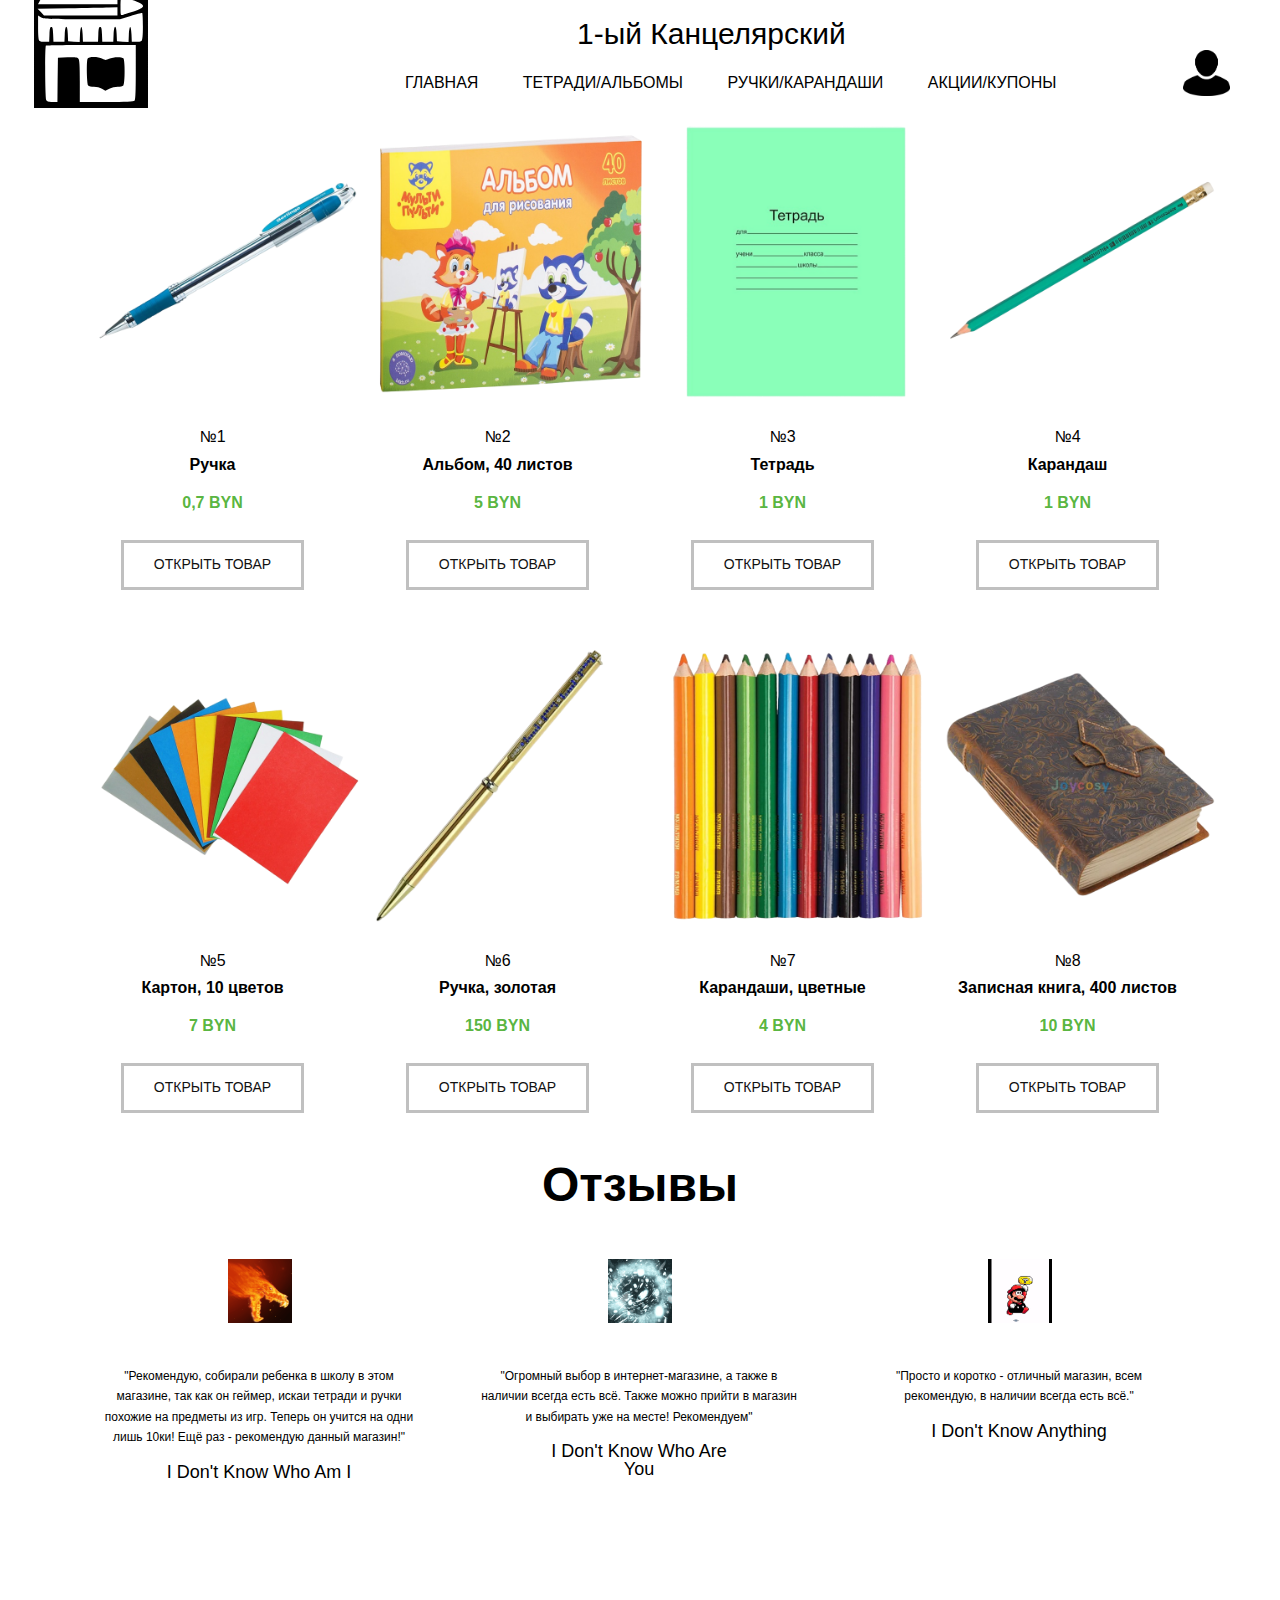
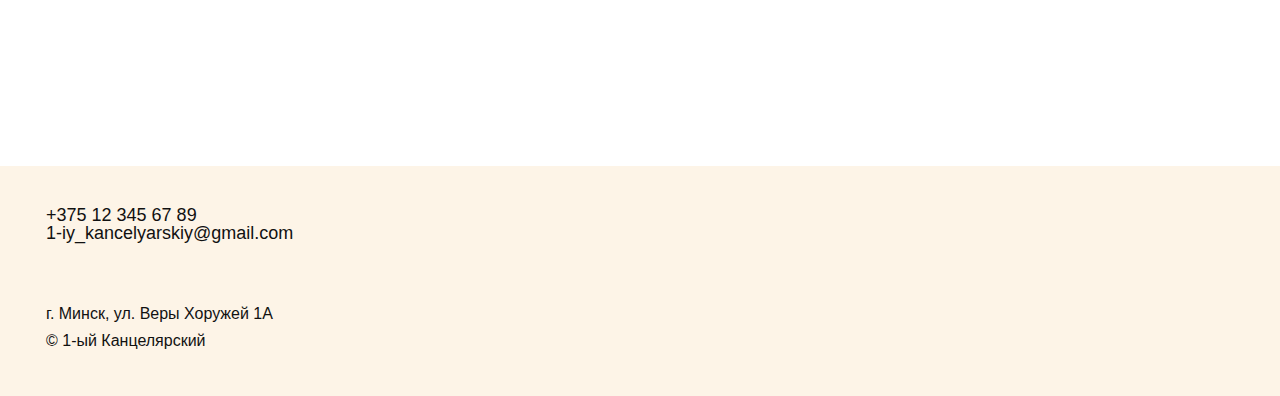
<file: index.html>
<!DOCTYPE html>
<html>
   <head>
      <title>Main</title>
      <link rel="stylesheet" href="CSS+SCSS/general.css">
      <link rel="stylesheet" href="CSS+SCSS/main.css">
   </head>
   <body>
      <header class="header">
         <div class="sheet sheet-1">
            <img class="image-contain image-default image-1" src="PICTURES/Logo.svg">
            <p class="log text-block text-1"><a href="about_us.html" style="text-decoration: none; color: black !important;">1-ый Канцелярский</a></p>
            <nav class="menu men1">
               <div>
                  <ul class="nav">
                     <li class="nav-item"><a class="nav-link" href="index.html" style="padding: 10px 20px;">ГЛАВНАЯ</a></li>
                     <li class="nav-item"><a class="nav-link" href="catalog.html" style="padding: 10px 20px;">ТЕТРАДИ/АЛЬБОМЫ</a></li>
                     <li class="nav-item"><a class="nav-link" href="mistake.html" style="padding: 10px 20px;">РУЧКИ/КАРАНДАШИ</a></li>
                     <li class="nav-item"><a class="nav-link" href="promotions_and_coupons.html" style="padding: 10px 20px;">АКЦИИ/КУПОНЫ</a></li>
                  </ul>
               </div>
            </nav>
         </div>
         <span class="reg-icon icon icon-1">
            <a href="sign_in.html"><img src="PICTURES/sign_in_profile.png"></a>
         </span>
      </header>
      <section class="align-center section-2">
         <div class="sheet">
            <div>
               <div class="repeater repeater-1">
                  <div class="align-center">
                     <div class="container-layout-1">
                        <img class="image-1" src="PICTURES/Pen.png" >
                        <p class="text-1">№1</p>
                        <p class="text-2">Ручка</p>
                        <p class="color-2 text-3">0,7 BYN</p>
                        <a href="mistake.html" class="btn button-style btn-1">ОТКРЫТЬ ТОВАР</a>
                     </div>
                  </div>
                  <div class="align-center">
                     <div class="container-layout-2">
                        <img class="image-2" src="PICTURES/Album.png">
                        <p class="text-4">№2</p>
                        <p class="text-5">Альбом, 40 листов</p>
                        <p class="color-2 text-6">5 BYN</p>
                        <a href="mistake.html" class="btn button-style btn-2"> ОТКРЫТЬ ТОВАР</a>
                     </div>
                  </div>
                  <div class="align-center">
                     <div class="container-layout-3">
                        <img class="image-3" src="PICTURES/Notebook.png">
                        <p class="text-7">№3</p>
                        <p class="text-8">Тетрадь</p>
                        <p class="color-2 text-9">1 BYN</p>
                        <a href="mistake.html" class="btn button-style btn-3">ОТКРЫТЬ ТОВАР</a>
                     </div>
                  </div>
                  <div class="align-center">
                     <div class="container-layout-4">
                        <img class="image-4" src="PICTURES/Pencil.png">
                        <p class="text-10">№4</p>
                        <p class="text-11">Карандаш</p>
                        <p class="color-2 text-12">1 BYN</p>
                        <a href="mistake.html" class="btn button-style btn-4">ОТКРЫТЬ ТОВАР</a>
                     </div>
                  </div>
               </div>
            </div>
         </div>
      </section>
      <section class="align-center section-3">
         <div class=" sheet ">
            <div>
               <div class="repeater repeater-1">
                  <div class="align-center ">
                     <div class="container-layout-1">
                        <img class="image-1" src="PICTURES/Cardboard.png">
                        <p class="text-1">№5</p>
                        <p class="text-2">Картон, 10 цветов</p>
                        <p class="color-2 text-3">7 BYN</p>
                        <a href="mistake.html" class="btn button-style btn-1">ОТКРЫТЬ ТОВАР</a>
                     </div>
                  </div>
                  <div class="align-center">
                     <div class="container-layout-2">
                        <img class="image-2" src="PICTURES/Gold_Pen.png">
                        <p class="text-4">№6</p>
                        <p class="text-5">Ручка, золотая</p>
                        <p class="color-2 text-6">150 BYN</p>
                        <a href="mistake.html" class="btn button-style btn-2">ОТКРЫТЬ ТОВАР</a>
                     </div>
                  </div>
                  <div class="align-center">
                     <div class="container-layout-3">
                        <img class="image-3" src="PICTURES/12_Pencils.png">
                        <p class="text-7">№7</p>
                        <p class="text-8">Карандаши, цветные</p>
                        <p class="color-2 text-9">4 BYN</p>
                        <a href="mistake.html" class="btn button-style btn-3">ОТКРЫТЬ ТОВАР</a>
                     </div>
                  </div>
                  <div class="align-center">
                     <div class="container-layout-4">
                        <img class="image-4" src="PICTURES/Diary.png">
                        <p class="text-10">№8</p>
                        <p class="text-11">Записная книга, 400 листов</p>
                        <p class="color-2 text-12">10 BYN</p>
                        <a href="mistake.html" class="btn button-style btn-4">ОТКРЫТЬ ТОВАР</a>
                     </div>
                  </div>
               </div>
            </div>
         </div>
      </section>
      <section class="align-center  section-5" id="sec-cf32">
         <div class=" sheet sheet-1">
            <h2 class="text-1 aa">Отзывы</h2>
            <div class="list-1">
               <div class="repeater repeater-1">
                  <div class="align-center">
                     <div class=" container-layout-1">
                        <div> <img src = "PICTURES/avatar_1.gif" width="64px" height="64px"></div>
                        <p class=" text-2">"​Рекомендую, собирали ребенка в школу в этом магазине, так как он геймер, искаи тетради и ручки похожие на предметы из игр. Теперь он учится на одни лишь 10ки! Ещё раз - рекомендую данный магазин!"</p>
                        <h5 class="ss text-3">I Don't Know Who Am I</h5>
                     </div>
                  </div>
                  <div class="align-center">
                     <div class="container-layout-2">
                        <div><img src = "PICTURES/avatar_2.gif" width="64px" height="64px"></div>
                        <p class="text-4">"Огромный выбор в интернет-магазине, а также в наличии всегда есть всё. Также можно прийти в магазин и выбирать уже на месте! Рекомендуем"</p>
                        <h5 class="ss text-5">I Don't Know Who Are You</h5>
                     </div>
                  </div>
                  <div class="align-center">
                     <div class="container-layout-3">
                        <div><img src = "PICTURES/avatar_3.gif" width="64px" height="64px"></div>
                        <p class="text-6">"Просто и коротко - отличный магазин, всем рекомендую, в наличии всегда есть всё."</p>
                        <h5 class="ss text text-7">I Don't Know Anything</h5>
                     </div>
                  </div>
               </div>
            </div>
         </div>
      </section>
   <footer class="footer">       
         <div class="sheet layout-cell ">          
            <div>                
               <div class="position-1">
                 <h5>+375 12 345 67 89<br>
                     1-iy_kancelyarskiy@gmail.com
                  </h5>
                  <div>
                     <br>г. Минск, ул. Веры Хоружей 1А<br>&#169; 1-ый Канцелярский<br>
                  </div>
               </div>
            </div>
         </div> 
      </footer>
   </body>
</html>
</file>
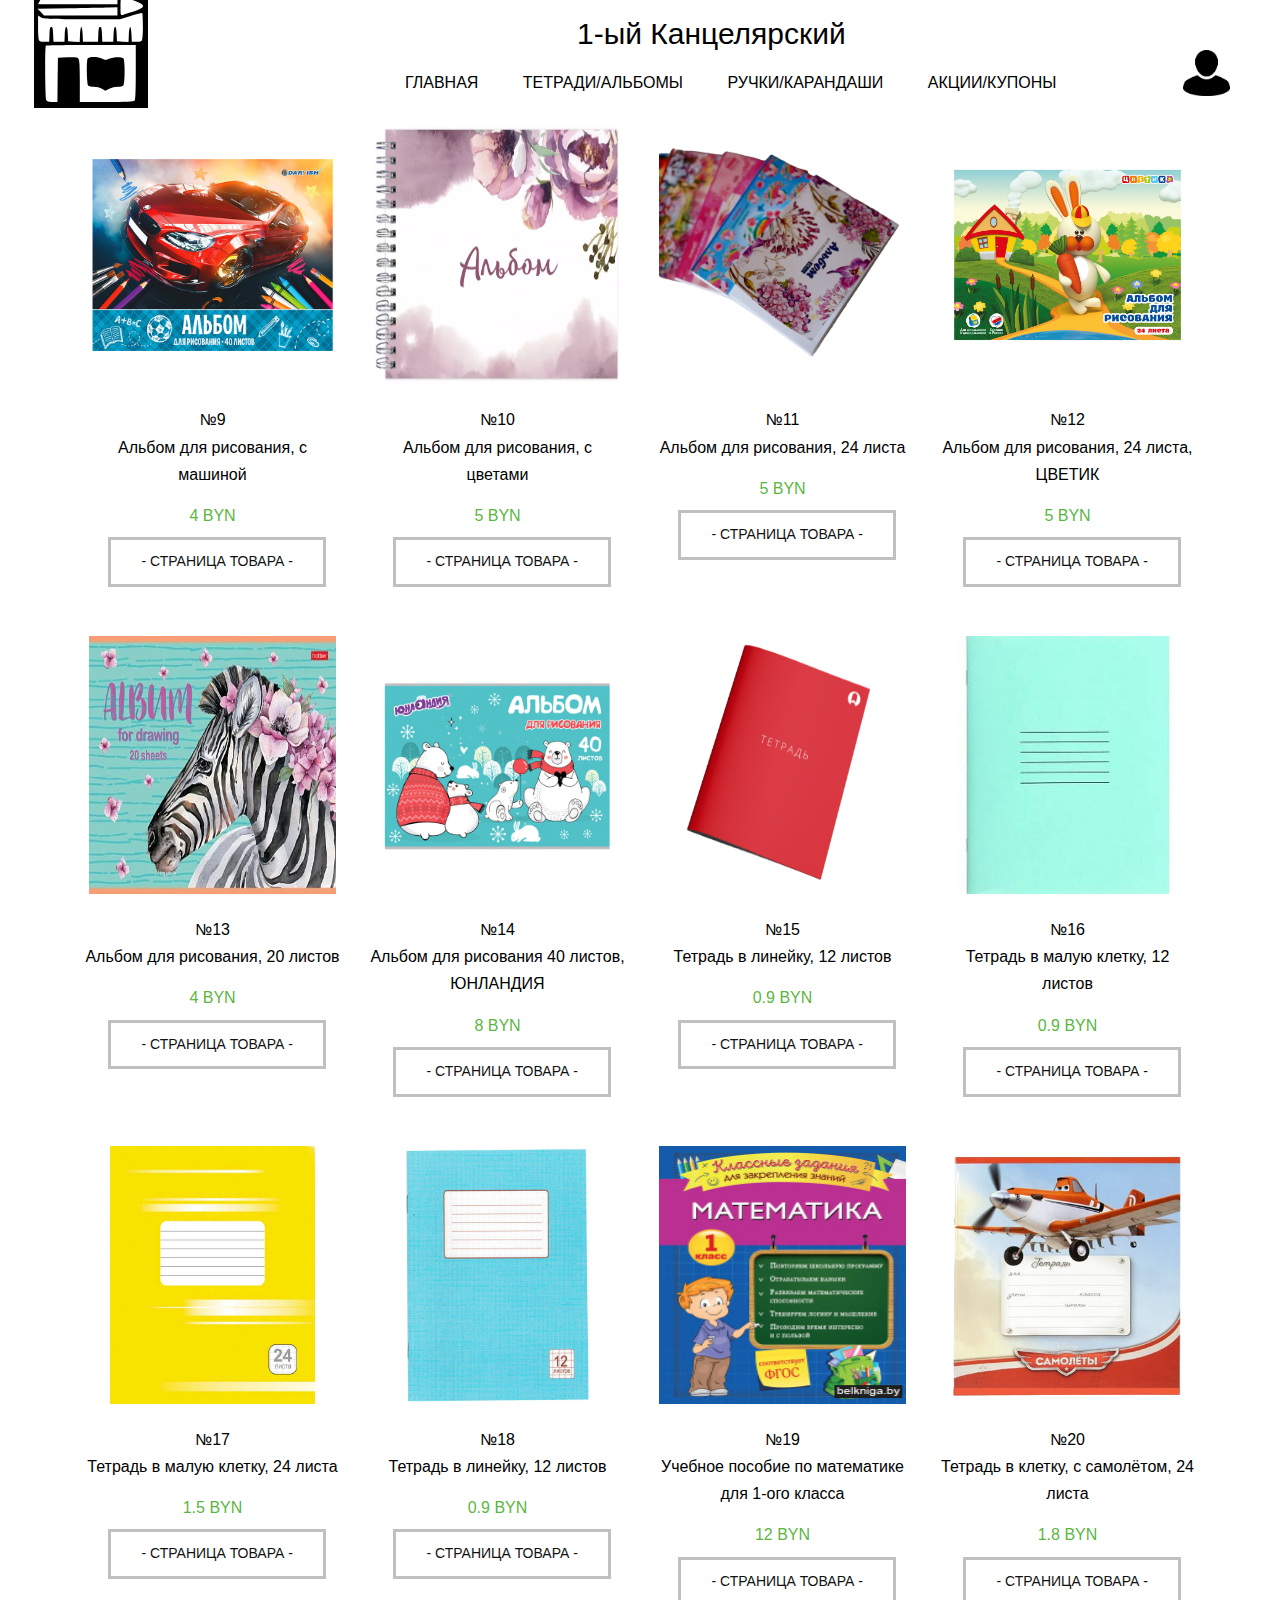
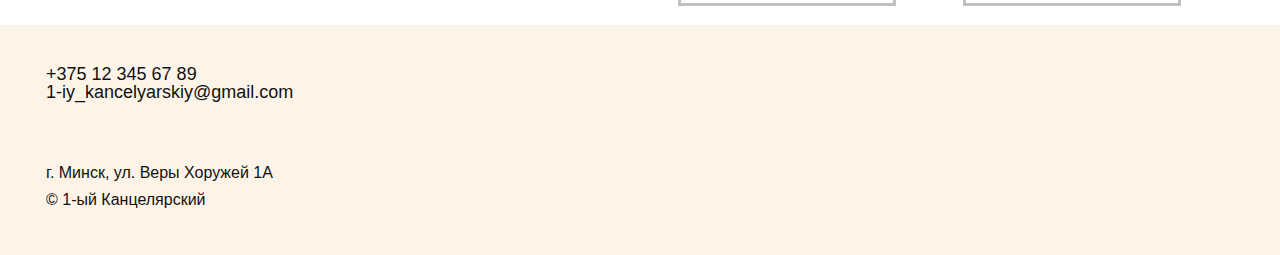
<file: catalog.html>
<!DOCTYPE html>
<html>
   <head>
      <title>Тетради/Альбомы</title>
      <link rel="stylesheet" href="CSS+SCSS/general.css" media="screen">
      <link rel="stylesheet" href="CSS+SCSS/catalog.css" media="screen">
   </head>
   <body>
      <header class=" header">
         <div class="sheet sheet-1">
            <img class="image-contain image-default image-1" src="PICTURES/Logo.svg">
            <p class="log text-block text-1"><a href="about_us.html" style="text-decoration: none; color: black !important;">1-ый Канцелярский</a></p>
            <nav class="menu men1">
               <div>
                  <ul class="nav">
                     <li class="nav-item"><a class="nav-link" href="index.html" style="padding: 10px 20px;">ГЛАВНАЯ</a></li>
                     <li class="nav-item"><a class="nav-link" href="catalog.html" style="padding: 10px 20px;">ТЕТРАДИ/АЛЬБОМЫ</a></li>
                     <li class="nav-item"><a class="nav-link" href="mistake.html" style="padding: 10px 20px;">РУЧКИ/КАРАНДАШИ</a></li>
                     <li class="nav-item"><a class="nav-link" href="mistake.html" style="padding: 10px 20px;">АКЦИИ/КУПОНЫ</a></li>
                  </ul>
               </div>
            </nav>
         </div>
         <span class="reg-icon icon icon-1">
            <a href="sign_in.html"><img src="PICTURES/sign_in_profile.png"></a>
         </span>
      </header>
      <section class="align-center section-1">
         <div class="sheet sheet-1">
            <div class="products products-1">
               <div class="repeater repeater-1">
                  <div class="align-center products-item">
                     <div class="container-layout-1">
                        <img class=" image-1" src="PICTURES/Album_9.jpg" >
                        <p class="text-1"> №9</p>
                        <p class="text-2">Альбом для рисования, с машиной</p>
                        <p class="color-2 text-3">4 BYN</p>
                        <a href="mistake.html" class="border-grey-25 btn button-style color btn-1">
                        - СТРАНИЦА ТОВАРА -
                        </a>
                     </div>
                  </div>
                  <div class="align-center products-item">
                     <div class="container-layout-2">
                        <img class="image-2" src="PICTURES/Album_10.webp">
                        <p class="text-4"> №10</p>
                        <p class="text-5">Альбом для рисования, с цветами</p>
                        <p class="color-2 text-6">5 BYN</p>
                        <a href="mistake.html" class="border-grey-25 btn button-style color btn-2">
                           - СТРАНИЦА ТОВАРА -
                        </a>
                     </div>
                  </div>
                  <div class="align-center products-item">
                     <div class="container-layout-3">
                        <img class="image-3" src="PICTURES/Album_11.png">
                        <p class="text-7"> №11</p>
                        <p class="text-8">Альбом для рисования, 24 листа</p>
                        <p class="color-2 text-9">5 BYN</p>
                        <a href="mistake.html" class="border-grey-25 btn button-style color btn-3">
                           - СТРАНИЦА ТОВАРА -
                        </a>
                     </div>
                  </div>
                  <div class="align-center products-item">
                     <div class="container-layout-4">
                        <img class="image-4" src="PICTURES/Album_12.png">
                        <p class="text-10"> №12</p>
                        <p class="text-11">Альбом для рисования, 24 листа, ЦВЕТИК</p>
                        <p class="color-2 text-12">5 BYN</p>
                        <a href="mistake.html" class="border-grey-25 btn button-style color btn-4">
                           - СТРАНИЦА ТОВАРА -
                        </a>
                     </div>
                  </div>
               </div>
            </div>
         </div>
      </section>
      <section class="align-center section-1">
         <div class="sheet sheet-1">
            <div class="products products-1">
               <div class="repeater repeater-1">
                  <div class="align-center products-item">
                     <div class="container-layout-1">
                        <img class="image-1" src="PICTURES/Album_13.webp">
                        <p class="text-1"> №13</p>
                        <p class="text-2">Альбом для рисования, 20 листов</p>
                        <p class="color-2 text-3">4 BYN</p>
                        <a href="product.html" class="border-grey-25 btn button-style color btn-1">
                        - СТРАНИЦА ТОВАРА -
                        </a>
                     </div>
                  </div>
                  <div class="align-center products-item">
                     <div class="container-layout-2">
                        <img class="image-2" src="PICTURES/Album_14.png">
                        <p class="text-4"> №​14</p>
                        <p class="text-5">Альбом для рисования 40 листов, ЮНЛАНДИЯ</p>
                        <p class="color-2 text-6">8 BYN</p>
                        <a href="mistake.html" class="border-grey-25 btn button-style color btn-2">
                        - СТРАНИЦА ТОВАРА -
                        </a>
                     </div>
                  </div>
                  <div class="align-center products-item">
                     <div class="container-layout-3">
                        <img class="image-3" src="PICTURES/Notebook_15.png">
                        <p class="text-7"> №​15</p>
                        <p class="text-8">Тетрадь в линейку, 12 листов</p>
                        <p class="color-2 text-9">0.9 BYN</p>
                        <a href="mistake.html" class="border-grey-25 btn button-style color btn-3">
                        - СТРАНИЦА ТОВАРА -
                        </a>
                     </div>
                  </div>
                  <div class="align-center products-item">
                     <div class="container-layout-4">
                        <img class="image-4" src="PICTURES/Notebook_16.png">
                        <p class="text-10"> №16</p>
                        <p class="text-11">Тетрадь в малую клетку, 12 листов</p>
                        <p class="color-2 text-12">0.9 BYN</p>
                        <a href="mistake.html" class="border-grey-25 btn button-style color btn-4">
                        - СТРАНИЦА ТОВАРА -
                        </a>
                     </div>
                  </div>
               </div>
            </div>
         </div>
      </section>
      <section class="align-center section-1">
         <div class="sheet sheet-1">
            <div class="products products-1">
               <div class="repeater repeater-1">
                  <div class="align-center products-item ">
                     <div class="container-layout-1">
                        <img class="image-1" src="PICTURES/Notebook_17.png">
                        <p class="text-1"> №​17</p>
                        <p class="text-2">Тетрадь в малую клетку, 24 листа</p>
                        <p class="color-2 text-3">1.5 BYN</p>
                        <a href="mistake.html" class="border-grey-25 btn button-style color btn-1">
                        - СТРАНИЦА ТОВАРА -
                        </a>
                     </div>
                  </div>
                  <div class="align-center products-item">
                     <div class="container-layout-2">
                        <img class="image-2" src="PICTURES/Notebook_18.png">
                        <p class="text-4"> №18</p>
                        <p class="text-5">Тетрадь в линейку, 12 листов</p>
                        <p class="color-2 text-6">0.9 BYN</p>
                        <a href="mistake.html" class="border-grey-25 btn button-style color btn-2">
                        - СТРАНИЦА ТОВАРА -
                        </a>
                     </div>
                  </div>
                  <div class="align-center products-item ">
                     <div class="container-layout-3">
                        <img class="image-3" src="PICTURES/Notebook_19.jpg">
                        <p class="text-7">№19</p>
                        <p class="text-8">Учебное пособие по математике для 1-ого класса</p>
                        <p class="color-2 text-9">12 BYN</p>
                        <a href="mistake.html" class="border-grey-25 btn button-style color btn-3">
                        - СТРАНИЦА ТОВАРА -
                        </a>
                     </div>
                  </div>
                  <div class="align-center products-item">
                     <div class="container-layout-4">
                        <img class="image-4" src="PICTURES/Notebook_20.png">
                        <p class="text-10">№20</p>
                        <p class="text-11">Тетрадь в клетку, с самолётом, 24 листа </p>
                        <p class="color-2 text-12"> 1.8 BYN</p>
                        <a href="mistake.html" class="border-grey-25 btn button-style color btn-4">
                        - СТРАНИЦА ТОВАРА -
                        </a>
                     </div>
                  </div>
               </div>
            </div>
         </div>

      </section>
      <footer class="footer">       
         <div class="sheet layout-cell ">          
            <div>                
               <div class="position-1">
                 <h5>+375 12 345 67 89<br>
                     1-iy_kancelyarskiy@gmail.com
                  </h5>
                  <div>
                     <br>г. Минск, ул. Веры Хоружей 1А<br>&#169; 1-ый Канцелярский<br>
                  </div>
               </div>
            </div>
         </div> 
      </footer>
   </body>
</html>
</file>
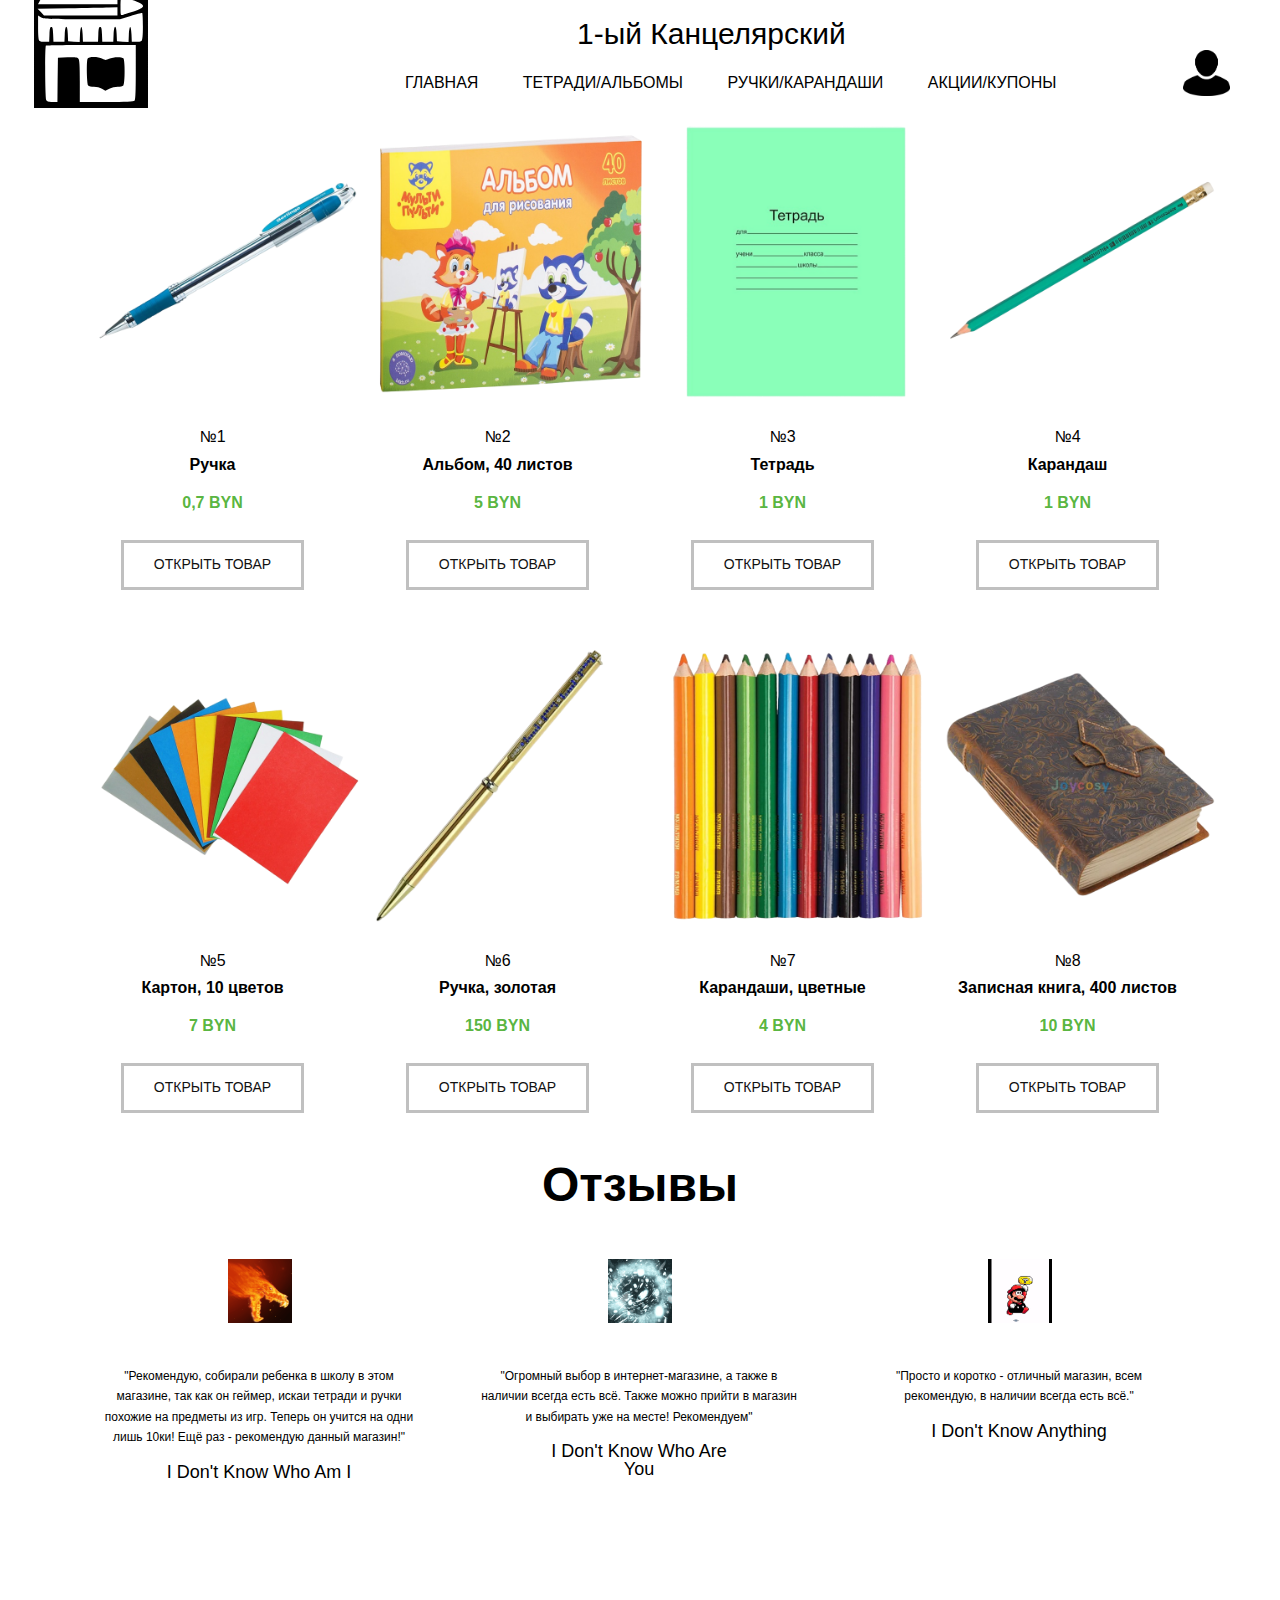
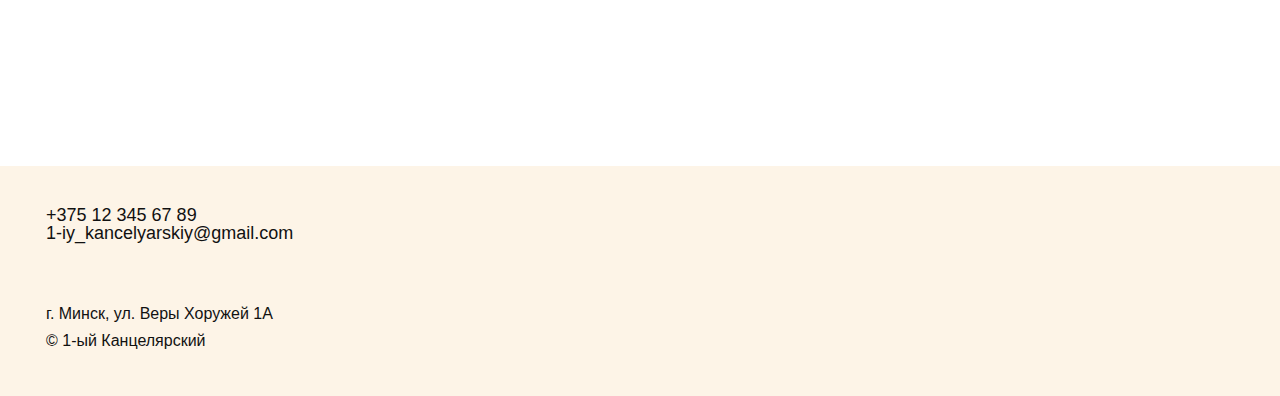
<file: main.html>
<!DOCTYPE html>
<html>
   <head>
      <title>Main</title>
      <link rel="stylesheet" href="CSS+SCSS/general.css">
      <link rel="stylesheet" href="CSS+SCSS/main.css">
   </head>
   <body>
      <header class="header">
         <div class="sheet sheet-1">
            <img class="image-contain image-default image-1" src="PICTURES/Logo.svg">
            <p class="log text-block text-1"><a href="about_us.html" style="text-decoration: none; color: black !important;">1-ый Канцелярский</a></p>
            <nav class="menu men1">
               <div>
                  <ul class="nav">
                     <li class="nav-item"><a class="nav-link" href="main.html" style="padding: 10px 20px;">ГЛАВНАЯ</a></li>
                     <li class="nav-item"><a class="nav-link" href="catalog.html" style="padding: 10px 20px;">ТЕТРАДИ/АЛЬБОМЫ</a></li>
                     <li class="nav-item"><a class="nav-link" href="mistake.html" style="padding: 10px 20px;">РУЧКИ/КАРАНДАШИ</a></li>
                     <li class="nav-item"><a class="nav-link" href="promotions_and_coupons.html" style="padding: 10px 20px;">АКЦИИ/КУПОНЫ</a></li>
                  </ul>
               </div>
            </nav>
         </div>
         <span class="reg-icon icon icon-1">
            <a href="sign_in.html"><img src="PICTURES/sign_in_profile.png"></a>
         </span>
      </header>
      <section class="align-center section-2">
         <div class="sheet">
            <div>
               <div class="repeater repeater-1">
                  <div class="align-center">
                     <div class="container-layout-1">
                        <img class="image-1" src="PICTURES/Pen.png" >
                        <p class="text-1">№1</p>
                        <p class="text-2">Ручка</p>
                        <p class="color-2 text-3">0,7 BYN</p>
                        <a href="mistake.html" class="btn button-style btn-1">ОТКРЫТЬ ТОВАР</a>
                     </div>
                  </div>
                  <div class="align-center">
                     <div class="container-layout-2">
                        <img class="image-2" src="PICTURES/Album.png">
                        <p class="text-4">№2</p>
                        <p class="text-5">Альбом, 40 листов</p>
                        <p class="color-2 text-6">5 BYN</p>
                        <a href="mistake.html" class="btn button-style btn-2"> ОТКРЫТЬ ТОВАР</a>
                     </div>
                  </div>
                  <div class="align-center">
                     <div class="container-layout-3">
                        <img class="image-3" src="PICTURES/Notebook.png">
                        <p class="text-7">№3</p>
                        <p class="text-8">Тетрадь</p>
                        <p class="color-2 text-9">1 BYN</p>
                        <a href="mistake.html" class="btn button-style btn-3">ОТКРЫТЬ ТОВАР</a>
                     </div>
                  </div>
                  <div class="align-center">
                     <div class="container-layout-4">
                        <img class="image-4" src="PICTURES/Pencil.png">
                        <p class="text-10">№4</p>
                        <p class="text-11">Карандаш</p>
                        <p class="color-2 text-12">1 BYN</p>
                        <a href="mistake.html" class="btn button-style btn-4">ОТКРЫТЬ ТОВАР</a>
                     </div>
                  </div>
               </div>
            </div>
         </div>
      </section>
      <section class="align-center section-3">
         <div class=" sheet ">
            <div>
               <div class="repeater repeater-1">
                  <div class="align-center ">
                     <div class="container-layout-1">
                        <img class="image-1" src="PICTURES/Cardboard.png">
                        <p class="text-1">№5</p>
                        <p class="text-2">Картон, 10 цветов</p>
                        <p class="color-2 text-3">7 BYN</p>
                        <a href="mistake.html" class="btn button-style btn-1">ОТКРЫТЬ ТОВАР</a>
                     </div>
                  </div>
                  <div class="align-center">
                     <div class="container-layout-2">
                        <img class="image-2" src="PICTURES/Gold_Pen.png">
                        <p class="text-4">№6</p>
                        <p class="text-5">Ручка, золотая</p>
                        <p class="color-2 text-6">150 BYN</p>
                        <a href="mistake.html" class="btn button-style btn-2">ОТКРЫТЬ ТОВАР</a>
                     </div>
                  </div>
                  <div class="align-center">
                     <div class="container-layout-3">
                        <img class="image-3" src="PICTURES/12_Pencils.png">
                        <p class="text-7">№7</p>
                        <p class="text-8">Карандаши, цветные</p>
                        <p class="color-2 text-9">4 BYN</p>
                        <a href="mistake.html" class="btn button-style btn-3">ОТКРЫТЬ ТОВАР</a>
                     </div>
                  </div>
                  <div class="align-center">
                     <div class="container-layout-4">
                        <img class="image-4" src="PICTURES/Diary.png">
                        <p class="text-10">№8</p>
                        <p class="text-11">Записная книга, 400 листов</p>
                        <p class="color-2 text-12">10 BYN</p>
                        <a href="mistake.html" class="btn button-style btn-4">ОТКРЫТЬ ТОВАР</a>
                     </div>
                  </div>
               </div>
            </div>
         </div>
      </section>
      <section class="align-center  section-5" id="sec-cf32">
         <div class=" sheet sheet-1">
            <h2 class="text-1 aa">Отзывы</h2>
            <div class="list-1">
               <div class="repeater repeater-1">
                  <div class="align-center">
                     <div class=" container-layout-1">
                        <div> <img src = "PICTURES/avatar_1.gif" width="64px" height="64px"></div>
                        <p class=" text-2">"​Рекомендую, собирали ребенка в школу в этом магазине, так как он геймер, искаи тетради и ручки похожие на предметы из игр. Теперь он учится на одни лишь 10ки! Ещё раз - рекомендую данный магазин!"</p>
                        <h5 class="ss text-3">I Don't Know Who Am I</h5>
                     </div>
                  </div>
                  <div class="align-center">
                     <div class="container-layout-2">
                        <div><img src = "PICTURES/avatar_2.gif" width="64px" height="64px"></div>
                        <p class="text-4">"Огромный выбор в интернет-магазине, а также в наличии всегда есть всё. Также можно прийти в магазин и выбирать уже на месте! Рекомендуем"</p>
                        <h5 class="ss text-5">I Don't Know Who Are You</h5>
                     </div>
                  </div>
                  <div class="align-center">
                     <div class="container-layout-3">
                        <div><img src = "PICTURES/avatar_3.gif" width="64px" height="64px"></div>
                        <p class="text-6">"Просто и коротко - отличный магазин, всем рекомендую, в наличии всегда есть всё."</p>
                        <h5 class="ss text text-7">I Don't Know Anything</h5>
                     </div>
                  </div>
               </div>
            </div>
         </div>
      </section>
   <footer class="footer">       
         <div class="sheet layout-cell ">          
            <div>                
               <div class="position-1">
                 <h5>+375 12 345 67 89<br>
                     1-iy_kancelyarskiy@gmail.com
                  </h5>
                  <div>
                     <br>г. Минск, ул. Веры Хоружей 1А<br>&#169; 1-ый Канцелярский<br>
                  </div>
               </div>
            </div>
         </div> 
      </footer>
   </body>
</html>
</file>
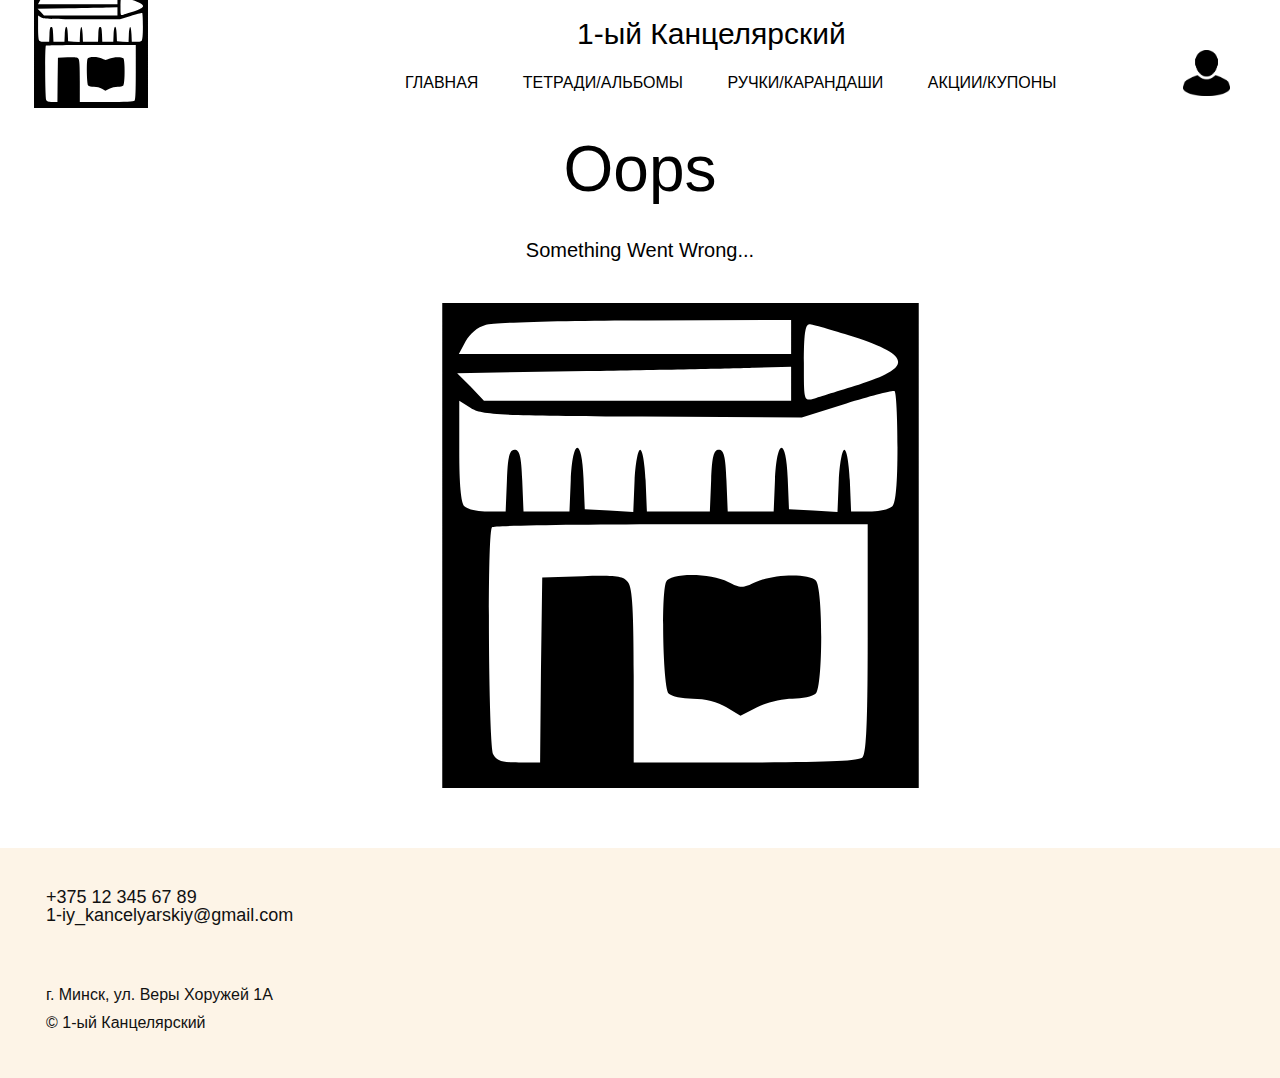
<file: mistake.html>
<!DOCTYPE html>
<html>
   <head>
      <title>Mistake</title>
      <link rel="stylesheet" href="CSS+SCSS/general.css" media="screen">
      <link rel="stylesheet" href="CSS+SCSS/mistake.css" media="screen">
   </head>
   <body>
      <header class=" header">
         <div class="sheet sheet-1">
            <img class="image-contain image-default image-1" src="PICTURES/Logo.svg">
            <p class="log text-block text-1"><a href="about_us.html" style="text-decoration: none; color: black !important;">1-ый Канцелярский</a></p>
            <nav class="menu men1">
               <div>
                  <ul class="nav">
                     <li class="nav-item"><a class="nav-link" href="index.html" style="padding: 10px 20px;">ГЛАВНАЯ</a></li>
                     <li class="nav-item"><a class="nav-link" href="catalog.html" style="padding: 10px 20px;">ТЕТРАДИ/АЛЬБОМЫ</a></li>
                     <li class="nav-item"><a class="nav-link" href="mistake.html" style="padding: 10px 20px;">РУЧКИ/КАРАНДАШИ</a></li>
                     <li class="nav-item"><a class="nav-link" href="promotions_and_coupons.html" style="padding: 10px 20px;">АКЦИИ/КУПОНЫ</a></li>
                  </ul>
               </div>
            </nav>
         </div>
         <span class="reg-icon icon icon-1">
            <a href="sign_in.html"><img src="PICTURES/sign_in_profile.png"></a>
         </span>
      </header>
      <section class="section-1">
         <div class="sheet sheet-1">
            <h1 class="align-center text-1">Oops</h1>
            <h3 class="align-center text-2"> Something Went Wrong...</h3>
         </div>
      </section>
      <section class="section-2">
         <div class="sheet sheet-1">
            <a href="index.html"><img class="image image-1" src="PICTURES/Logo.svg"></a>
         </div>
      </section>
      <footer class="footer">       
         <div class="sheet layout-cell ">          
            <div>                
               <div class="position-1">
                 <h5>+375 12 345 67 89<br>
                     1-iy_kancelyarskiy@gmail.com
                  </h5>
                  <div>
                     <br>г. Минск, ул. Веры Хоружей 1А<br>&#169; 1-ый Канцелярский<br>
                  </div>
               </div>
            </div>
         </div> 
      </footer>
   </body>
</html>
</file>
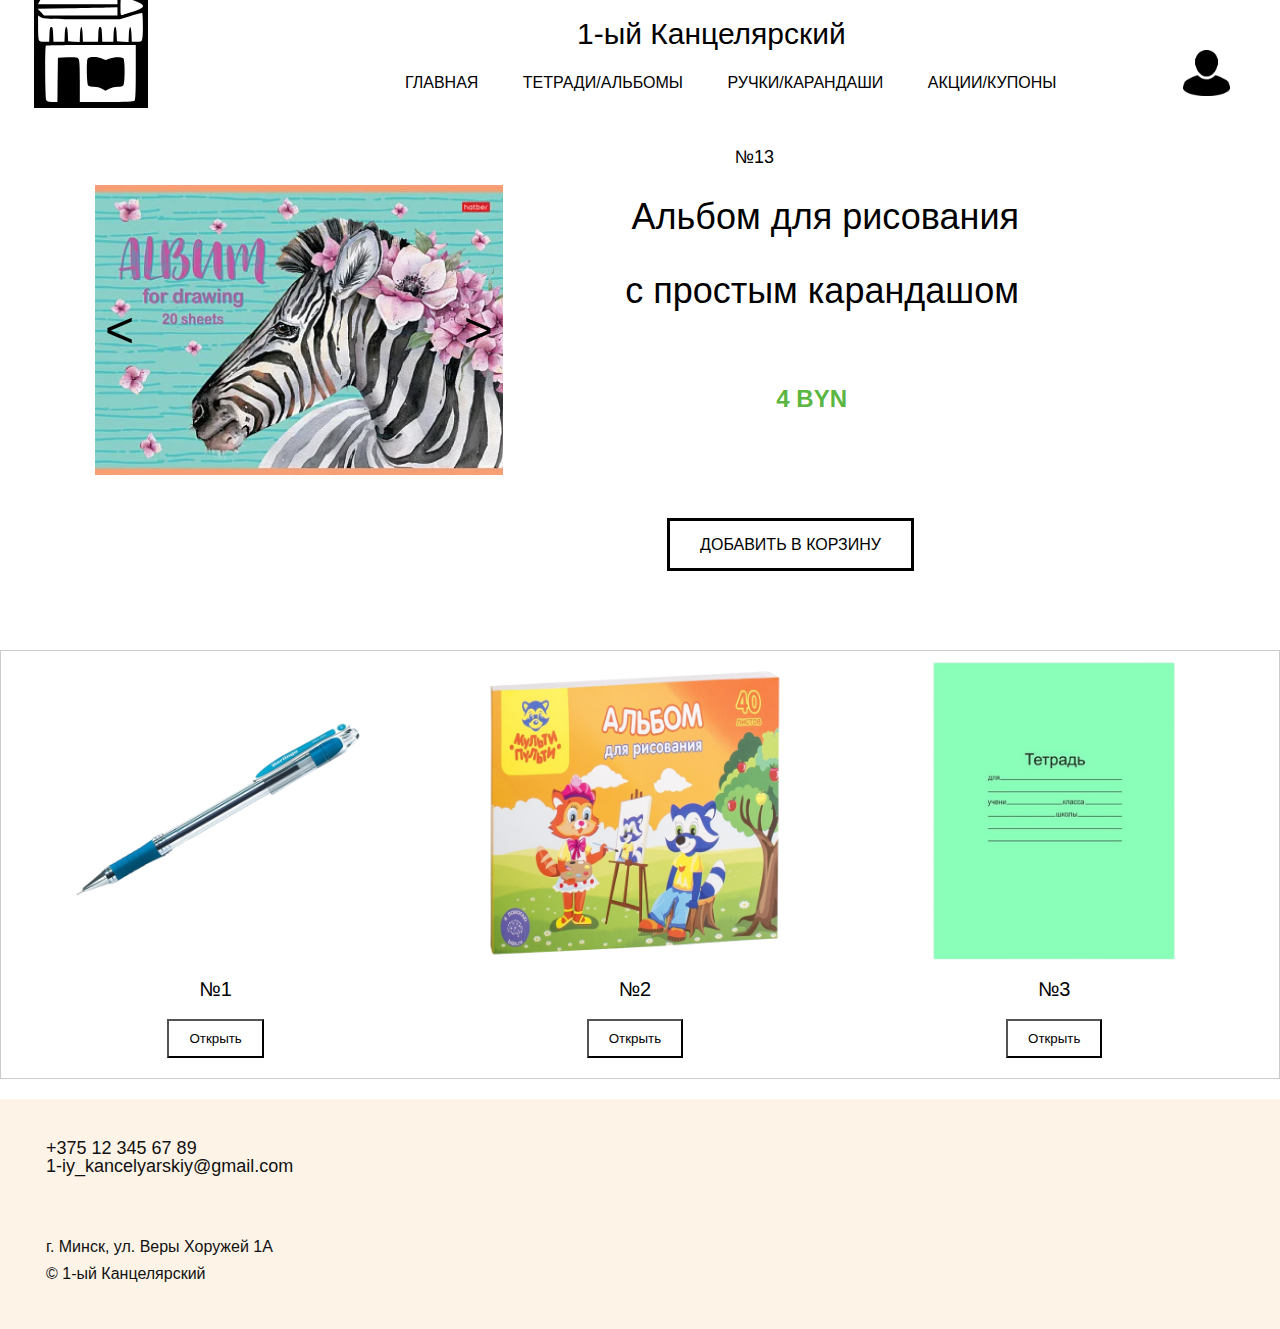
<file: product.html>
<!DOCTYPE html>
<html>
   <head>
      <title>Product</title>
      <link rel="stylesheet" href="CSS+SCSS/general.css" media="screen">
      <link rel="stylesheet" href="CSS+SCSS/product.css" media="screen">
      <script class="script" type="text/javascript" src="JS/js.js" defer=""></script>
   </head>
   <body class="body xl-mode" data-lang="ru">
      <header class="header">
         <div class="sheet sheet-1">
            <img class="image-contain image-default image-1" src="PICTURES/Logo.svg">
            <p class="log text-block text-1"><a href="about_us.html" style="text-decoration: none; color: black !important;">1-ый Канцелярский</a></p>
            <nav class="menu men1">
               <div>
                  <ul class="nav">
                     <li class="nav-item"><a class="nav-link" href="index.html" style="padding: 10px 20px;">ГЛАВНАЯ</a></li>
                     <li class="nav-item"><a class="nav-link" href="catalog.html" style="padding: 10px 20px;">ТЕТРАДИ/АЛЬБОМЫ</a></li>
                     <li class="nav-item"><a class="nav-link" href="mistake.html" style="padding: 10px 20px;">РУЧКИ/КАРАНДАШИ</a></li>
                     <li class="nav-item"><a class="nav-link" href="promotions_and_coupons.html" style="padding: 10px 20px;">АКЦИИ/КУПОНЫ</a></li>
                  </ul>
               </div>
            </nav>
         </div>
         <span class="reg-icon icon icon-1">
            <a href="sign_in.html"><img src="PICTURES/sign_in_profile.png"></a>
         </span>
      </header>
      <section class="align-center clearfix section-1" id="sec-8e72">
         <div class="clearfix sheet sheet-1">
            <div class="carousel gallery layout-carousel lightbox no-transition show-text-none gallery-1" data-interval="5000" data-ride="carousel" id="carousel-9387">
               <div class="slider-container">
                  <div class="slider-images">
                    <img src="PICTURES/Album_13.webp" alt="Image 1">
                    <img src="PICTURES/Pencil.png" alt="Image 2">
                  </div>
                  <div class="slider-arrows">
                    <div class="arrow-left">&lt;</div>
                    <div class="arrow-right">&gt;</div>
                  </div>
                </div>
                
            </div>
            <p class="text-default text-1"> №​13</p>
            <h2 class="text-default text-2">Альбом для рисования</h2>
            <h2 class="text-default text-2">с простым карандашом</h2>
            <p class="text-custom-color-2 text-default text-4">4 BYN</p>
            <a class="border-js btn button-style hover-black btn-1">ДОБАВИТЬ В КОРЗИНУ</a>
         </div>
      </section>
      <section class="similar-products">
  <div class="product-list">
   
    <div class="product">
      <img src="PICTURES/Pen.png" alt="Product 1">
      <h3>№1</h3>
      <button id="btd">Открыть</button>
      <script>document.getElementById("btd").addEventListener("click", function() {
         window.location.href = "mistake.html";
       });
       </script>
    </div>
    <div class="product">
      <img src="PICTURES/Album.png" alt="Product 2">
      <h3>№2</h3>
      <button id="btd1">Открыть</button>
      <script>document.getElementById("btd1").addEventListener("click", function() {
         window.location.href = "mistake.html";
       });
       </script>
    </div>
    
    <div class="product">
      <img src="PICTURES/Notebook.png" alt="Product 3">
      <h3>№3</h3>
      <button id="btd2">Открыть</button>
      <script>document.getElementById("btd2").addEventListener("click", function() {
         window.location.href = "mistake.html";
       });
       </script>
    </div>
    <div class="product">
      <img src="PICTURES/Pencil.png" alt="Product 3">
      <h3>№4</h3>
      <button id="btd3">Открыть</button>
      <script>document.getElementById("btd3").addEventListener("click", function() {
         window.location.href = "mistake.html";
       });
       </script>
    </div>
    
  </div>
</section>


<footer class="footer">       
   <div class="sheet layout-cell">          
      <div>                
         <div class="position-1">
           <h5>+375 12 345 67 89<br>
               1-iy_kancelyarskiy@gmail.com
            </h5>
            <div>
               <br>г. Минск, ул. Веры Хоружей 1А<br>&#169; 1-ый Канцелярский<br>
            </div>
         </div>
      </div>
   </div> 
</footer>
   </body>
</html>
</file>
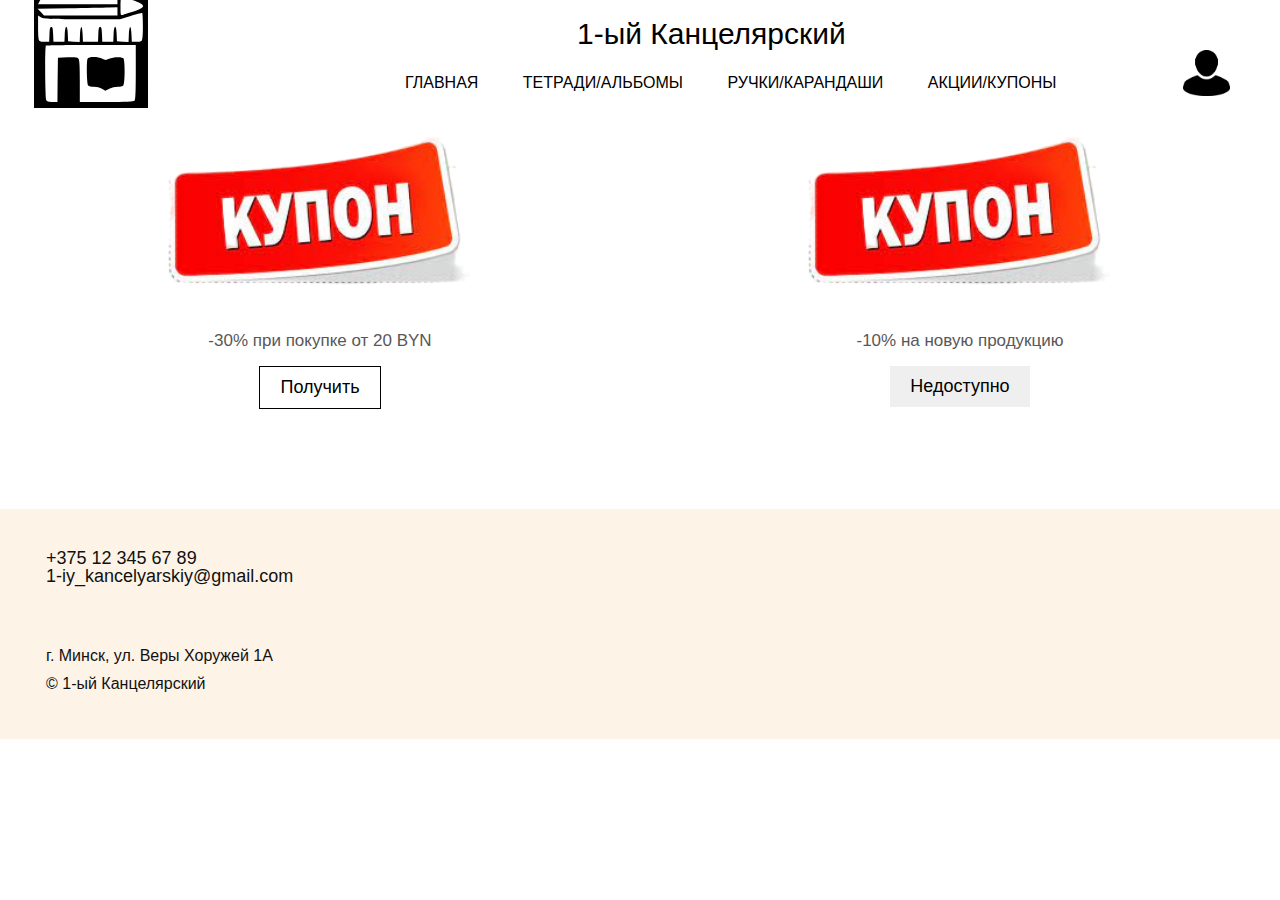
<file: promotions_and_coupons.html>
<!DOCTYPE html>
<html>
   <head>
    <title>Promotions And Coupons</title>
    <link rel="stylesheet" href="CSS+SCSS/promotions_and_coupons.css" media="screen">
    <link rel="stylesheet" href="CSS+SCSS/general.css" media="screen">
   </head>
  <body>
   <header class="header">
      <div class="sheet sheet-1">
         <img class="image-contain image-default image-1" src="PICTURES/Logo.svg">
         <p class="log text-block text-1"><a href="about_us.html" style="text-decoration: none; color: black !important;">1-ый Канцелярский</a></p>
         <nav class="menu men1">
            <div>
               <ul class="nav">
                  <li class="nav-item"><a class="nav-link" href="index.html" style="padding: 10px 20px;">ГЛАВНАЯ</a></li>
                  <li class="nav-item"><a class="nav-link" href="catalog.html" style="padding: 10px 20px;">ТЕТРАДИ/АЛЬБОМЫ</a></li>
                  <li class="nav-item"><a class="nav-link" href="mistake.html" style="padding: 10px 20px;">РУЧКИ/КАРАНДАШИ</a></li>
                  <li class="nav-item"><a class="nav-link" href="promotions_and_coupons.html" style="padding: 10px 20px;">АКЦИИ/КУПОНЫ</a></li>
               </ul>
            </div>
         </nav>
      </div>
      <span class="reg-icon icon icon-1">
         <a href="sign_in.html"><img src="PICTURES/sign_in_profile.png"></a>
      </span>
   </header>
 <div class="product-container">

   <div class="product product-1">
     <img src="PICTURES/coupon.png" alt="Product 1">
     <p class="price">-30% при покупке от 20 BYN </p>
     <button class="get-button one">Получить</button>
   </div>

   <div class="product product-2">
     <img src="PICTURES/coupon.png" alt="Product 2">
     <p class="price sec">-10% на новую продукцию</p>
     <button class="get-button two">Недоступно</button>
   </div>
   
 </div>
 <script>
   var button = document.querySelector('.get-button.one');
   button.addEventListener('click', function() {
     button.textContent = 'Приобретено';
   });
 </script>
 
    
 <footer class="footer">       
   <div class="sheet layout-cell ">          
      <div>                
         <div class="position-1">
           <h5>+375 12 345 67 89<br>
               1-iy_kancelyarskiy@gmail.com
            </h5>
            <div>
               <br>г. Минск, ул. Веры Хоружей 1А<br>&#169; 1-ый Канцелярский<br>
            </div>
         </div>
      </div>
   </div> 
</footer>
</body>
</html>
</file>
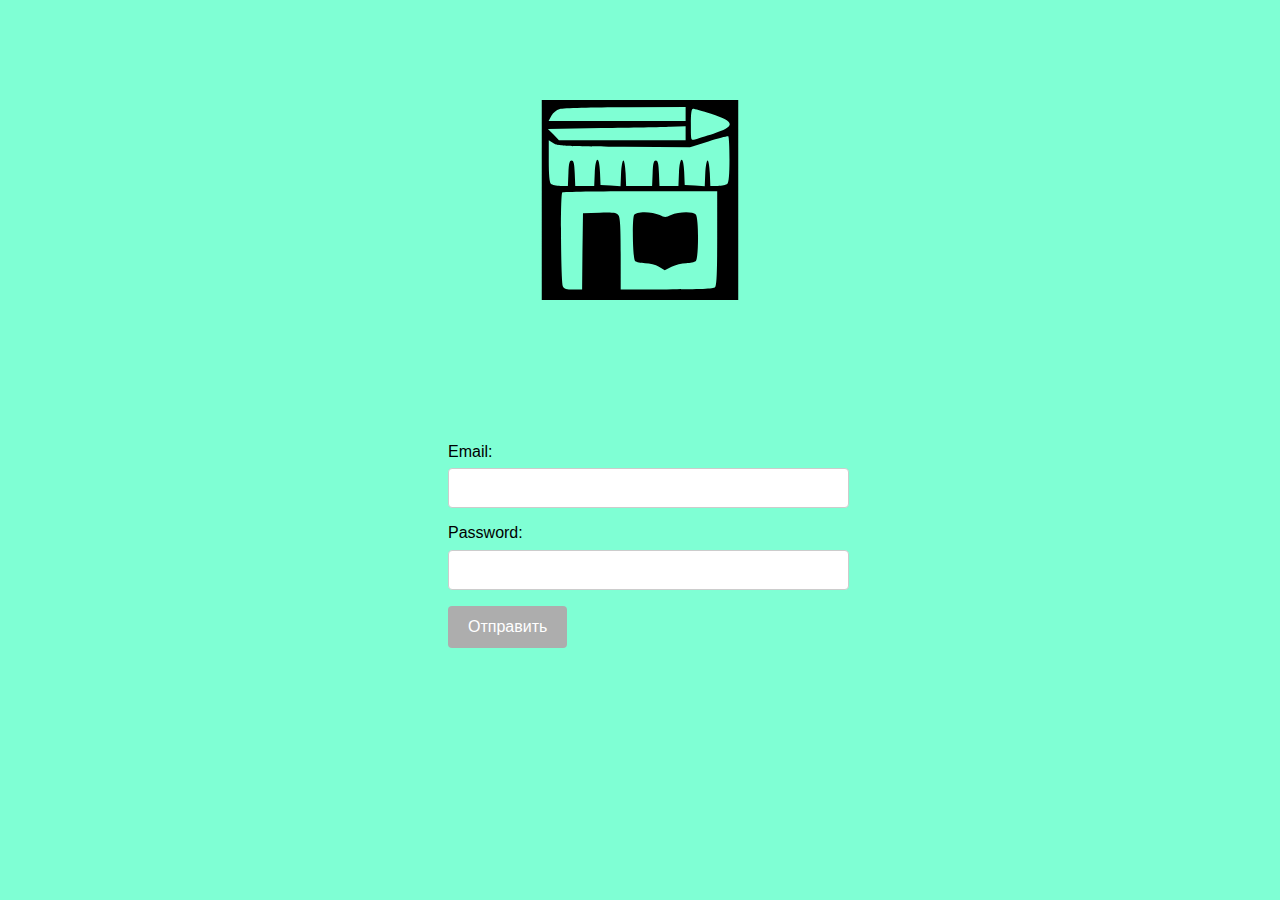
<file: sign_in.html>
<!DOCTYPE html>
<html>
   <head>
      <title>sign in</title>
      <link rel="stylesheet" href="CSS+SCSS/general.css" media="screen">
      <link rel="stylesheet" href="CSS+SCSS/sign_in.css" media="screen">
      <style>

form{
        margin-left: 35%;
        margin-right: 50%;
      }

      @media (max-width: 991px ){
        form{
         margin-left: 30%;
        }
      }

      @media (max-width: 767px ){
        form{
         margin-left: 25%;
         margin-right: 45%;
        }
      }

      @media (max-width: 576px ){
        form{
         margin-left: 15%;
         margin-right: 52%;
        }
      }
      
      label {
        display: block;
        margin-bottom: 3px;
        margin-top: 11px;
      }
      input[type="email"],
      input[type="text"] {
        padding: 10px 50% 10px 50% ;
        font-size: 16px;
        border: 1px solid #ccc;
        border-radius: 4px;
      }

      input[type="submit"] {
        background-color: #adadad;
        color: white;
        padding: 12px 20px;
        border: none;
        border-radius: 4px;
        cursor: pointer;
        font-size: 16px;
      }
      input[type="submit"]:hover {
        background-color: #000000 !important;
        color: rgb(255, 255, 255);
      }
      .error {
        color: rgb(255, 0, 0);
        font-size: 12px;
        margin-top: 5px;
      }
      .success {
        color: green;
        font-size: 16px;
        margin-top: 5px;
      }
      </style>
   </head>
   <body bgcolor = "aquamarine">
      
      <section class="section-1">
         <div class="sheet sheet-1">
            <a href='index.html'><img class="logo image image-contain image-default image-1" src="PICTURES/Logo.svg" alt="" data-image-width="450" data-image-height="450" data-animation-name="pulse" data-animation-duration="1000" data-animation-direction=""></a>
         </div>
      </section>
      <br>
    <form id="contact-form">
      <label for="email">Email:</label>
      <input type="email" id="email" name="email" required>
      <label for="message">Password:</label>
      <input type="text" id="message" name="message" required></textarea>
      <p><input type="submit" value="Отправить"></p>
    
    <div id="form-messages"></div>
   </form>
    <script>// Получаем элементы формы и сообщений на странице
      const form = document.getElementById("contact-form");
      const emailInput = document.getElementById("email");
      const messageInput = document.getElementById("message");
      const formMessages = document.getElementById("form-messages");
      
      // Функция проверки корректности email-адреса
      function isValidEmail(email) {
        // Используем регулярное выражение для проверки формата email-адреса
        return /^[^\s@]+@[^\s@]+\.[^\s@]+$/.test(email);
      }
      
      // Функция проверки заполненности текстового поля
      function isValidMessage(message) {
        // Проверяем, что сообщение не пустое и не состоит только из пробелов
        return message.trim() !== "";
      }
      
      // Вешаем обработчик отправки формы
      form.addEventListener("submit", (event) => {
        event.preventDefault(); // Отменяем стандартное поведение формы
      
        // Получаем значения полей ввода из формы
        const email = emailInput.value.trim();
        const message = messageInput.value.trim();
      
        // Проверяем корректность email-адреса и заполненность текстового поля
        if (!isValidEmail(email)) {
          formMessages.innerHTML = '<p class="error">Пожалуйста, введите корректный адрес электронной почты</p>';
          return;
        }
      
        if (!isValidMessage(message)) {
          formMessages.innerHTML = '<p class="error">Пожалуйста, введите сообщение</p>';
          return;
        }

        if (isValidMessage(message) && isValidEmail(email)) {
          formMessages.innerHTML = '<p class="success">Ожидайте ответа.</p>';
          emailInput.value = "";
              messageInput.value = "";
        
        }
      });
      </script>
      
       
   </body>
</html>
</file>
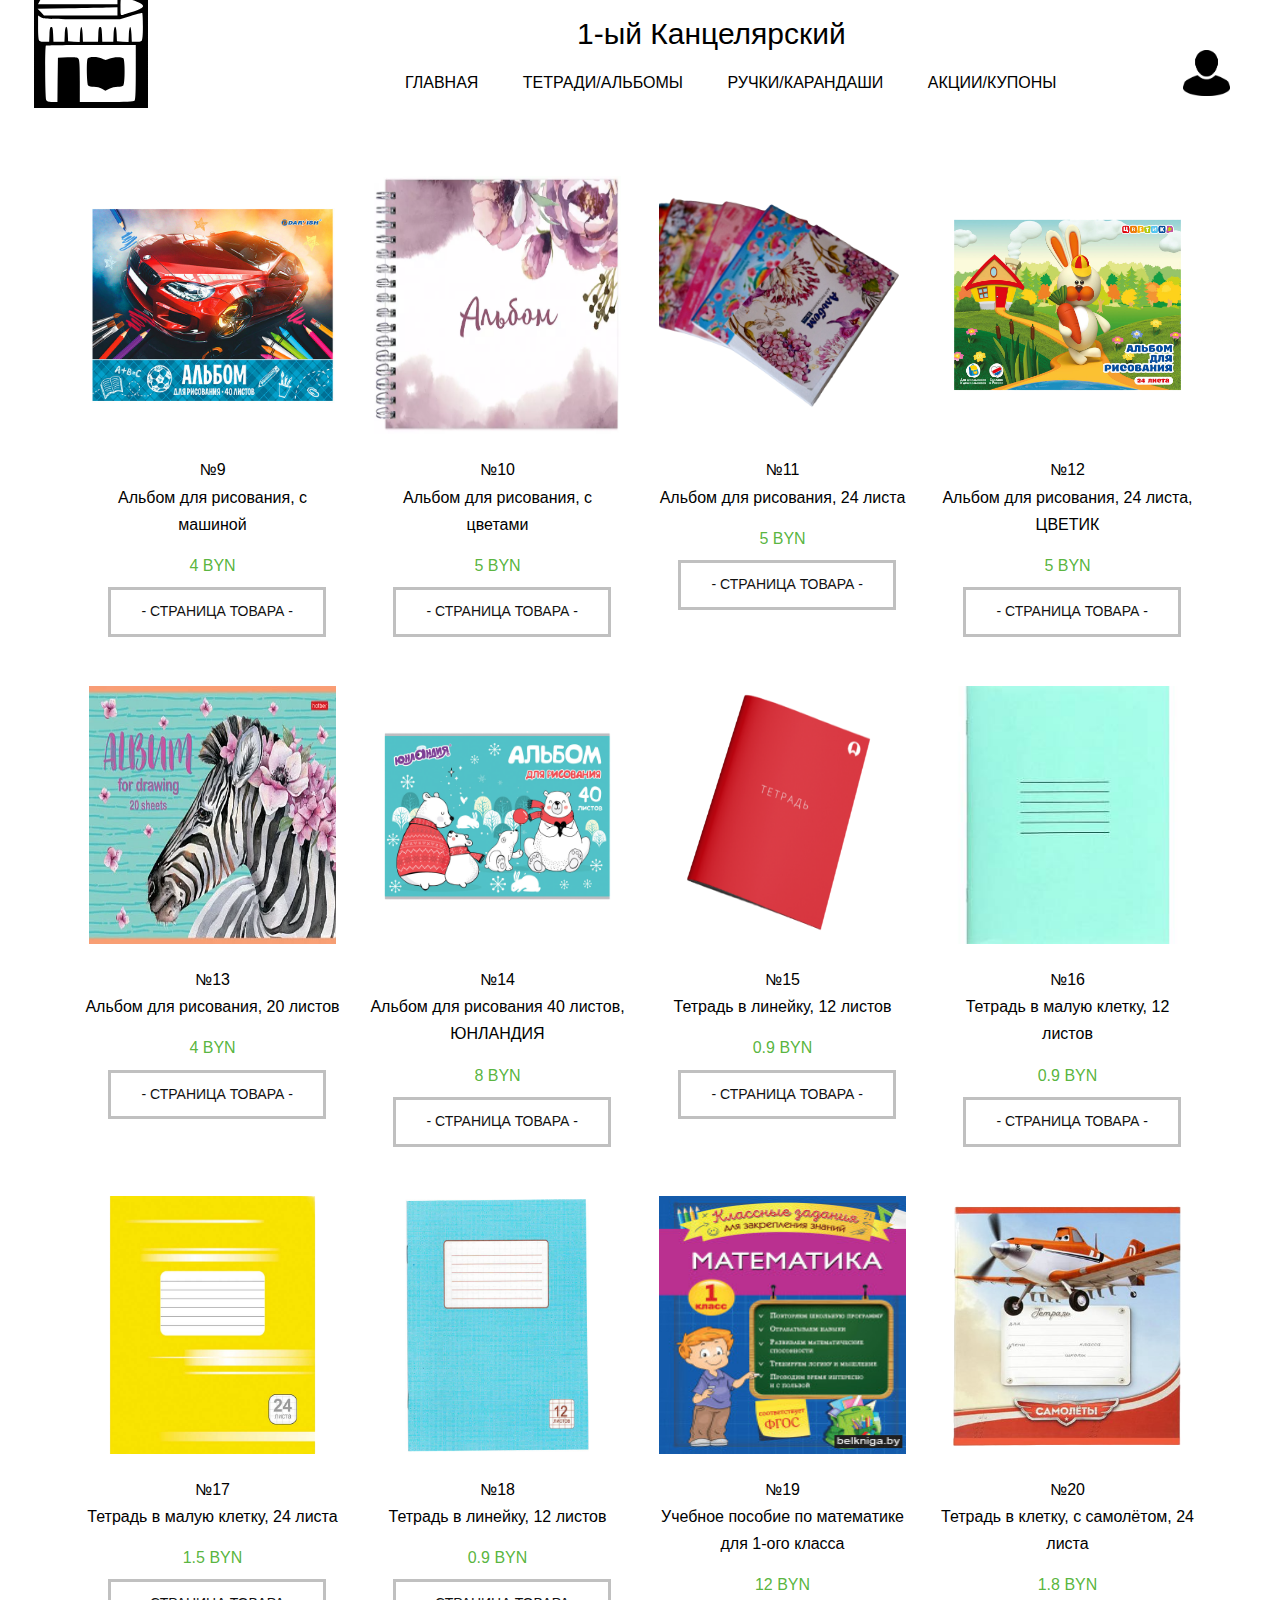
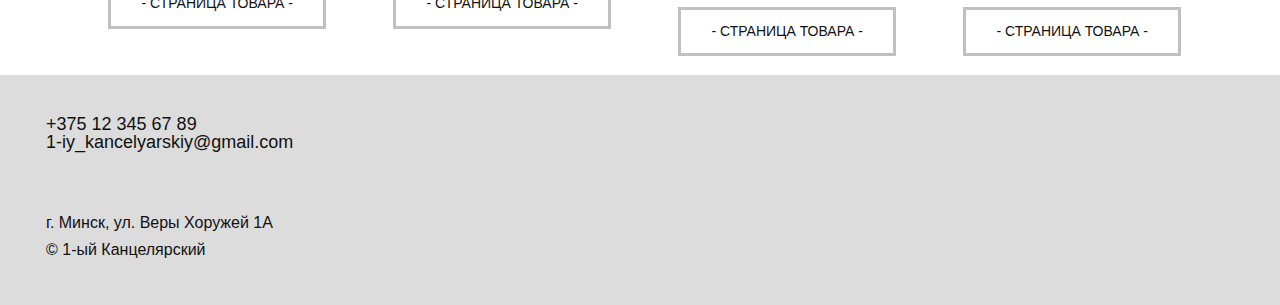
<file: Site/catalog.html>
<!DOCTYPE html>
<html>
   <head>
      <title>Тетради/Альбомы</title>
      <link rel="stylesheet" href="CSS+SCSS/general.css" media="screen">
      <link rel="stylesheet" href="CSS+SCSS/catalog.css" media="screen">
      <link rel="stylesheet" href="CSS+SCSS/hamburger.css">
      <script src="JS/hamburger.js"></script>
   </head>
   <body>
      <header class=" header">
         <div class="sheet sheet-1">
            <img class="image-contain image-default image-1" src="PICTURES/Logo.svg">
            <p class="log text-block text-1"><a href="about_us.html" style="text-decoration: none; color: black !important;">1-ый Канцелярский</a></p>
            <nav class="menu men1">
               <div>
                  <ul class="nav">
                     <li class="nav-item"><a class="nav-link" href="main.html" style="padding: 10px 20px;">ГЛАВНАЯ</a></li>
                     <li class="nav-item"><a class="nav-link" href="catalog.html" style="padding: 10px 20px;">ТЕТРАДИ/АЛЬБОМЫ</a></li>
                     <li class="nav-item"><a class="nav-link" href="mistake.html" style="padding: 10px 20px;">РУЧКИ/КАРАНДАШИ</a></li>
                     <li class="nav-item"><a class="nav-link" href="mistake.html" style="padding: 10px 20px;">АКЦИИ/КУПОНЫ</a></li>
                  </ul>
               </div>
            </nav>
         </div>
         <span class="reg-icon icon icon-1">
            <a href="sign_in.html"><img src="PICTURES/sign_in_profile.png"></a>
         </span>
      </header>
      
     <nav style="display: flex; justify-content: flex-start; margin: 50px 0px 0px 0px">
      <button class="hamburger" onclick="toggleMenu()">
          <div></div>
          <div></div>
          <div></div>
      </button>
      <div id="hamburger-menu" style="display: none; text-align: left;">
            <a class="nav-link" href="about_us.html" style="padding: 3px;">О НАС</a>
            <a class="nav-link" href="catalog.html" style="padding:  3px;">КАТАЛОГ ТЕТРАДЕЙ</a>
            <a class="nav-link" href="promotions_and_coupons.html" style="padding: 3px;">КУПОНЫ</a>
      </div>
  </nav>
  
      <section class="align-center section-1">
         <div class="sheet sheet-1">
            <div class="products products-1">
               <div class="repeater repeater-1">
                  <div class="align-center products-item">
                     <div class="container-layout-1">
                        <img class=" image-1" src="PICTURES/Album_9.jpg" >
                        <p class="text-1"> №9</p>
                        <p class="text-2">Альбом для рисования, с машиной</p>
                        <p class="color-2 text-3">4 BYN</p>
                        <a href="mistake.html" class="border-grey-25 btn button-style color btn-1">
                        - СТРАНИЦА ТОВАРА -
                        </a>
                     </div>
                  </div>
                  <div class="align-center products-item">
                     <div class="container-layout-2">
                        <img class="image-2" src="PICTURES/Album_10.webp">
                        <p class="text-4"> №10</p>
                        <p class="text-5">Альбом для рисования, с цветами</p>
                        <p class="color-2 text-6">5 BYN</p>
                        <a href="mistake.html" class="border-grey-25 btn button-style color btn-2">
                           - СТРАНИЦА ТОВАРА -
                        </a>
                     </div>
                  </div>
                  <div class="align-center products-item">
                     <div class="container-layout-3">
                        <img class="image-3" src="PICTURES/Album_11.png">
                        <p class="text-7"> №11</p>
                        <p class="text-8">Альбом для рисования, 24 листа</p>
                        <p class="color-2 text-9">5 BYN</p>
                        <a href="mistake.html" class="border-grey-25 btn button-style color btn-3">
                           - СТРАНИЦА ТОВАРА -
                        </a>
                     </div>
                  </div>
                  <div class="align-center products-item">
                     <div class="container-layout-4">
                        <img class="image-4" src="PICTURES/Album_12.png">
                        <p class="text-10"> №12</p>
                        <p class="text-11">Альбом для рисования, 24 листа, ЦВЕТИК</p>
                        <p class="color-2 text-12">5 BYN</p>
                        <a href="mistake.html" class="border-grey-25 btn button-style color btn-4">
                           - СТРАНИЦА ТОВАРА -
                        </a>
                     </div>
                  </div>
               </div>
            </div>
         </div>
      </section>
      <section class="align-center section-1">
         <div class="sheet sheet-1">
            <div class="products products-1">
               <div class="repeater repeater-1">
                  <div class="align-center products-item">
                     <div class="container-layout-1">
                        <img class="image-1" src="PICTURES/Album_13.webp">
                        <p class="text-1"> №13</p>
                        <p class="text-2">Альбом для рисования, 20 листов</p>
                        <p class="color-2 text-3">4 BYN</p>
                        <a href="product.html" class="border-grey-25 btn button-style color btn-1">
                        - СТРАНИЦА ТОВАРА -
                        </a>
                     </div>
                  </div>
                  <div class="align-center products-item">
                     <div class="container-layout-2">
                        <img class="image-2" src="PICTURES/Album_14.png">
                        <p class="text-4"> №​14</p>
                        <p class="text-5">Альбом для рисования 40 листов, ЮНЛАНДИЯ</p>
                        <p class="color-2 text-6">8 BYN</p>
                        <a href="mistake.html" class="border-grey-25 btn button-style color btn-2">
                        - СТРАНИЦА ТОВАРА -
                        </a>
                     </div>
                  </div>
                  <div class="align-center products-item">
                     <div class="container-layout-3">
                        <img class="image-3" src="PICTURES/Notebook_15.png">
                        <p class="text-7"> №​15</p>
                        <p class="text-8">Тетрадь в линейку, 12 листов</p>
                        <p class="color-2 text-9">0.9 BYN</p>
                        <a href="mistake.html" class="border-grey-25 btn button-style color btn-3">
                        - СТРАНИЦА ТОВАРА -
                        </a>
                     </div>
                  </div>
                  <div class="align-center products-item">
                     <div class="container-layout-4">
                        <img class="image-4" src="PICTURES/Notebook_16.png">
                        <p class="text-10"> №16</p>
                        <p class="text-11">Тетрадь в малую клетку, 12 листов</p>
                        <p class="color-2 text-12">0.9 BYN</p>
                        <a href="mistake.html" class="border-grey-25 btn button-style color btn-4">
                        - СТРАНИЦА ТОВАРА -
                        </a>
                     </div>
                  </div>
               </div>
            </div>
         </div>
      </section>
      <section class="align-center section-1">
         <div class="sheet sheet-1">
            <div class="products products-1">
               <div class="repeater repeater-1">
                  <div class="align-center products-item ">
                     <div class="container-layout-1">
                        <img class="image-1" src="PICTURES/Notebook_17.png">
                        <p class="text-1"> №​17</p>
                        <p class="text-2">Тетрадь в малую клетку, 24 листа</p>
                        <p class="color-2 text-3">1.5 BYN</p>
                        <a href="mistake.html" class="border-grey-25 btn button-style color btn-1">
                        - СТРАНИЦА ТОВАРА -
                        </a>
                     </div>
                  </div>
                  <div class="align-center products-item">
                     <div class="container-layout-2">
                        <img class="image-2" src="PICTURES/Notebook_18.png">
                        <p class="text-4"> №18</p>
                        <p class="text-5">Тетрадь в линейку, 12 листов</p>
                        <p class="color-2 text-6">0.9 BYN</p>
                        <a href="mistake.html" class="border-grey-25 btn button-style color btn-2">
                        - СТРАНИЦА ТОВАРА -
                        </a>
                     </div>
                  </div>
                  <div class="align-center products-item ">
                     <div class="container-layout-3">
                        <img class="image-3" src="PICTURES/Notebook_19.jpg">
                        <p class="text-7">№19</p>
                        <p class="text-8">Учебное пособие по математике для 1-ого класса</p>
                        <p class="color-2 text-9">12 BYN</p>
                        <a href="mistake.html" class="border-grey-25 btn button-style color btn-3">
                        - СТРАНИЦА ТОВАРА -
                        </a>
                     </div>
                  </div>
                  <div class="align-center products-item">
                     <div class="container-layout-4">
                        <img class="image-4" src="PICTURES/Notebook_20.png">
                        <p class="text-10">№20</p>
                        <p class="text-11">Тетрадь в клетку, с самолётом, 24 листа </p>
                        <p class="color-2 text-12"> 1.8 BYN</p>
                        <a href="mistake.html" class="border-grey-25 btn button-style color btn-4">
                        - СТРАНИЦА ТОВАРА -
                        </a>
                     </div>
                  </div>
               </div>
            </div>
         </div>

      </section>
      <footer class="footer">       
         <div class="sheet layout-cell ">          
            <div>                
               <div class="position-1">
                 <h5>+375 12 345 67 89<br>
                     1-iy_kancelyarskiy@gmail.com
                  </h5>
                  <div>
                     <br>г. Минск, ул. Веры Хоружей 1А<br>&#169; 1-ый Канцелярский<br>
                  </div>
               </div>
            </div>
         </div> 
      </footer>
   </body>
</html>
</file>
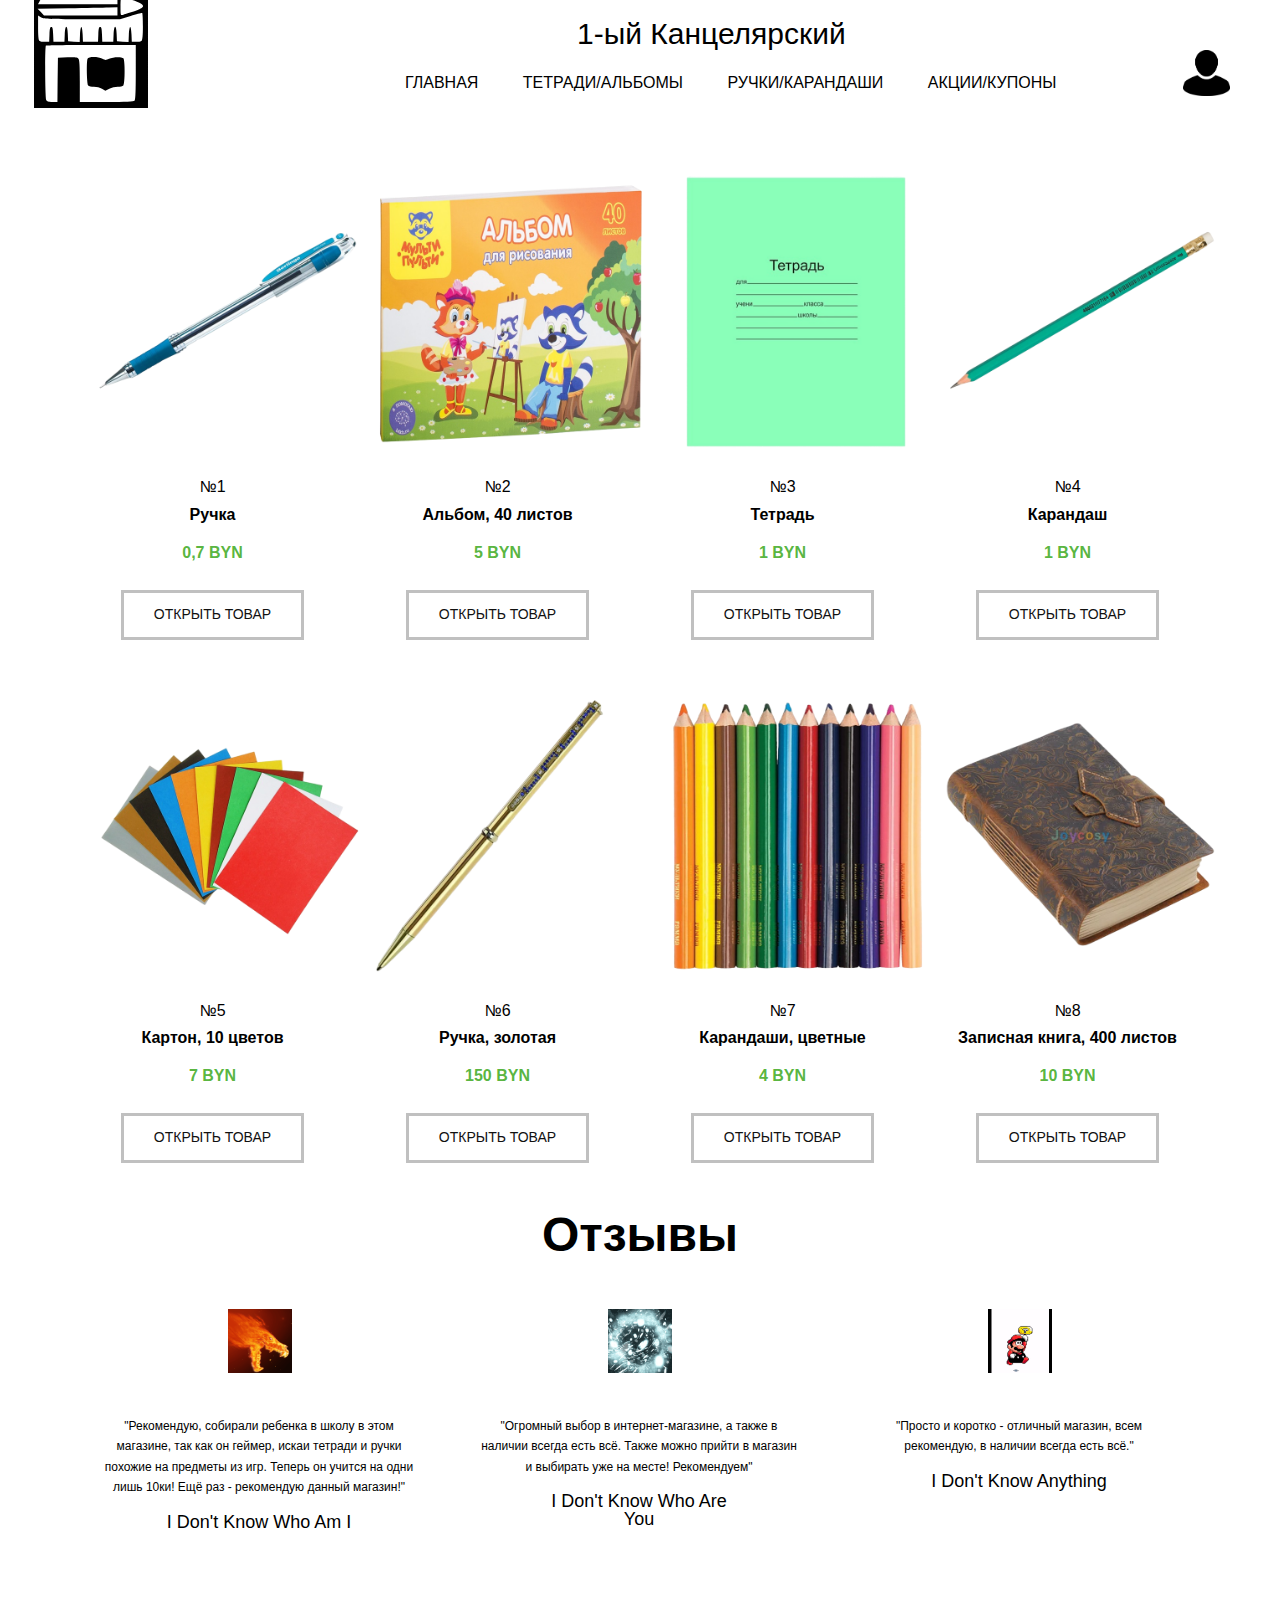
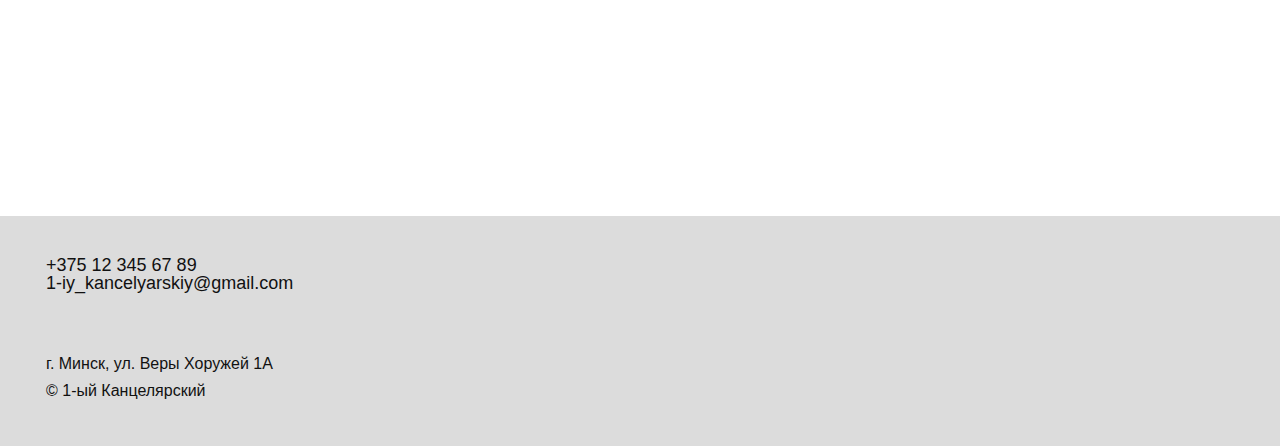
<file: Site/main.html>
<!DOCTYPE html>
<html>
   <head>
      <title>Main</title>
      <link rel="stylesheet" href="CSS+SCSS/general.css">
      <link rel="stylesheet" href="CSS+SCSS/main.css">
      <link rel="stylesheet" href="CSS+SCSS/hamburger.css">
      <script src="JS/hamburger.js"></script>
   </head>
   <body>
      <header class="header">
         <div class="sheet sheet-1">
             <img class="image-contain image-default image-1 logo1" src="PICTURES/Logo.svg">
             <p class="log text-block text-1"><a href="about_us.html" style="text-decoration: none; color: black !important;">1-ый Канцелярский</a></p>
             <nav class="menu men1">
                 <div>
                     <ul class="nav">
                         <li class="nav-item"><a class="nav-link" href="main.html" style="padding: 10px 20px;">ГЛАВНАЯ</a></li>
                         <li class="nav-item"><a class="nav-link" href="catalog.html" style="padding: 10px 20px;">ТЕТРАДИ/АЛЬБОМЫ</a></li>
                         <li class="nav-item"><a class="nav-link" href="mistake.html" style="padding: 10px 20px;">РУЧКИ/КАРАНДАШИ</a></li>
                         <li class="nav-item"><a class="nav-link" href="promotions_and_coupons.html" style="padding: 10px 20px;">АКЦИИ/КУПОНЫ</a></li>
                     </ul>
                 </div>
             </nav>
         </div>
         <span class="reg-icon icon icon-1">
             <a href="sign_in.html"><img src="PICTURES/sign_in_profile.png"></a>
         </span>
     </header>

     <nav style="display: flex; justify-content: flex-start; margin: 50px 0px 0px 0px">
      <button class="hamburger" onclick="toggleMenu()">
          <div></div>
          <div></div>
          <div></div>
      </button>
      <div id="hamburger-menu" style="display: none; text-align: left;">
            <a class="nav-link" href="about_us.html" style="padding: 3px;">О НАС</a>
            <a class="nav-link" href="catalog.html" style="padding:  3px;">КАТАЛОГ ТЕТРАДЕЙ</a>
            <a class="nav-link" href="promotions_and_coupons.html" style="padding: 3px;">КУПОНЫ</a>
      </div>
  </nav>

      <section class="align-center section-2">
         <div class="sheet">
            <div>
               <div class="repeater repeater-1">
                  <div class="align-center">
                     <div class="container-layout-1">
                        <img class="image-1" src="PICTURES/Pen.png" >
                        <p class="text-1">№1</p>
                        <p class="text-2">Ручка</p>
                        <p class="color-2 text-3">0,7 BYN</p>
                        <a href="mistake.html" class="btn button-style btn-1">ОТКРЫТЬ ТОВАР</a>
                     </div>
                  </div>
                  <div class="align-center">
                     <div class="container-layout-2">
                        <img class="image-2" src="PICTURES/Album.png">
                        <p class="text-4">№2</p>
                        <p class="text-5">Альбом, 40 листов</p>
                        <p class="color-2 text-6">5 BYN</p>
                        <a href="mistake.html" class="btn button-style btn-2"> ОТКРЫТЬ ТОВАР</a>
                     </div>
                  </div>
                  <div class="align-center">
                     <div class="container-layout-3">
                        <img class="image-3" src="PICTURES/Notebook.png">
                        <p class="text-7">№3</p>
                        <p class="text-8">Тетрадь</p>
                        <p class="color-2 text-9">1 BYN</p>
                        <a href="mistake.html" class="btn button-style btn-3">ОТКРЫТЬ ТОВАР</a>
                     </div>
                  </div>
                  <div class="align-center">
                     <div class="container-layout-4">
                        <img class="image-4" src="PICTURES/Pencil.png">
                        <p class="text-10">№4</p>
                        <p class="text-11">Карандаш</p>
                        <p class="color-2 text-12">1 BYN</p>
                        <a href="mistake.html" class="btn button-style btn-4">ОТКРЫТЬ ТОВАР</a>
                     </div>
                  </div>
               </div>
            </div>
         </div>
      </section>
      <section class="align-center section-3">
         <div class=" sheet ">
            <div>
               <div class="repeater repeater-1">
                  <div class="align-center ">
                     <div class="container-layout-1">
                        <img class="image-1" src="PICTURES/Cardboard.png">
                        <p class="text-1">№5</p>
                        <p class="text-2">Картон, 10 цветов</p>
                        <p class="color-2 text-3">7 BYN</p>
                        <a href="mistake.html" class="btn button-style btn-1">ОТКРЫТЬ ТОВАР</a>
                     </div>
                  </div>
                  <div class="align-center">
                     <div class="container-layout-2">
                        <img class="image-2" src="PICTURES/Gold_Pen.png">
                        <p class="text-4">№6</p>
                        <p class="text-5">Ручка, золотая</p>
                        <p class="color-2 text-6">150 BYN</p>
                        <a href="mistake.html" class="btn button-style btn-2">ОТКРЫТЬ ТОВАР</a>
                     </div>
                  </div>
                  <div class="align-center">
                     <div class="container-layout-3">
                        <img class="image-3" src="PICTURES/12_Pencils.png">
                        <p class="text-7">№7</p>
                        <p class="text-8">Карандаши, цветные</p>
                        <p class="color-2 text-9">4 BYN</p>
                        <a href="mistake.html" class="btn button-style btn-3">ОТКРЫТЬ ТОВАР</a>
                     </div>
                  </div>
                  <div class="align-center">
                     <div class="container-layout-4">
                        <img class="image-4" src="PICTURES/Diary.png">
                        <p class="text-10">№8</p>
                        <p class="text-11">Записная книга, 400 листов</p>
                        <p class="color-2 text-12">10 BYN</p>
                        <a href="mistake.html" class="btn button-style btn-4">ОТКРЫТЬ ТОВАР</a>
                     </div>
                  </div>
               </div>
            </div>
         </div>
      </section>
      <section class="align-center  section-5" id="sec-cf32">
         <div class=" sheet sheet-1">
            <h2 class="text-1 aa">Отзывы</h2>
            <div class="list-1">
               <div class="repeater repeater-1">
                  <div class="align-center">
                     <div class=" container-layout-1">
                        <div> <img src = "PICTURES/avatar_1.gif" width="64px" height="64px"></div>
                        <p class=" text-2">"​Рекомендую, собирали ребенка в школу в этом магазине, так как он геймер, искаи тетради и ручки похожие на предметы из игр. Теперь он учится на одни лишь 10ки! Ещё раз - рекомендую данный магазин!"</p>
                        <h5 class="ss text-3">I Don't Know Who Am I</h5>
                     </div>
                  </div>
                  <div class="align-center">
                     <div class="container-layout-2">
                        <div><img src = "PICTURES/avatar_2.gif" width="64px" height="64px"></div>
                        <p class="text-4">"Огромный выбор в интернет-магазине, а также в наличии всегда есть всё. Также можно прийти в магазин и выбирать уже на месте! Рекомендуем"</p>
                        <h5 class="ss text-5">I Don't Know Who Are You</h5>
                     </div>
                  </div>
                  <div class="align-center">
                     <div class="container-layout-3">
                        <div><img src = "PICTURES/avatar_3.gif" width="64px" height="64px"></div>
                        <p class="text-6">"Просто и коротко - отличный магазин, всем рекомендую, в наличии всегда есть всё."</p>
                        <h5 class="ss text text-7">I Don't Know Anything</h5>
                     </div>
                  </div>
               </div>
            </div>
         </div>
      </section>
   <footer class="footer">       
         <div class="sheet layout-cell ">          
            <div>                
               <div class="position-1">
                 <h5>+375 12 345 67 89<br>
                     1-iy_kancelyarskiy@gmail.com
                  </h5>
                  <div>
                     <br>г. Минск, ул. Веры Хоружей 1А<br>&#169; 1-ый Канцелярский<br>
                  </div>
               </div>
            </div>
         </div> 
      </footer>
   </body>
</html>
</file>
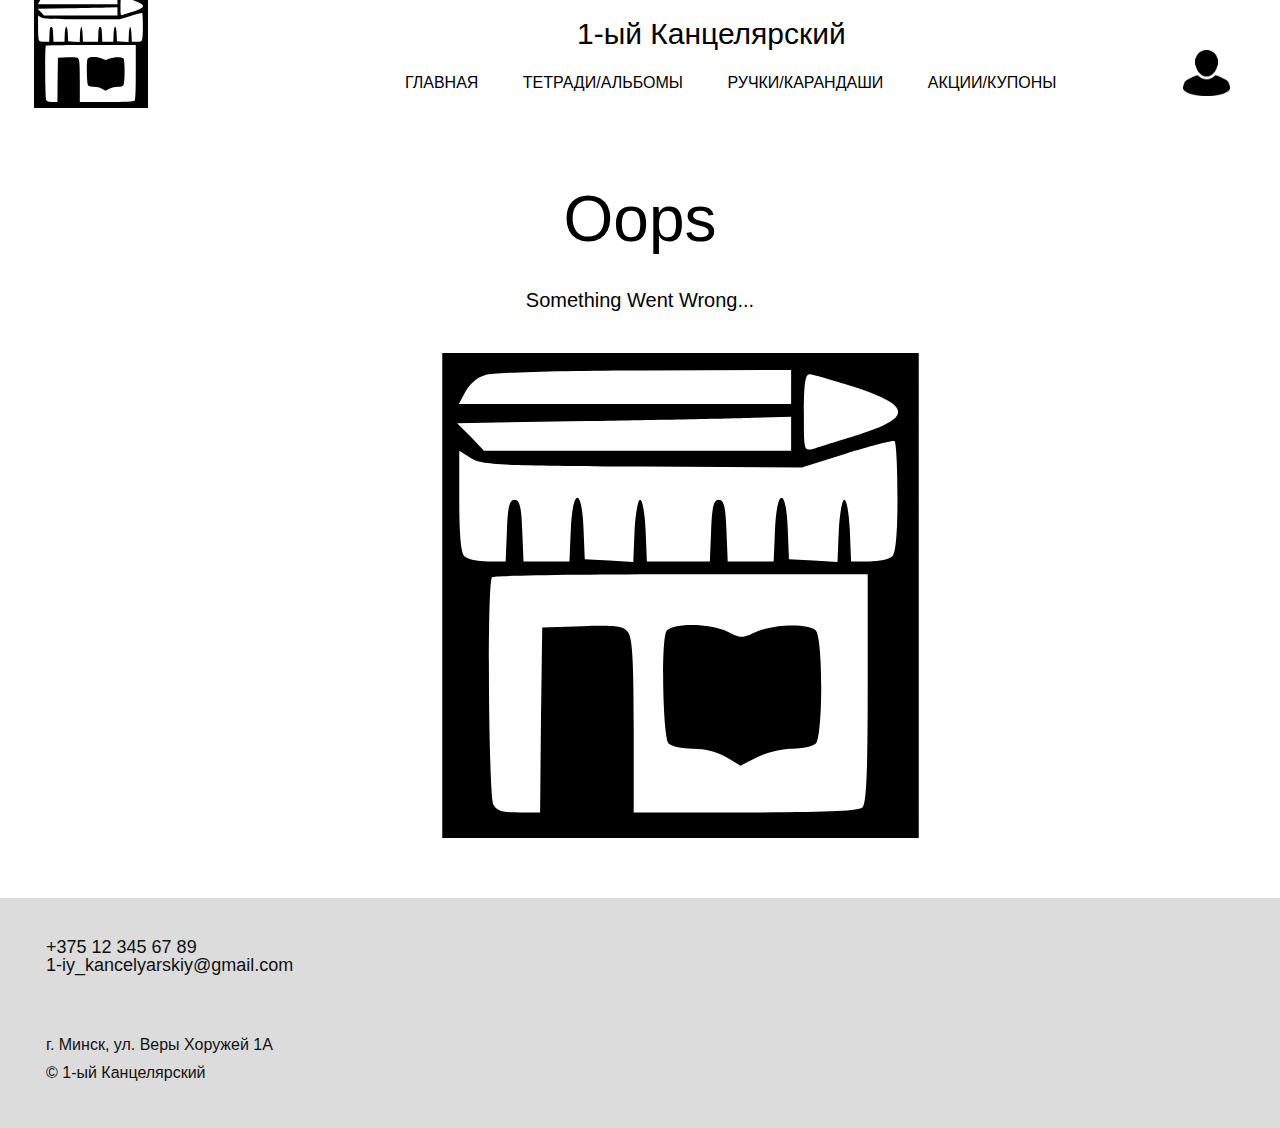
<file: Site/mistake.html>
<!DOCTYPE html>
<html>
   <head>
      <title>Mistake</title>
      <link rel="stylesheet" href="CSS+SCSS/general.css" media="screen">
      <link rel="stylesheet" href="CSS+SCSS/mistake.css" media="screen">
      <link rel="stylesheet" href="CSS+SCSS/hamburger.css">
      <script src="JS/hamburger.js"></script>
   </head>
   <body>
      <header class=" header">
         <div class="sheet sheet-1">
            <img class="image-contain image-default image-1" src="PICTURES/Logo.svg">
            <p class="log text-block text-1"><a href="about_us.html" style="text-decoration: none; color: black !important;">1-ый Канцелярский</a></p>
            <nav class="menu men1">
               <div>
                  <ul class="nav">
                     <li class="nav-item"><a class="nav-link" href="main.html" style="padding: 10px 20px;">ГЛАВНАЯ</a></li>
                     <li class="nav-item"><a class="nav-link" href="catalog.html" style="padding: 10px 20px;">ТЕТРАДИ/АЛЬБОМЫ</a></li>
                     <li class="nav-item"><a class="nav-link" href="mistake.html" style="padding: 10px 20px;">РУЧКИ/КАРАНДАШИ</a></li>
                     <li class="nav-item"><a class="nav-link" href="promotions_and_coupons.html" style="padding: 10px 20px;">АКЦИИ/КУПОНЫ</a></li>
                  </ul>
               </div>
            </nav>
         </div>
         <span class="reg-icon icon icon-1">
            <a href="sign_in.html"><img src="PICTURES/sign_in_profile.png"></a>
         </span>
      </header>
          
     <nav style="display: flex; justify-content: flex-start; margin: 50px 0px 0px 0px">
      <button class="hamburger" onclick="toggleMenu()">
          <div></div>
          <div></div>
          <div></div>
      </button>
      <div id="hamburger-menu" style="display: none; text-align: left;">
            <a class="nav-link" href="about_us.html" style="padding: 3px;">О НАС</a>
            <a class="nav-link" href="catalog.html" style="padding:  3px;">КАТАЛОГ ТЕТРАДЕЙ</a>
            <a class="nav-link" href="promotions_and_coupons.html" style="padding: 3px;">КУПОНЫ</a>
      </div>
  </nav>

      <section class="section-1">
         <div class="sheet sheet-1">
            <h1 class="align-center text-1">Oops</h1>
            <h3 class="align-center text-2"> Something Went Wrong...</h3>
         </div>
      </section>
      <section class="section-2">
         <div class="sheet sheet-1">
            <a href="main.html"><img class="image image-1" src="PICTURES/Logo.svg"></a>
         </div>
      </section>
      <footer class="footer">       
         <div class="sheet layout-cell ">          
            <div>                
               <div class="position-1">
                 <h5>+375 12 345 67 89<br>
                     1-iy_kancelyarskiy@gmail.com
                  </h5>
                  <div>
                     <br>г. Минск, ул. Веры Хоружей 1А<br>&#169; 1-ый Канцелярский<br>
                  </div>
               </div>
            </div>
         </div> 
      </footer>
   </body>
</html>
</file>
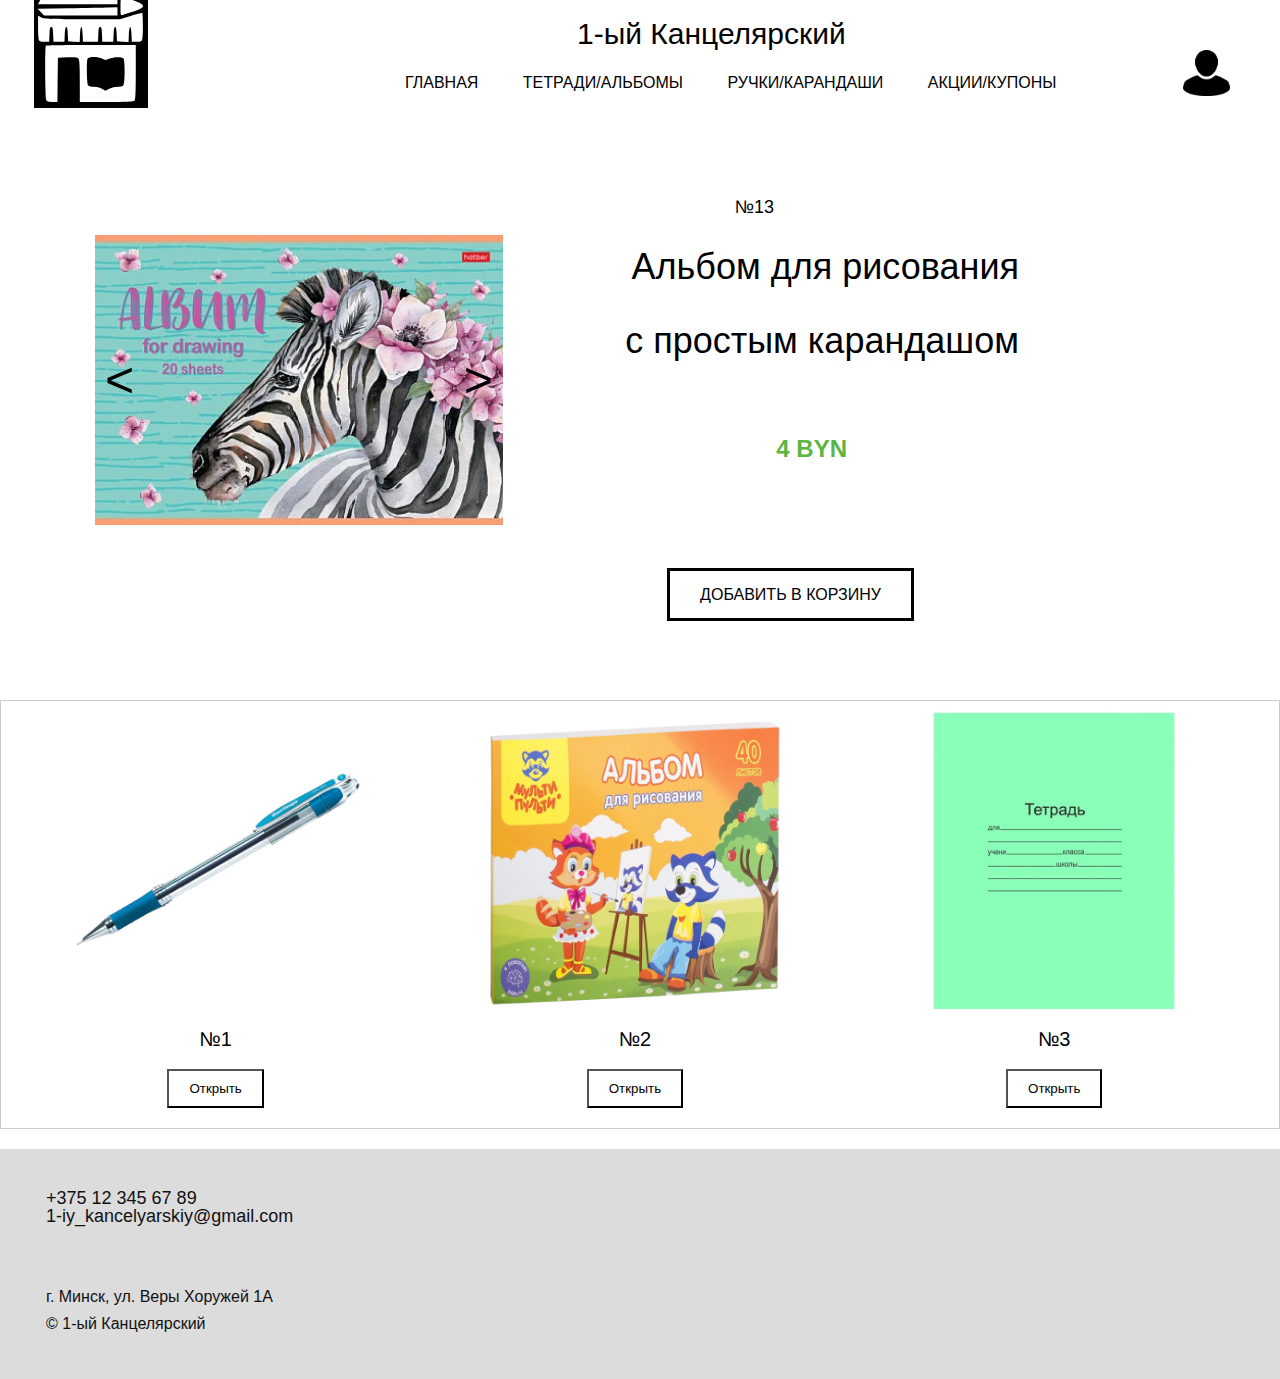
<file: Site/product.html>
<!DOCTYPE html>
<html>
   <head>
      <title>Product</title>
      <link rel="stylesheet" href="CSS+SCSS/general.css" media="screen">
      <link rel="stylesheet" href="CSS+SCSS/product.css" media="screen">
      <link rel="stylesheet" href="CSS+SCSS/hamburger.css">
      <script src="JS/hamburger.js"></script>
      <script class="script" type="text/javascript" src="JS/js.js" defer=""></script>
   </head>
   <body class="body xl-mode" data-lang="ru">
      <header class="header">
         <div class="sheet sheet-1">
            <img class="image-contain image-default image-1" src="PICTURES/Logo.svg">
            <p class="log text-block text-1"><a href="about_us.html" style="text-decoration: none; color: black !important;">1-ый Канцелярский</a></p>
            <nav class="menu men1">
               <div>
                  <ul class="nav">
                     <li class="nav-item"><a class="nav-link" href="main.html" style="padding: 10px 20px;">ГЛАВНАЯ</a></li>
                     <li class="nav-item"><a class="nav-link" href="catalog.html" style="padding: 10px 20px;">ТЕТРАДИ/АЛЬБОМЫ</a></li>
                     <li class="nav-item"><a class="nav-link" href="mistake.html" style="padding: 10px 20px;">РУЧКИ/КАРАНДАШИ</a></li>
                     <li class="nav-item"><a class="nav-link" href="promotions_and_coupons.html" style="padding: 10px 20px;">АКЦИИ/КУПОНЫ</a></li>
                  </ul>
               </div>
            </nav>
         </div>
         <span class="reg-icon icon icon-1">
            <a href="sign_in.html"><img src="PICTURES/sign_in_profile.png"></a>
         </span>
      </header>
      
     <nav style="display: flex; justify-content: flex-start; margin: 50px 0px 0px 0px">
      <button class="hamburger" onclick="toggleMenu()">
          <div></div>
          <div></div>
          <div></div>
      </button>
      <div id="hamburger-menu" style="display: none; text-align: left;">
            <a class="nav-link" href="about_us.html" style="padding: 3px;">О НАС</a>
            <a class="nav-link" href="catalog.html" style="padding:  3px;">КАТАЛОГ ТЕТРАДЕЙ</a>
            <a class="nav-link" href="promotions_and_coupons.html" style="padding: 3px;">КУПОНЫ</a>
      </div>
  </nav>
  
      <section class="align-center clearfix section-1" id="sec-8e72">
         <div class="clearfix sheet sheet-1">
            <div class="carousel gallery layout-carousel lightbox no-transition show-text-none gallery-1" data-interval="5000" data-ride="carousel" id="carousel-9387">
               <div class="slider-container">
                  <div class="slider-images">
                    <img src="PICTURES/Album_13.webp" alt="Image 1">
                    <img src="PICTURES/Pencil.png" alt="Image 2">
                  </div>
                  <div class="slider-arrows">
                    <div class="arrow-left">&lt;</div>
                    <div class="arrow-right">&gt;</div>
                  </div>
                </div>
                
            </div>
            <p class="text-default text-1"> №​13</p>
            <h2 class="text-default text-2">Альбом для рисования</h2>
            <h2 class="text-default text-2">с простым карандашом</h2>
            <p class="text-custom-color-2 text-default text-4">4 BYN</p>
            <a class="border-js btn button-style hover-black btn-1">ДОБАВИТЬ В КОРЗИНУ</a>
         </div>
      </section>
      <section class="similar-products">
  <div class="product-list">
   
    <div class="product">
      <img src="PICTURES/Pen.png" alt="Product 1">
      <h3>№1</h3>
      <button id="btd">Открыть</button>
      <script>document.getElementById("btd").addEventListener("click", function() {
         window.location.href = "mistake.html";
       });
       </script>
    </div>
    <div class="product">
      <img src="PICTURES/Album.png" alt="Product 2">
      <h3>№2</h3>
      <button id="btd1">Открыть</button>
      <script>document.getElementById("btd1").addEventListener("click", function() {
         window.location.href = "mistake.html";
       });
       </script>
    </div>
    
    <div class="product">
      <img src="PICTURES/Notebook.png" alt="Product 3">
      <h3>№3</h3>
      <button id="btd2">Открыть</button>
      <script>document.getElementById("btd2").addEventListener("click", function() {
         window.location.href = "mistake.html";
       });
       </script>
    </div>
    <div class="product">
      <img src="PICTURES/Pencil.png" alt="Product 3">
      <h3>№4</h3>
      <button id="btd3">Открыть</button>
      <script>document.getElementById("btd3").addEventListener("click", function() {
         window.location.href = "mistake.html";
       });
       </script>
    </div>
    
  </div>
</section>


<footer class="footer">       
   <div class="sheet layout-cell">          
      <div>                
         <div class="position-1">
           <h5>+375 12 345 67 89<br>
               1-iy_kancelyarskiy@gmail.com
            </h5>
            <div>
               <br>г. Минск, ул. Веры Хоружей 1А<br>&#169; 1-ый Канцелярский<br>
            </div>
         </div>
      </div>
   </div> 
</footer>
   </body>
</html>
</file>
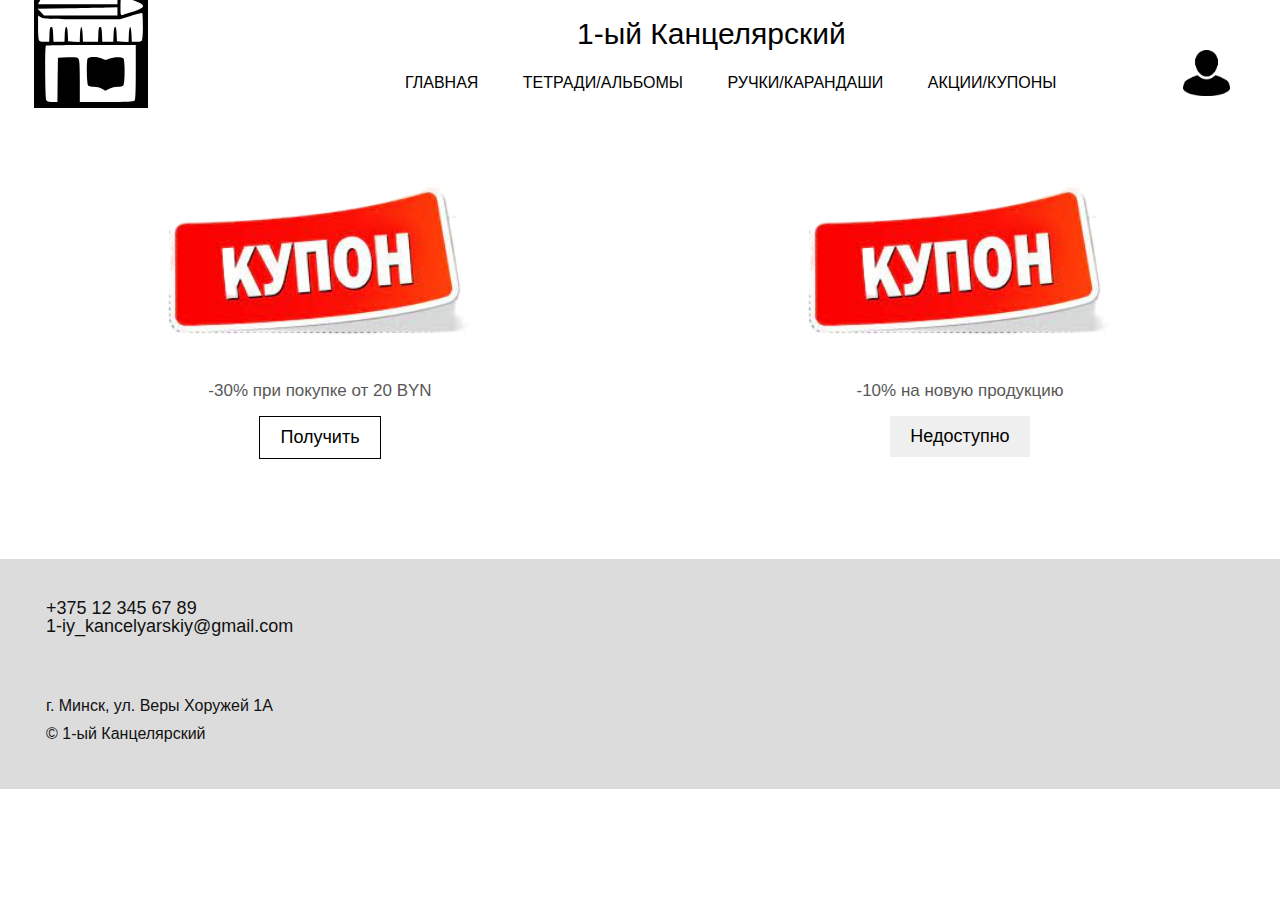
<file: Site/promotions_and_coupons.html>
<!DOCTYPE html>
<html>
   <head>
    <title>Promotions And Coupons</title>
    <link rel="stylesheet" href="CSS+SCSS/promotions_and_coupons.css" media="screen">
    <link rel="stylesheet" href="CSS+SCSS/general.css" media="screen">
    <link rel="stylesheet" href="CSS+SCSS/hamburger.css">
    <script src="JS/hamburger.js"></script>
   </head>
  <body>
   <header class="header">
      <div class="sheet sheet-1">
         <img class="image-contain image-default image-1" src="PICTURES/Logo.svg">
         <p class="log text-block text-1"><a href="about_us.html" style="text-decoration: none; color: black !important;">1-ый Канцелярский</a></p>
         <nav class="menu men1">
            <div>
               <ul class="nav">
                  <li class="nav-item"><a class="nav-link" href="main.html" style="padding: 10px 20px;">ГЛАВНАЯ</a></li>
                  <li class="nav-item"><a class="nav-link" href="catalog.html" style="padding: 10px 20px;">ТЕТРАДИ/АЛЬБОМЫ</a></li>
                  <li class="nav-item"><a class="nav-link" href="mistake.html" style="padding: 10px 20px;">РУЧКИ/КАРАНДАШИ</a></li>
                  <li class="nav-item"><a class="nav-link" href="promotions_and_coupons.html" style="padding: 10px 20px;">АКЦИИ/КУПОНЫ</a></li>
               </ul>
            </div>
         </nav>
      </div>
      <span class="reg-icon icon icon-1">
         <a href="sign_in.html"><img src="PICTURES/sign_in_profile.png"></a>
      </span>
   </header>
   
   <nav style="display: flex; justify-content: flex-start; margin: 50px 0px 0px 0px">
      <button class="hamburger" onclick="toggleMenu()">
          <div></div>
          <div></div>
          <div></div>
      </button>
      <div id="hamburger-menu" style="display: none; text-align: left;">
            <a class="nav-link" href="about_us.html" style="padding: 3px;">О НАС</a>
            <a class="nav-link" href="catalog.html" style="padding:  3px;">КАТАЛОГ ТЕТРАДЕЙ</a>
            <a class="nav-link" href="promotions_and_coupons.html" style="padding: 3px;">КУПОНЫ</a>
      </div>
  </nav>
  
 <div class="product-container">

   <div class="product product-1">
     <img src="PICTURES/coupon.png" alt="Product 1">
     <p class="price">-30% при покупке от 20 BYN </p>
     <button class="get-button one">Получить</button>
   </div>

   <div class="product product-2">
     <img src="PICTURES/coupon.png" alt="Product 2">
     <p class="price sec">-10% на новую продукцию</p>
     <button class="get-button two">Недоступно</button>
   </div>
   
 </div>
 <script>
   var button = document.querySelector('.get-button.one');
   button.addEventListener('click', function() {
     button.textContent = 'Приобретено';
   });
 </script>
 
    
 <footer class="footer">       
   <div class="sheet layout-cell ">          
      <div>                
         <div class="position-1">
           <h5>+375 12 345 67 89<br>
               1-iy_kancelyarskiy@gmail.com
            </h5>
            <div>
               <br>г. Минск, ул. Веры Хоружей 1А<br>&#169; 1-ый Канцелярский<br>
            </div>
         </div>
      </div>
   </div> 
</footer>
</body>
</html>
</file>
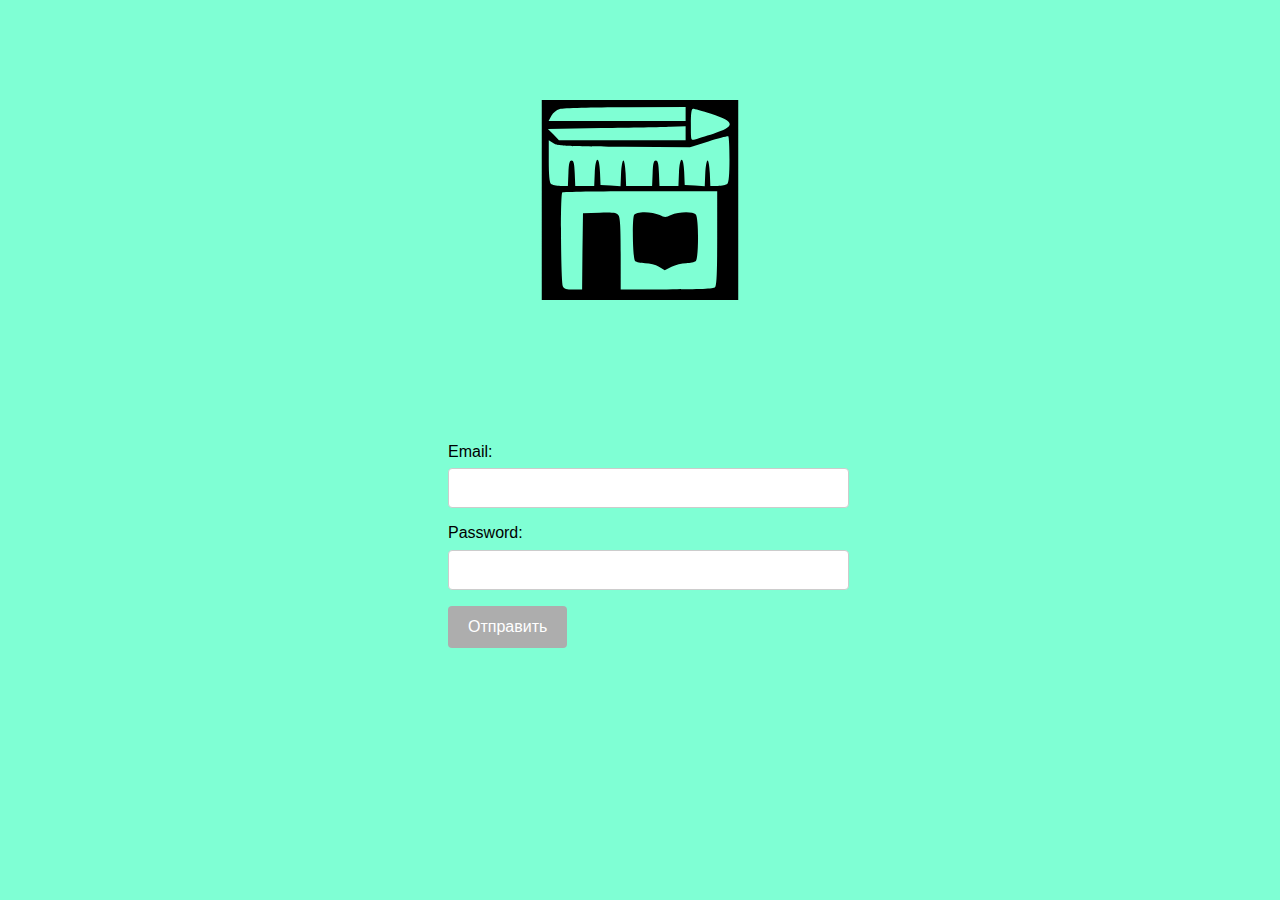
<file: Site/sign_in.html>
<!DOCTYPE html>
<html>
   <head>
      <title>sign in</title>
      <link rel="stylesheet" href="CSS+SCSS/general.css" media="screen">
      <link rel="stylesheet" href="CSS+SCSS/sign_in.css" media="screen">
      <style>

form{
        margin-left: 35%;
        margin-right: 50%;
      }

      @media (max-width: 991px ){
        form{
         margin-left: 30%;
        }
      }

      @media (max-width: 767px ){
        form{
         margin-left: 25%;
         margin-right: 45%;
        }
      }

      @media (max-width: 576px ){
        form{
         margin-left: 15%;
         margin-right: 52%;
        }
      }
      
      label {
        display: block;
        margin-bottom: 3px;
        margin-top: 11px;
      }
      input[type="email"],
      input[type="text"] {
        padding: 10px 50% 10px 50% ;
        font-size: 16px;
        border: 1px solid #ccc;
        border-radius: 4px;
      }

      input[type="submit"] {
        background-color: #adadad;
        color: white;
        padding: 12px 20px;
        border: none;
        border-radius: 4px;
        cursor: pointer;
        font-size: 16px;
      }
      input[type="submit"]:hover {
        background-color: #000000 !important;
        color: rgb(255, 255, 255);
      }
      .error {
        color: rgb(255, 0, 0);
        font-size: 12px;
        margin-top: 5px;
      }
      .success {
        color: green;
        font-size: 16px;
        margin-top: 5px;
      }
      </style>
   </head>
   <body bgcolor = "aquamarine">
      
      <section class="section-1">
         <div class="sheet sheet-1">
            <a href='main.html'><img class="logo image image-contain image-default image-1" src="PICTURES/Logo.svg" alt="" data-image-width="450" data-image-height="450" data-animation-name="pulse" data-animation-duration="1000" data-animation-direction=""></a>
         </div>
      </section>
      <br>
    <form id="contact-form">
      <label for="email">Email:</label>
      <input type="email" id="email" name="email" required>
      <label for="message">Password:</label>
      <input type="text" id="message" name="message" required></textarea>
      <p><input type="submit" value="Отправить"></p>
    
    <div id="form-messages"></div>
   </form>
    <script>// Получаем элементы формы и сообщений на странице
      const form = document.getElementById("contact-form");
      const emailInput = document.getElementById("email");
      const messageInput = document.getElementById("message");
      const formMessages = document.getElementById("form-messages");
      
      // Функция проверки корректности email-адреса
      function isValidEmail(email) {
        // Используем регулярное выражение для проверки формата email-адреса
        return /^[^\s@]+@[^\s@]+\.[^\s@]+$/.test(email);
      }
      
      // Функция проверки заполненности текстового поля
      function isValidMessage(message) {
        // Проверяем, что сообщение не пустое и не состоит только из пробелов
        return message.trim() !== "";
      }
      
      // Вешаем обработчик отправки формы
      form.addEventListener("submit", (event) => {
        event.preventDefault(); // Отменяем стандартное поведение формы
      
        // Получаем значения полей ввода из формы
        const email = emailInput.value.trim();
        const message = messageInput.value.trim();
      
        // Проверяем корректность email-адреса и заполненность текстового поля
        if (!isValidEmail(email)) {
          formMessages.innerHTML = '<p class="error">Пожалуйста, введите корректный адрес электронной почты</p>';
          return;
        }
      
        if (!isValidMessage(message)) {
          formMessages.innerHTML = '<p class="error">Пожалуйста, введите сообщение</p>';
          return;
        }

        if (isValidMessage(message) && isValidEmail(email)) {
          formMessages.innerHTML = '<p class="success">Ожидайте ответа.</p>';
          emailInput.value = "";
              messageInput.value = "";
        
        }
      });
      </script>
      
       
   </body>
</html>
</file>
<file: CSS+SCSS/general.css>
.logo.image.image-contain.image-1:hover{
    transform: scale(1.2);
   }
   .log.text-block.text-1:hover{
     text-decoration-line: underline;
   }
   .icon {
       display: block;
       line-height: 0;
       border-width: 0px;
   }
   .reg-icon img {
       object-fit: contain;
       width: 100%;
       height: 100%;
   }
   .header .icon-1 {
       width: 47px;
       height: 47px;
       margin: -60px 50px 0 auto;
       padding: 0;
   }
   body {
       margin: 0;
       font-family: 'Open Sans',sans-serif;
       line-height: 1.7;
   }
   footer, header, nav, section {
       display: block;
   }
   body, section, header, footer {
       position: relative;
   }
   .text-block {
       display: table;
   }
   .image {
       display: block;
       background-position: 50% 50%;
   }
   .sheet {
       margin: 0 auto;
   }
   @media (min-width: 1200px) {
       .sheet { width: 1140px !important; }
   }
   @media (min-width: 992px) and (max-width: 1199px) {
       .sheet { width: 940px !important; }
   }
   @media (min-width: 768px) and (max-width: 991px) {
       .sheet { width: 720px !important; }
   }
   @media (min-width: 576px) and (max-width: 767px) {
       .sheet { width: 540px !important;}
   }
   @media (max-width: 575px) {
       .sheet { width: 340px !important;}
   }
   .layout-cell {
       display: flex;
   }
   .menu{
       display: table;
       line-height: 0;
   }
   .nav {
       padding: 0;
   }
   .nav-item {
       display: inline-block;
       position: relative;
       vertical-align: middle;
       padding: 0;
       margin: 0;
       height: 100%;
   }
   .nav-link {
       display: block;
       color: inherit;
       text-decoration: none;
   }
   h1,
   h3,
   h5 {
       line-height: 1;
       font-weight: 500;
   }
   h1 {
       font-size: 2.25rem;
   }
   h3 {
       font-size: 1.25rem;
   }
   h5 {
       font-size: 1.125rem;
   }
   .align-center {
       text-align: center;
   }
   a.nav-link:hover {
       color: #db545a !important;
   }
   .header .image-1 {
       width: 116px;
       height: 116px;
       margin: -8px auto 0 -37px;
   }
   .header .text-1 {
       font-size: 1.875rem;
       margin: -108px auto 0 507px;
   }
   .header .men1 {
       margin: -2px auto 0 315px;
   }
   .header .nav-1 {
       font-size: 1rem;
       letter-spacing: normal;
   }
   @media (max-width: 1199px) {
       .header .image-1 {
           width: 116px;
       }
       .header .text-1 {
           margin-top: -108px;
           margin-left: 418px;
       }
       .header .men1 {
           margin-top: 0;
           margin-left: auto;
       }
       .header .icon-1 {
           margin-bottom: 30px;
       }
   }
   @media (max-width: 991px) {
       .header .text-1 {
           width: auto;
           margin-top: -100px;
           margin-left: auto;
       }
       .header .men1 {
           width: auto;
           margin: -5px -36px 0 100px;;
       }
       .header .icon-1 {
           margin-top: -60px;
           margin-right: 50px;
       }
   }
   @media (max-width: 767px) {
       .header .text-1 {
           margin-top: -100px;
       }
       li{
           font-size: 14px;
       }
       .nav-link{
           padding-left: 0px !important;
       }
       .header .men1 {
           margin-top: -18px;
       }
       .header .icon-1 {
           margin-top: -55px;
           margin-right: 40px;
       }
   }
   @media (max-width: 575px) {
       .nav-link{
           padding-right: 5px !important;
       }
       .header .men1 {
           margin: -20px -37px 0 30px;
       }
       .header .icon-1 {
           width: 40px;
           height: 40px;
           margin-top: -50px;
           margin-right: 10px;
       }  
       .image-contain{
       margin: -15px auto 0 -70px !important;
       }
       .footer .position-1 {
           margin: 65px 66px -29px -6px;
       }
   }
   footer{
       min-height: 230px;
       color: #111111;
       background-color: #fdf4e7;
   }
   .footer .position-1 {
       height: auto;
       min-height: 152px;
       margin: 40px 84px -12px -24px;
   }
</file>
<file: CSS+SCSS/main.css>
.back-slide {
    animation: carousel-3 4s infinite;
    background-size: cover;
    background-position: center;
    animation-timing-function: steps(1);
}

.section-2 .sheet-1 {
  min-height: 548px;
}
.section-2 .repeater-1 {
  grid-template-columns: 25% 25% 25% 25%;
  grid-gap: 0px 0px;
  min-height: 468px;
}
.section-2 .container-layout-1,
.section-2 .container-layout-2,
.section-2 .container-layout-3,
.section-2 .container-layout-4{
    padding: 30px 20px;
}
.section-2 .image-1,
.section-2 .image-2,
.section-2 .image-3,
.section-2 .image-4{
    height: 272px;
    margin-top: 0;
    margin-bottom: 0;
    transition-duration: 1.25s;
    transform: translateX(0px) translateY(0px) scale(1) rotate(0deg);
    text-shadow: 0px 0px 0px rgba(0,0,0,0);
    box-shadow: 2px 0 0 0 rgba(0,0,0,0);
}
.section-2 .text-1,
.section-2 .text-4,
.section-2 .text-7,
.section-2 .text-10{
    margin: 17px auto 0;
}
.section-2 .text-2,
.section-2 .text-5,
.section-2 .text-8,
.section-2 .text-11{
    font-size: 1rem;
    font-weight: 700;
    margin: 0 auto;
}
.section-2 .text-3,
.section-2 .text-6,
.section-2 .text-9,
.section-2 .text-12{
    font-size: 1rem;
    font-weight: 700;
    margin: 11px auto 0;
}
.section-2 .btn-1,
.section-2 .btn-2,
.section-2 .btn-3,
.section-2 .btn-4{
    border-style: solid;
    text-transform: uppercase;
    font-size: 0.875rem;
    margin: 24px auto 0;
}
@media (max-width: 1199px) {
  .section-2 .sheet-1 {
    min-height: 466px;
  }
  .section-2 .products-1 {
    margin-right: initial;
    margin-left: initial;
  }
    .section-2 .image-1,
    .section-2 .image-2,
    .section-2 .image-3,
    .section-2 .image-4{
        height: 229px;
    }
}
@media (max-width: 991px) {
  .section-2 .sheet-1 {
    min-height: 1208px;
  }
  .section-2 .repeater-1 {
    grid-template-columns: 50% 50%;
  }
    .section-2 .image-1,
    .section-2 .image-2,
    .section-2 .image-3,
    .section-2 .image-4 {
        height: 338px;
    }
}
@media (max-width: 767px) {
  .section-2 .sheet-1 {
    min-height: 2919px;
  }
  .section-2 .products-1 {
    margin-bottom: 0;
    margin-right: initial;
    margin-left: initial;
  }
  .section-2 .repeater-1 {
    grid-template-columns: 100%;
  }
    .section-2 .container-layout-1,
    .section-2 .container-layout-2,
    .section-2 .container-layout-3,
    .section-2 .container-layout-4{
        padding-left: 10px;
        padding-right: 10px;
    }
    .section-2 .image-1,
    .section-2 .image-2,
    .section-2 .image-3,
    .section-2 .image-4 {
        height: 488px;
        width: 475px;
        margin-left: auto;
        margin-right: auto;
    }
}
@media (max-width: 575px) {
  .section-2 .sheet-1 {
    min-height: 1263px;
  }
    .section-2 .image-1,
    .section-2 .image-2,
    .section-2 .image-3,
    .section-2 .image-4 {
        height: 329px;
        width: 320px;
    }
}
    .section-2 .image-1.image-1.image-1:hover,
    .section-2 .image-2.image-2.image-2:hover,
    .section-2 .image-3.image-3.image-3:hover,
    .section-2 .image-4.image-4.image-4:hover {
        transform: scale(1.15) !important;
    }
.section-3 .sheet-1 {
    min-height: 548px;
}
.section-3 .products-1 {
    height: auto;
    margin: 40px auto 40px 0;
}
.section-3 .repeater-1 {
    grid-template-columns: 25% 25% 25% 25%;
    grid-gap: 0px 0px;
    min-height: 468px;
}
.section-3 .container-layout-1,
.section-3 .container-layout-2,
.section-3 .container-layout-3,
.section-3 .container-layout-4 {
    padding: 30px 20px;
}
.section-3 .image-1,
.section-3 .image-2,
.section-3 .image-3,
.section-3 .image-4 {
    height: 272px;
    margin-top: 0;
    margin-bottom: 0;
    transition-duration: 1.25s;
    transform: translateX(0px) translateY(0px) scale(1) rotate(0deg);
    text-shadow: 0px 0px 0px rgba(0,0,0,0);
    box-shadow: 2px 0 0 0 rgba(0,0,0,0);
}
.section-3 .text-1,
.section-3 .text-4,
.section-3 .text-7,
.section-3 .text-10 {
    margin: 17px auto 0;
}
.section-3 .text-2,
.section-3 .text-5,
.section-3 .text-8,
.section-3 .text-11 {
    font-size: 1rem;
    font-weight: 700;
    margin: 0 auto;
}
.section-3 .text-3,
.section-3 .text-6,
.section-3 .text-9,
.section-3 .text-12 {
    font-size: 1rem;
    font-weight: 700;
    margin: 11px auto 0;
}
.section-3 .btn-1,
.section-3 .btn-2,
.section-3 .btn-3,
.section-3 .btn-4 {
    border-style: solid;
    text-transform: uppercase;
    font-size: 0.875rem;
    margin: 24px auto 0;
}
@media (max-width: 1199px) {
    .section-3 .sheet-1 {
        min-height: 466px;
    }
    .section-3 .products-1 {
        margin-right: initial;
        margin-left: initial;
    }
    .section-3 .image-1,
    .section-3 .image-2,
    .section-3 .image-3,
    .section-3 .image-4 {
        height: 229px;
    }
}
@media (max-width: 991px) {
    .section-3 .sheet-1 {
        min-height: 1208px;
    }
    .section-3 .repeater-1 {
        grid-template-columns: 50% 50%;
    }
    .section-3 .image-1,
    .section-3 .image-2,
    .section-3 .image-3,
    .section-3 .image-4 {
        height: 338px;
    }
}
@media (max-width: 767px) {
    .section-3 .sheet-1 {
        min-height: 2919px;
    }
    .section-3 .products-1 {
        margin-bottom: 0;
        margin-right: initial;
        margin-left: initial;
    }
    .section-3 .repeater-1 {
        grid-template-columns: 100%;
    }
    .section-3 .container-layout-1,
    .section-3 .container-layout-2,
    .section-3 .container-layout-3,
    .section-3 .container-layout-4 {
        padding-left: 10px;
        padding-right: 10px;
    }
    .section-3 .image-1,
    .section-3 .image-2,
    .section-3 .image-3,
    .section-3 .image-4 {
        height: 488px;
        width: 475px;
        margin-left: auto;
        margin-right: auto;
    }
}
@media (max-width: 575px) {
    .section-3 .sheet-1 {
        min-height: 1263px;
    }
    .section-3 .image-1,
    .section-3 .image-2,
    .section-3 .image-3,
    .section-3 .image-4 {
        height: 329px;
        width: 320px;
    }
}
.section-3 .image-1.image-1.image-1:hover,
.section-3 .image-2.image-2.image-2:hover,
.section-3 .image-3.image-3.image-3:hover,
.section-3 .image-4.image-4.image-4:hover {
    transform: scale(1.15) !important;
}
.section-3 .container-layout:hover .image-1,
.section-3 .container-layout:hover .image-2,
.section-3 .container-layout:hover .image-3,
.section-3 .container-layout:hover .image-4 {
    transform: scale(1) !important;
}
.section-4 .sheet-1 {
  min-height: 598px;
}
.section-4 .gallery-1 {
  height: 598px;
  width: 1014px;
  margin: 0 auto;
}
@media (max-width: 1199px) {
  .section-4 .gallery-1 {
    width: 940px;
  }
}
@media (max-width: 991px) {
  .section-4 .gallery-1 {
    width: 720px;
  }
}
@media (max-width: 767px) {
  .section-4 .gallery-1 {
    width: 540px;
  }
}
@media (max-width: 575px) {
  .section-4 .gallery-1 {
    width: 340px;
  }
}
.section-5 .sheet-1 {
  min-height: 622px;
}
.section-5 .text-1 {
  font-size: 3rem;
  margin: 1px auto 0;
}
.section-5 .list-1 {
  grid-template-rows: auto;
  margin-top: 15px;
  margin-bottom: 60px;
}
.section-5 .container-layout-1,
.section-5 .container-layout-2,
.section-5 .container-layout-3{
    padding: 18px 7px;
}
.section-5 .text-2,
.section-5 .text-4,
.section-5 .text-6 {
    font-size: 0.75rem;
    transition-duration: 0.5s;
    margin: 35px 25px 0 23px;
}
.section-5 .text-3,
.section-5 .text-5,
.section-5 .text-7{
    margin: 15px 84px 0 82px;
}
.section-5 .icon-1,
.section-5 .icon-2,
.section-5 .icon-3{
    width: 18px;
    height: 18px;
    margin: 5px 120px 0 auto;
    padding: 0;
}
 .ss:hover
{
    transform: scale(1.15) !important;
    color: purple;
}
.aa:hover{
 color: blueviolet;
}
@media (max-width: 1199px) {
  .section-5 .sheet-1 {
    min-height: 711px;
  }
  .section-5 .text-1 {
    width: auto;
    margin-top: 36px;
    margin-left: 99px;
  }
  .section-5 .list-1 {
    margin-top: 50px;
  }
  .section-5 .repeater-1 {
    min-height: 467px;
  }
    .section-5 .text-2,
    .section-5 .text-4,
    .section-5 .text-6{
        margin-left: 0;
        margin-right: 0;
    }
    .section-5 .text-3,
    .section-5 .text-5,
    .section-5 .text-7{
        width: 193px;
        margin-left: auto;
        margin-right: auto;
    }
}
@media (max-width: 991px) {
  .section-5 .sheet-1 {
    min-height: 1058px;
  }
  .section-5 .text-1 {
    font-size: 1.875rem;
  }
  .section-5 .list-1 {
    margin-top: 82px;
  }
    .section-5 .text-2,
    .section-5 .text-4,
    .section-5 .text-6{
        width: auto;
        margin-top: 36px;
    }
    .section-5 .text-3,
    .section-5 .text-5,
    .section-5 .text-7{
        margin-top: 14px;
    }
}
@media (max-width: 767px) {
  .section-5 .sheet-1 {
    min-height: 1223px;
  }
  .section-5 .text-1 {
    margin-top: 35px;
    margin-left: 35px;
  }
  .section-5 .list-1 {
    margin-top: 36px;
  }
  .section-5 .repeater-1 {
    grid-template-columns: 100%;
  }
}
@media (max-width: 575px) {
  .section-5 .sheet-1 {
    min-height: 1482px;
  }
  .section-5 .text-1 {
    margin-top: 26px;
    margin-left: 9px;
  }
  .section-5 .list-1 {
    margin-top: 98px;
  }
    .section-5 .icon-1,
    .section-5 .icon-2,
    .section-5 .icon-3{
        margin-right: 74px;
    }
}
.section-5 .text-2.text-2.text-2:hover,
.section-5 .text-4.text-4.text-4:hover,
.section-5 .text-6.text-6.text-6:hover {
    border-style: solid !important;
    border-width: 2px !important;
    border-color: #404040 !important;
}
.section-5 .image-1.image-1.image-1.hover {
  box-shadow: 2px 2px 8px 0px rgba(128,128,128,1) !important;
  transform: scale(1) translateY(px) !important;
}
.container-layout {
    position: relative;
    flex: 1;
    max-width: 100%;
    transition-duration: inherit;
}
.layout-row > .size-30 {
    flex: 0 0 50%;
    max-width: 50%;
    min-width: 50%;
}
.layout-col > .size-30 {
    flex: 30 0 auto;
}
.layout-col,
.layout-row,
.layout-col > *,
.layout-row > * {
    display: flex;
}
.layout-col,
.layout-row {
    flex: 1 1 auto;
}
.layout-col {
    flex-direction: column;
    min-height: fit-content;
}
.layout-row {
    flex-direction: row;
    flex-wrap: wrap;
    min-height: fit-content;
    max-width: 100%;
}
.btn {
    display: table;
    text-decoration: none;
    vertical-align: middle;
    text-align: center;
    padding: 10px 30px;
    align-self: flex-start;
}
.repeater {
    display: grid;
    grid-template-columns: repeat(3, 33.33333333%);
}
    .button-style:hover,
    .button-style:focus {
        border-style:groove !important;
        border-radius: 15px;
        color: #0b4200 !important;
        background-color: #35ff3229  !important;
    }
a.button-style{
    color: #111111 !important;
    border-color: #c0c0c0;
    stroke: #c0c0c0;
}
.color-2 {
    color: rgba(68,172,39,0.9) !important;
}
</file>
<file: CSS+SCSS/catalog.css>
.pagination {
	display: flex;
	justify-content: center;
	align-items: center;
	margin: 20px 0;
  }
  
  .pagination a,
  .pagination span {
	display: inline-block;
	padding: 10px 15px;
	margin-right: 5px;
	color: rgba(101,80,64,0.91);
	border: 1px solid #ccc;
	text-decoration: none;
  }
  
  .pagination a:hover {
	background-color: #eee;
  }
  
  .pagination .active {
	background-color: rgba(101,80,64,0.91);
	color: #fff;
  }
  
  .pagination .dots {
	margin-right: 10px;
  }
	
  .pagination .disabled {
	pointer-events: none;
	opacity: 0.6;
  }
  
  .align-center.products-item:hover{
   transform: scale(1.01);
}

.section-1 .sheet-1 {
	min-height: 508px;
}
.section-1 .repeater-1 {
	grid-template-columns: 25% 25% 25% 25%;
	grid-gap: 0px 0px;
	min-height: 468px;
}
.section-1 .container-layout-1,
.section-1 .container-layout-2,
.section-1 .container-layout-3,
.section-1 .container-layout-4 {
	padding: 19px 15px;
}
.section-1 .image-1,
.section-1 .image-2,
.section-1 .image-3,
.section-1 .image-4 {
	height: 258px;
	width: 247px;
	margin: 11px auto 0;
}
.section-1 .text-1,
.section-1 .text-4,
.section-1 .text-7,
.section-1 .text-10{
	margin: 14px auto 0;
}
.section-1 .text-2,
.section-1 .text-5,
.section-1 .text-8,
.section-1 .text-11{
	font-size: 1rem;
	margin: 0 auto;
}
.section-1 .text-3,
.section-1 .text-6,
.section-1 .text-9,
.section-1 .text-12{
	font-size: 1rem;
	font-weight: 500;
	margin: 14px auto 0;
}
.section-1 .btn-1,
.section-1 .btn-2,
.section-1 .btn-3,
.section-1 .btn-4 {
	border-style: solid;
	text-transform: uppercase;
	font-size: 0.875rem;
	margin: 8px 14px 0 auto;
}

@media (max-width: 1199px) {
	.section-1 .sheet-1 {
		min-height: 466px;
	}
	.section-1 .products-1 {
		margin-right: initial;
		margin-left: initial;
	}
	.section-1 .container-layout-1,
	.section-1 .container-layout-2,
	.section-1 .container-layout-3,
	.section-1 .container-layout-4 {
		padding: 0;
	}
	.section-1 .image-1,
	.section-1 .image-2,
	.section-1 .image-3,
	.section-1 .image-4 {
		height: 232px;
		width: 205px;
		margin-top: -18px;
	}
	.section-1 .text-1,
	.section-1 .text-4,
	.section-1 .text-7,
	.section-1 .text-10{
		margin-top: 18px;
	}
	.section-1 .btn-1,
	.section-1 .btn-2,
	.section-1 .btn-3,
	.section-1 .btn-4 {
		margin-right: 15px;
	}
}
@media (max-width: 991px) {
	.section-1 .sheet-1 {
		min-height: 962px;
	}
	.section-1 .products-1 {
		margin-top: 0;
		margin-right: initial;
		margin-left: initial;
	}
	.section-1 .repeater-1 {
		grid-template-columns: 50% 50%;
		min-height: 963px;
	}
	.section-1 .image-1,
	.section-1 .image-2,
	.section-1 .image-3,
	.section-1 .image-4 {
		height: 311px;
		width: 300px;
		margin-top: 0;
		margin-left: 30px;
		margin-right: 30px;
	}
	.section-1 .btn-1,
	.section-1 .btn-2,
	.section-1 .btn-3,
	.section-1 .btn-4 {
		margin-right: 63px;
	}
}
@media (max-width: 767px) {
	.section-1 .sheet-1 {
		min-height: 1263px;
	}
	.section-1 .repeater-1 {
		grid-template-columns: 100%;
	}
	.section-1 .image-1,
	.section-1 .image-2,
	.section-1 .image-3,
	.section-1 .image-4 {
		height: 353px;
		width: 324px;
		margin-left: auto;
		margin-right: auto;
	}
	.section-1 .btn-1,
	.section-1 .btn-2,
	.section-1 .btn-3,
	.section-1 .btn-4{
		margin-right: auto;
	}
}
@media (max-width: 575px) {
	.section-1 .text-1,
	.section-1 .text-4,
	.section-1 .text-7,
	.section-1 .text-10{
		width: auto;
		margin-top: 8px;
	}
	.section-1 .text-2,
	.section-1 .text-5,
	.section-1 .text-8,
	.section-1 .text-11{
		width: auto;
		margin-top: -7px;
	}
	.section-1 .text-3,
	.section-1 .text-6,
	.section-1 .text-9,
	.section-1 .text-12{
		margin-top: 1px;
	}
	.section-1 .image-2,
	.section-1 .image-3,
	.section-1 .image-4,
	.section-1 .image-1 {
		height: 323px;
		margin-top: 12px;
	}
}

.btn {
	display: table;
	text-decoration: none;
	vertical-align: middle;
	text-align: center;
	padding: 10px 30px;
	border-radius: 0;
	align-self: flex-start;
}
.repeater {
	display: grid;
	grid-template-columns: repeat(3, 33.33333333%);
}
.shape-svg.border-2 {
	stroke-width: 2px;
}
.link.border-2 {
	border-width: 0 0 2px 0;
}
.border-grey-25 {
	border-color: #c0c0c0;
	stroke: #c0c0c0;
}
.button-style.border-grey-25 {
	border-color: #c0c0c0 !important;
	color: #c0c0c0 !important;
	background-color: transparent !important;
}
.button-style.border-grey-25:hover, .button-style.border-grey-25:focus {
	border-color: rgb(0, 0, 0) !important;
	color: #000000 !important;
}
a.button-style.color {
	color: #111111 !important;
}
.color-2 {
	color: rgba(68,172,39,0.9) !important;
}
</file>
<file: CSS+SCSS/mistake.css>
.text-1 {
    font-size: 4rem;
    transition-duration: 0.3s;
    transform: scale(1);
    margin: 41px auto 0;
}

@media (max-width: 575px) {
    .section-1 .text-1 {
        font-size: 2.25rem;
    }
}

.text-2 {
    line-height: 0.8;
    transition-duration: 0.5s;
    transform: scale(1);
    margin: 41px auto;
}

    .text-2:hover {
        transform: scale(1.1);
        color:rgba(85, 0, 116, 0.664);
        text-decoration: underline;
    }

.section-1 .text-1:hover {
    transform: scale(1.1);
    color:rgba(85, 0, 116, 0.664);
}

.image-1 {
    width: 623px;
    height: 485px;
    margin: 45px 218px 60px auto ;
}

@media (max-width: 1199px) {
    .section-2 .image-1 {
        margin-right: 122px;
    }
}

@media (max-width: 991px) {
    .section-2 .image-1 {
        margin-right: -9px;
    }
}

@media (max-width: 575px) {
    .section-2 .image-1 {
        width: 340px;
        height: 264px;
        margin-left: 30px !important;
    }
}
</file>
<file: CSS+SCSS/product.css>
.similar-products {
  margin: 20px 0;
  padding: 10px;
  border: 1px solid #ccc;
  position: relative; /*позиционирование для навигации*/
}

.product-list {
  display: flex;
  flex-wrap: nowrap; /* отключаем перенос строк для горизонтального скролла */
  overflow-x: auto; /* включаем горизонтальный скролл */
  scroll-behavior: smooth; /* плавный скролл */
}

.product {
  flex-shrink: 0; /* запрещаем уменьшение размеров товаров для сохранения равных колонок */
  flex-basis: calc(33.33% - 10px);
  margin-right: 10px;
  margin-bottom: 10px;
  text-align: center;
}

.product img {
  max-width: 300px;
  height: auto;
}

.product h3 {
  margin-top: 10px;
}

.product p {
  margin-top: 5px;
}

.product button {
  border-color: #000000;
    color: #000000 ; 
    background-color: transparent;
  display: block;
  margin: 10px auto 0;
  padding: 10px 20px;
}

.product button:hover{
  background-color: #000000;
  color: #ffffff;
}

.product-navigation {
  position: absolute;
  top: 50%; /* позиционируем по вертикали в центре */
  transform: translateY(-50%);
  display: flex;
  justify-content: space-between;
  width: 100%;
}

.product-navigation button {
  background-color: rgba(255, 255, 255, 0.7);
  border: none;
  color: #333;
  cursor: pointer;
  font-size: 1.5em;
  padding: 10px;
  border-radius: 50%;
  }
  
  .product-navigation button:disabled {
  opacity: 0.5; /* затемняем кнопку, если нельзя перейти к следующему или предыдущему товару /
  cursor: not-allowed; / отключаем курсор */
  }
  
  .prev-button {
  margin-right: auto; /* сдвигаем кнопку влево */
  }
  
  .next-button {
  margin-left: auto; /* сдвигаем кнопку вправо */
  }

  .slider-container {
  position: relative;
  width: 100%;
  height: 400px;
  overflow: hidden;
}

.slider-images {
  position: absolute;
  top: 0;
  left: 0;
  width: 200%;
  height: 100%;
}

.slider-images img {
  width: 50%;
  height: 100%;
  float: left;  object-fit:contain;
}

.slider-arrows {
  position: absolute;
  top: 50%;
  transform: translateY(-50%);
  width: 100%;
  display: flex;
  justify-content: space-between;
  z-index: 1;
}

.arrow-left,
.arrow-right {
  font-size: 50px;
  color: rgb(0, 0, 0);
  cursor: pointer;
  transition: all 0.3s ease-in-out;
}

.arrow-left:hover,
.arrow-right:hover {
  color: gray;
}

.arrow-left {
  margin-left: 10px;
}

.arrow-right {
  margin-right: 10px;
}

.section-1 .sheet-1 {
    min-height: 500px;
}

.section-1 .gallery-1 {
    height: 531px;
    width: 408px;
    margin: 34px auto 0 25px;
}

.section-1 .carousel-indicators-1 {
    position: absolute;
    bottom: 10px;
    width: auto;
    height: auto;
}




.section-1 .text-1 {
    font-size: 1.125rem;
    margin: -519px 436px 0 auto;
}

.section-1 .text-2 {
    font-size: 2.25rem;
    font-weight: normal;
    transition-duration: 0.5s;
    transform: scale(1);
    margin: 13px 191px 0 auto;
}

.section-1 .icon-1,
.section-1 .icon-2,
.section-1 .icon-3,
.section-1 .icon-4,
.section-1 .icon-5 {
    width: 28px;
    height: 28px;
    padding: 0;
}

.section-1 .icon-1 {
    margin: 25px 488px 0 auto;
}

.section-1 .icon-2 {
    margin: -28px 519px 0 auto;
}

.section-1 .icon-3 {
    margin: -28px 394px 0 auto;
}

.section-1 .icon-4 {
    margin: -28px 456px 0 auto;
}

.section-1 .icon-5 {
    margin: -28px 425px 0 auto;
}

.section-1 .text-3 {
    margin: -25px 312px 0 auto;
}

.section-1 .text-4 {
    font-weight: 700;
    font-size: 1.5rem;
    transition-duration: 0.5s;
    transform: scale(1);
    margin: 58px 363px 0 auto;
}

.section-1 .btn-1 {
    border-style: solid;
    margin: 98px 296px 60px auto;
}

@media (max-width: 1199px) {
  .section-1 .sheet-1 {
    min-height: 500px;
  }

  .section-1 .text-1 {
    width: auto;
    margin-top: -509px;
    margin-right: 359px;
  }

  .section-1 .text-2 {
    width: auto;
    margin-top: 6px;
    margin-right: 114px;
  }

  .section-1 .icon-1 {
    margin-top: 22px;
    margin-right: 414px;
  }

  .section-1 .icon-2 {
    margin-right: 442px;
  }

  .section-1 .icon-3 {
    margin-right: 331px;
  }

  .section-1 .icon-4 {
    margin-right: 386px;
  }

  .section-1 .icon-5 {
    margin-right: 359px;
  }

  .section-1 .text-3 {
    width: auto;
    margin-right: 247px;
  }

  .section-1 .text-4 {
    width: auto;
    margin-top: 50px;
    margin-right: 286px;
  }

  .section-1 .btn-1 {
    margin-top: 119px;
    margin-right: 219px;
  }
}

@media (max-width: 991px) {
  .section-1 .sheet-1 {
    min-height: 600px;
  }

  .section-1 .gallery-1 {
    width: 526px;
    margin-top: 28px;
    margin-right: 90px;
    margin-left: auto;
  }

  .section-1 .carousel-control-1 {
    left: 25px;
    right: auto;
  }

  .section-1 .carousel-control-2 {
    left: auto;
    right: 29px;
  }

  .section-1 .text-1 {
    margin-top: -80px;
    margin-right: auto;
    margin-left: 27px;
  }

  .section-1 .text-2 {
    margin-top: 11px;
    margin-right: auto;
    margin-left: 25px;
  }

  .section-1 .icon-1 {
    margin-top: 11px;
    margin-right: auto;
    margin-left: 53px;
  }

  .section-1 .icon-2 {
    margin-right: auto;
    margin-left: 25px;
  }

  .section-1 .icon-3 {
    margin-right: auto;
    margin-left: 138px;
  }

  .section-1 .icon-4 {
    margin-right: auto;
    margin-left: 81px;
  }

  .section-1 .icon-5 {
    margin-right: auto;
    margin-left: 110px;
  }

  .section-1 .text-3 {
    margin-top: -22px;
    margin-right: auto;
    margin-left: 193px;
  }

  .section-1 .text-4 {
    margin-top: 35px;
    margin-right: auto;
    margin-left: 25px;
  }

  .section-1 .btn-1 {
    margin-top: 67px;
    margin-right: 17px;
    margin-bottom: 22px;
    padding: 9px 230px 11px 229px;
  }
}

@media (max-width: 767px) {
  .section-1 .sheet-1 {
    min-height: 915px;
  }

  .section-1 .gallery-1 {
    margin-right: 14px;
  }

  .section-1 .text-1 {
    margin-top: -70px;
  }

  .section-1 .text-3 {
    margin-top: -25px;
    margin-left: 176px;
  }

  .section-1 .btn-1 {
    margin-left: 0;
    margin-right: 0;
    padding-right: 174px;
    padding-left: 174px;
  }
}

@media (max-width: 575px) {
 
  .section-1 .sheet-1 {
    min-height: 600px;
  }

  .section-1 .gallery-1 {
    height: 401px;
    width: 354px;
    margin-right: -14px;
  }

  .section-1 .text-1 {
    margin-top: 20px;
    margin-left: 0;
    font-size: 0.875rem;
  }

  .section-1 .text-2 {
    font-size: 1.125rem;
    font-weight: 700;
    margin-top: 0;
    margin-left: 0;
  }

  .section-1 .icon-1 {
    margin-top: 10px;
    margin-left: 28px;
  }

  .section-1 .icon-2 {
    margin-left: 56px;
  }

  .section-1 .icon-3 {
    margin-left: 111px;
  }

  .section-1 .icon-4 {
    margin-left: 0;
  }

  .section-1 .icon-5 {
    margin-left: 83px;
  }

  .section-1 .text-3 {
    margin-top: -22px;
    margin-right: 122px;
    margin-left: auto;
  }

  .section-1 .text-4 {
    font-size: 1rem;
    margin-top: 29px;
    margin-left: 0;
  }

  .section-1 .btn-1 {
    margin-top: 29px;
    margin-right: auto;
    margin-bottom: 29px;
    font-weight: normal;
    padding: 10px 74px;
  }
}

.section-1 .text-4.text-4.text-4:hover {
  transform: scale(1.1);
  color: rgba(68,172,39,0.9) !important;
}

.section-1 .text-2.text-2.text-2:hover {
  transform: scale(1.1);
}

.section-1 .text-2.text-2.text-2.hover {
  transform: scale(1.1);
}

.btn {
    display: table;
    text-decoration: none;
    vertical-align: middle;
    text-align: center;
    padding: 10px 30px;
    align-self: flex-start;
}


.grey-70{
    color: #ffffff;
    background-color: #4d4d4d;
}

.button-style.border-black {
    border-color: #000000;
    color: #000000;
    background-color: transparent;
}

.text-custom-color-2 {
    color: rgba(68,172,39,0.9) !important;
}

/**/
.logo.image.image-contain.image-default.image-1:hover{
  transform: scale(1.2);
 }
 
 .file-icon img {
     object-fit: contain;
     width: 100%;
     height: 100%;
 }

 .text-default {
     display: table;
 }
 
 .file-icon.icon:hover{
  transform: scale(1.2);
 }
 
 .text-default.text-3:hover{
  color: green !important;
  transform: scale(1.1);
 }
</file>
<file: CSS+SCSS/promotions_and_coupons.css>
.product-container {
  display: flex;
  flex-wrap: wrap;
  justify-content: space-between;
  margin-top: 0px;
  margin-bottom: 20px;
}

.product {
  width: 25%;
  text-align: center;
}

.product img {
  width: 100%;
  height: auto;
}

.product:hover{
  transform: scale(1.1);
}


.price {
  font-size: 17px;
  margin-top: 0px;
  margin-bottom: 10px;
  color:rgb(88, 88, 88);
}

.sec:hover{
  text-decoration: line-through;
  color: rgba(255, 0, 0, 0.599) !important; 
}

.price:hover{
  transform: scale(1.2);
  color: green;
}

.get-button {
  padding: 10px 20px;
  border: 1px;
  border-style: none;
  font-size: 18px;
  cursor: pointer;
}

.one{
  border-style: double;
  background-color: white;
}

.one:hover{
  background-color: rgba(0, 0, 0, 0.992);
  color: white;
}


  .product{
    margin: 10px auto 80px auto;
  }


@media screen and (max-width: 564px) {
  .product {
    width: 80%;
    margin-left: auto;
    margin-right: auto;
  }
}
</file>
<file: CSS+SCSS/sign_in.css>
.section-1 .image-1 {
    width: 200px;
    height: 200px;
    margin: 100px auto !important;
    text-align: center;
}
</file>
<file: Site/CSS+SCSS/general.css>
.logo.image.image-contain.image-1:hover{
    transform: scale(1.2);
   }
   .log.text-block.text-1:hover{
     text-decoration-line: underline;
   }
   .icon {
       display: block;
       line-height: 0;
       border-width: 0px;
   }
   .reg-icon img {
       object-fit: contain;
       width: 100%;
       height: 100%;
   }
   .header .icon-1 {
       width: 47px;
       height: 47px;
       margin: -60px 50px 0 auto;
       padding: 0;
   }
   body {
       margin: 0;
       font-family: 'Open Sans',sans-serif;
       line-height: 1.7;
   }
   footer, header, nav, section {
       display: block;
   }
   body, section, header, footer {
       position: relative;
   }
   .text-block {
       display: table;
   }
   .image {
       display: block;
       background-position: 50% 50%;
   }
   .sheet {
       margin: 0 auto;
   }
   @media (min-width: 1200px) {
       .sheet { width: 1140px !important; }
   }
   @media (min-width: 992px) and (max-width: 1199px) {
       .sheet { width: 940px !important; }
   }
   @media (min-width: 768px) and (max-width: 991px) {
       .sheet { width: 720px !important; }
   }
   @media (min-width: 576px) and (max-width: 767px) {
       .sheet { width: 540px !important;}
   }
   @media (max-width: 575px) {
       .sheet { width: 340px !important;}
   }
   .layout-cell {
       display: flex;
   }
   .menu{
       display: table;
       line-height: 0;
   }
   .nav {
       padding: 0px;
   }
   .nav-item {
       display: inline-block;
       position: relative;
       vertical-align: middle;
       padding: 0;
       margin: 0;
       height: 100%;
   }
   .nav-link {
       display: block;
       color: inherit;
       text-decoration: none;
   }
   h1, h3, h5 {
       line-height: 1;
       font-weight: 500;
   }
   h1 {
       font-size: 2.25rem;
   }
   h3 {
       font-size: 1.25rem;
   }
   h5 {
       font-size: 1.125rem;
   }
   .align-center {
       text-align: center;
   }
   a.nav-link:hover {
       color: #db545a !important;
   }
   .header .image-1 {
       width: 116px;
       height: 116px;
       margin: -8px auto 0 -37px;
   }
   .header .text-1 {
       font-size: 1.875rem;
       margin: -108px auto 0 507px;
   }
   .header .men1 {
       margin: -2px auto 0 315px;
   }
   .header .nav-1 {
       font-size: 1rem;
       letter-spacing: normal;
   }
   @media (max-width: 1199px) {
       .header .image-1 {
           width: 116px;
       }
       .header .text-1 {
           margin-top: -108px;
           margin-left: 418px;
       }
       .header .men1 {
           margin-top: 0;
           margin-left: auto;
       }
       .header .icon-1 {
           margin-bottom: 30px;
       }
   }
   @media (max-width: 991px) {
       .header .text-1 {
           width: auto;
           margin-top: -100px;
           margin-left: auto;
       }
       .header .men1 {
           width: auto;
           margin: -5px -36px 0 100px;;
       }
       .header .icon-1 {
           margin-top: -60px;
           margin-right: 50px;
       }
   }
   @media (max-width: 767px) {
       .header .text-1 {
           margin-top: -100px;
       }
       li{
           font-size: 14px;
       }
       .nav-link{
           padding-left: 0px !important;
       }
       .header .men1 {
           margin-top: -18px;
       }
       .header .icon-1 {
           margin-top: -55px;
           margin-right: 40px;
       }
   }
   @media (max-width: 575px) {
       .nav-link{
           padding-right: 5px !important;
       }
       .header .men1 {
           margin: -20px -37px 0 30px;
       }
       .header .icon-1 {
           width: 40px;
           height: 40px;
           margin-top: -50px;
           margin-right: 10px;
       }  
       .image-contain{
       margin: -15px auto 0 -70px !important;
       }
       .footer .position-1 {
           margin: 65px 66px -29px -6px;
       }
   }
   footer{
       min-height: 230px;
       color: #111111;
       background-color: gainsboro;
   }
   .footer .position-1 {
       height: auto;
       min-height: 152px;
       margin: 40px 84px -12px -24px;
   }
</file>
<file: Site/CSS+SCSS/catalog.css>
.pagination {
	display: flex;
	justify-content: center;
	align-items: center;
	margin: 20px 0;
  }
  
  .pagination a,
  .pagination span {
	display: inline-block;
	padding: 10px 15px;
	margin-right: 5px;
	color: rgba(101,80,64,0.91);
	border: 1px solid #ccc;
	text-decoration: none;
  }
  
  .pagination a:hover {
	background-color: #eee;
  }
  
  .pagination .active {
	background-color: rgba(101,80,64,0.91);
	color: #fff;
  }
  
  .pagination .dots {
	margin-right: 10px;
  }
	
  .pagination .disabled {
	pointer-events: none;
	opacity: 0.6;
  }
  
  .align-center.products-item:hover{
   transform: scale(1.01);
}

.section-1 .sheet-1 {
	min-height: 508px;
}
.section-1 .repeater-1 {
	grid-template-columns: 25% 25% 25% 25%;
	grid-gap: 0px 0px;
	min-height: 468px;
}
.section-1 .container-layout-1,
.section-1 .container-layout-2,
.section-1 .container-layout-3,
.section-1 .container-layout-4 {
	padding: 19px 15px;
}
.section-1 .image-1,
.section-1 .image-2,
.section-1 .image-3,
.section-1 .image-4 {
	height: 258px;
	width: 247px;
	margin: 11px auto 0;
}
.section-1 .text-1,
.section-1 .text-4,
.section-1 .text-7,
.section-1 .text-10{
	margin: 14px auto 0;
}
.section-1 .text-2,
.section-1 .text-5,
.section-1 .text-8,
.section-1 .text-11{
	font-size: 1rem;
	margin: 0 auto;
}
.section-1 .text-3,
.section-1 .text-6,
.section-1 .text-9,
.section-1 .text-12{
	font-size: 1rem;
	font-weight: 500;
	margin: 14px auto 0;
}
.section-1 .btn-1,
.section-1 .btn-2,
.section-1 .btn-3,
.section-1 .btn-4 {
	border-style: solid;
	text-transform: uppercase;
	font-size: 0.875rem;
	margin: 8px 14px 0 auto;
}

@media (max-width: 1199px) {
	.section-1 .sheet-1 {
		min-height: 466px;
	}
	.section-1 .products-1 {
		margin-right: initial;
		margin-left: initial;
	}
	.section-1 .container-layout-1,
	.section-1 .container-layout-2,
	.section-1 .container-layout-3,
	.section-1 .container-layout-4 {
		padding: 0;
	}
	.section-1 .image-1,
	.section-1 .image-2,
	.section-1 .image-3,
	.section-1 .image-4 {
		height: 232px;
		width: 205px;
		margin-top: -18px;
	}
	.section-1 .text-1,
	.section-1 .text-4,
	.section-1 .text-7,
	.section-1 .text-10{
		margin-top: 18px;
	}
	.section-1 .btn-1,
	.section-1 .btn-2,
	.section-1 .btn-3,
	.section-1 .btn-4 {
		margin-right: 15px;
	}
}
@media (max-width: 991px) {
	.section-1 .sheet-1 {
		min-height: 962px;
	}
	.section-1 .products-1 {
		margin-top: 0;
		margin-right: initial;
		margin-left: initial;
	}
	.section-1 .repeater-1 {
		grid-template-columns: 50% 50%;
		min-height: 963px;
	}
	.section-1 .image-1,
	.section-1 .image-2,
	.section-1 .image-3,
	.section-1 .image-4 {
		height: 311px;
		width: 300px;
		margin-top: 0;
		margin-left: 30px;
		margin-right: 30px;
	}
	.section-1 .btn-1,
	.section-1 .btn-2,
	.section-1 .btn-3,
	.section-1 .btn-4 {
		margin-right: 63px;
	}
}
@media (max-width: 767px) {
	.section-1 .sheet-1 {
		min-height: 1263px;
	}
	.section-1 .repeater-1 {
		grid-template-columns: 100%;
	}
	.section-1 .image-1,
	.section-1 .image-2,
	.section-1 .image-3,
	.section-1 .image-4 {
		height: 353px;
		width: 324px;
		margin-left: auto;
		margin-right: auto;
	}
	.section-1 .btn-1,
	.section-1 .btn-2,
	.section-1 .btn-3,
	.section-1 .btn-4{
		margin-right: auto;
	}
}
@media (max-width: 575px) {
	.section-1 .text-1,
	.section-1 .text-4,
	.section-1 .text-7,
	.section-1 .text-10{
		width: auto;
		margin-top: 8px;
	}
	.section-1 .text-2,
	.section-1 .text-5,
	.section-1 .text-8,
	.section-1 .text-11{
		width: auto;
		margin-top: -7px;
	}
	.section-1 .text-3,
	.section-1 .text-6,
	.section-1 .text-9,
	.section-1 .text-12{
		margin-top: 1px;
	}
	.section-1 .image-2,
	.section-1 .image-3,
	.section-1 .image-4,
	.section-1 .image-1 {
		height: 323px;
		margin-top: 12px;
	}
}

.btn {
	display: table;
	text-decoration: none;
	vertical-align: middle;
	text-align: center;
	padding: 10px 30px;
	border-radius: 0;
	align-self: flex-start;
}
.repeater {
	display: grid;
	grid-template-columns: repeat(3, 33.33333333%);
}
.shape-svg.border-2 {
	stroke-width: 2px;
}
.link.border-2 {
	border-width: 0 0 2px 0;
}
.border-grey-25 {
	border-color: #c0c0c0;
	stroke: #c0c0c0;
}
.button-style.border-grey-25 {
	border-color: #c0c0c0 !important;
	color: #c0c0c0 !important;
	background-color: transparent !important;
}
.button-style.border-grey-25:hover, .button-style.border-grey-25:focus {
	border-color: rgb(0, 0, 0) !important;
	color: #000000 !important;
}
a.button-style.color {
	color: #111111 !important;
}
.color-2 {
	color: rgba(68,172,39,0.9) !important;
}
</file>
<file: Site/CSS+SCSS/hamburger.css>
.hamburger {
    display: none;
    flex-direction: column;
    justify-content: space-around;
    width: 2rem;
    height: 2rem;
    background: transparent;
    border: none;
    cursor: pointer;
    padding: 0;
    z-index: 10;
}

.hamburger:focus {
    outline: none;
}

.hamburger div {
    width: 2rem;
    height: 0.25rem;
    background: #333;
    border-radius: 10px;
    transition: all 0.3s linear;
    position: relative;
    transform-origin: 1px;
}

#hamburger-menu {
    display: none;
    text-align: center;
}

@media (max-width: 575px) {
    .hamburger {
        display: flex;
    }
    .menu {
        display: none;
    }
}

.hamburger.open div:nth-child(1) {
    transform: rotate(45deg);
}

.hamburger.open div:nth-child(2) {
    opacity: 0;
}

.hamburger.open div:nth-child(3) {
    transform: rotate(-45deg);
}
</file>
<file: Site/CSS+SCSS/main.css>
.back-slide {
    animation: carousel-3 4s infinite;
    background-size: cover;
    background-position: center;
    animation-timing-function: steps(1);
}

.section-2 .sheet-1 {
  min-height: 548px;
}
.section-2 .repeater-1 {
  grid-template-columns: 25% 25% 25% 25%;
  grid-gap: 0px 0px;
  min-height: 468px;
}
.section-2 .container-layout-1,
.section-2 .container-layout-2,
.section-2 .container-layout-3,
.section-2 .container-layout-4{
    padding: 30px 20px;
}
.section-2 .image-1,
.section-2 .image-2,
.section-2 .image-3,
.section-2 .image-4{
    height: 272px;
    margin-top: 0;
    margin-bottom: 0;
    transition-duration: 1.25s;
    transform: translateX(0px) translateY(0px) scale(1) rotate(0deg);
    text-shadow: 0px 0px 0px rgba(0,0,0,0);
    box-shadow: 2px 0 0 0 rgba(0,0,0,0);
}
.section-2 .text-1,
.section-2 .text-4,
.section-2 .text-7,
.section-2 .text-10{
    margin: 17px auto 0;
}
.section-2 .text-2,
.section-2 .text-5,
.section-2 .text-8,
.section-2 .text-11{
    font-size: 1rem;
    font-weight: 700;
    margin: 0 auto;
}
.section-2 .text-3,
.section-2 .text-6,
.section-2 .text-9,
.section-2 .text-12{
    font-size: 1rem;
    font-weight: 700;
    margin: 11px auto 0;
}
.section-2 .btn-1,
.section-2 .btn-2,
.section-2 .btn-3,
.section-2 .btn-4{
    border-style: solid;
    text-transform: uppercase;
    font-size: 0.875rem;
    margin: 24px auto 0;
}
@media (max-width: 1199px) {
  .section-2 .sheet-1 {
    min-height: 466px;
  }
  .section-2 .products-1 {
    margin-right: initial;
    margin-left: initial;
  }
    .section-2 .image-1,
    .section-2 .image-2,
    .section-2 .image-3,
    .section-2 .image-4{
        height: 229px;
    }
}
@media (max-width: 991px) {
  .section-2 .sheet-1 {
    min-height: 1208px;
  }
  .section-2 .repeater-1 {
    grid-template-columns: 50% 50%;
  }
    .section-2 .image-1,
    .section-2 .image-2,
    .section-2 .image-3,
    .section-2 .image-4 {
        height: 338px;
    }
}
@media (max-width: 767px) {
  .section-2 .sheet-1 {
    min-height: 2919px;
  }
  .section-2 .products-1 {
    margin-bottom: 0;
    margin-right: initial;
    margin-left: initial;
  }
  .section-2 .repeater-1 {
    grid-template-columns: 100%;
  }
    .section-2 .container-layout-1,
    .section-2 .container-layout-2,
    .section-2 .container-layout-3,
    .section-2 .container-layout-4{
        padding-left: 10px;
        padding-right: 10px;
    }
    .section-2 .image-1,
    .section-2 .image-2,
    .section-2 .image-3,
    .section-2 .image-4 {
        height: 488px;
        width: 475px;
        margin-left: auto;
        margin-right: auto;
    }
}
@media (max-width: 575px) {
  .section-2 .sheet-1 {
    min-height: 1263px;
  }
    .section-2 .image-1,
    .section-2 .image-2,
    .section-2 .image-3,
    .section-2 .image-4 {
        height: 329px;
        width: 320px;
    }
}
    .section-2 .image-1.image-1.image-1:hover,
    .section-2 .image-2.image-2.image-2:hover,
    .section-2 .image-3.image-3.image-3:hover,
    .section-2 .image-4.image-4.image-4:hover {
        transform: scale(1.15) !important;
    }
.section-3 .sheet-1 {
    min-height: 548px;
}
.section-3 .products-1 {
    height: auto;
    margin: 40px auto 40px 0;
}
.section-3 .repeater-1 {
    grid-template-columns: 25% 25% 25% 25%;
    grid-gap: 0px 0px;
    min-height: 468px;
}
.section-3 .container-layout-1,
.section-3 .container-layout-2,
.section-3 .container-layout-3,
.section-3 .container-layout-4 {
    padding: 30px 20px;
}
.section-3 .image-1,
.section-3 .image-2,
.section-3 .image-3,
.section-3 .image-4 {
    height: 272px;
    margin-top: 0;
    margin-bottom: 0;
    transition-duration: 1.25s;
    transform: translateX(0px) translateY(0px) scale(1) rotate(0deg);
    text-shadow: 0px 0px 0px rgba(0,0,0,0);
    box-shadow: 2px 0 0 0 rgba(0,0,0,0);
}
.section-3 .text-1,
.section-3 .text-4,
.section-3 .text-7,
.section-3 .text-10 {
    margin: 17px auto 0;
}
.section-3 .text-2,
.section-3 .text-5,
.section-3 .text-8,
.section-3 .text-11 {
    font-size: 1rem;
    font-weight: 700;
    margin: 0 auto;
}
.section-3 .text-3,
.section-3 .text-6,
.section-3 .text-9,
.section-3 .text-12 {
    font-size: 1rem;
    font-weight: 700;
    margin: 11px auto 0;
}
.section-3 .btn-1,
.section-3 .btn-2,
.section-3 .btn-3,
.section-3 .btn-4 {
    border-style: solid;
    text-transform: uppercase;
    font-size: 0.875rem;
    margin: 24px auto 0;
}
@media (max-width: 1199px) {
    .section-3 .sheet-1 {
        min-height: 466px;
    }
    .section-3 .products-1 {
        margin-right: initial;
        margin-left: initial;
    }
    .section-3 .image-1,
    .section-3 .image-2,
    .section-3 .image-3,
    .section-3 .image-4 {
        height: 229px;
    }
}
@media (max-width: 991px) {
    .section-3 .sheet-1 {
        min-height: 1208px;
    }
    .section-3 .repeater-1 {
        grid-template-columns: 50% 50%;
    }
    .section-3 .image-1,
    .section-3 .image-2,
    .section-3 .image-3,
    .section-3 .image-4 {
        height: 338px;
    }
}
@media (max-width: 767px) {
    .section-3 .sheet-1 {
        min-height: 2919px;
    }
    .section-3 .products-1 {
        margin-bottom: 0;
        margin-right: initial;
        margin-left: initial;
    }
    .section-3 .repeater-1 {
        grid-template-columns: 100%;
    }
    .section-3 .container-layout-1,
    .section-3 .container-layout-2,
    .section-3 .container-layout-3,
    .section-3 .container-layout-4 {
        padding-left: 10px;
        padding-right: 10px;
    }
    .section-3 .image-1,
    .section-3 .image-2,
    .section-3 .image-3,
    .section-3 .image-4 {
        height: 488px;
        width: 475px;
        margin-left: auto;
        margin-right: auto;
    }
}
@media (max-width: 575px) {
    .section-3 .sheet-1 {
        min-height: 1263px;
    }
    .section-3 .image-1,
    .section-3 .image-2,
    .section-3 .image-3,
    .section-3 .image-4 {
        height: 329px;
        width: 320px;
    }
}
.section-3 .image-1.image-1.image-1:hover,
.section-3 .image-2.image-2.image-2:hover,
.section-3 .image-3.image-3.image-3:hover,
.section-3 .image-4.image-4.image-4:hover {
    transform: scale(1.15) !important;
}
.section-3 .container-layout:hover .image-1,
.section-3 .container-layout:hover .image-2,
.section-3 .container-layout:hover .image-3,
.section-3 .container-layout:hover .image-4 {
    transform: scale(1) !important;
}
.section-4 .sheet-1 {
  min-height: 598px;
}
.section-4 .gallery-1 {
  height: 598px;
  width: 1014px;
  margin: 0 auto;
}
@media (max-width: 1199px) {
  .section-4 .gallery-1 {
    width: 940px;
  }
}
@media (max-width: 991px) {
  .section-4 .gallery-1 {
    width: 720px;
  }
}
@media (max-width: 767px) {
  .section-4 .gallery-1 {
    width: 540px;
  }
}
@media (max-width: 575px) {
  .section-4 .gallery-1 {
    width: 340px;
  }
}
.section-5 .sheet-1 {
  min-height: 622px;
}
.section-5 .text-1 {
  font-size: 3rem;
  margin: 1px auto 0;
}
.section-5 .list-1 {
  grid-template-rows: auto;
  margin-top: 15px;
  margin-bottom: 60px;
}
.section-5 .container-layout-1,
.section-5 .container-layout-2,
.section-5 .container-layout-3{
    padding: 18px 7px;
}
.section-5 .text-2,
.section-5 .text-4,
.section-5 .text-6 {
    font-size: 0.75rem;
    transition-duration: 0.5s;
    margin: 35px 25px 0 23px;
}
.section-5 .text-3,
.section-5 .text-5,
.section-5 .text-7{
    margin: 15px 84px 0 82px;
}
.section-5 .icon-1,
.section-5 .icon-2,
.section-5 .icon-3{
    width: 18px;
    height: 18px;
    margin: 5px 120px 0 auto;
    padding: 0;
}
 .ss:hover
{
    transform: scale(1.15) !important;
    color: purple;
}
.aa:hover{
 color: blueviolet;
}
@media (max-width: 1199px) {
  .section-5 .sheet-1 {
    min-height: 711px;
  }
  .section-5 .text-1 {
    width: auto;
    margin-top: 36px;
    margin-left: 99px;
  }
  .section-5 .list-1 {
    margin-top: 50px;
  }
  .section-5 .repeater-1 {
    min-height: 467px;
  }
    .section-5 .text-2,
    .section-5 .text-4,
    .section-5 .text-6{
        margin-left: 0;
        margin-right: 0;
    }
    .section-5 .text-3,
    .section-5 .text-5,
    .section-5 .text-7{
        width: 193px;
        margin-left: auto;
        margin-right: auto;
    }
}
@media (max-width: 991px) {
  .section-5 .sheet-1 {
    min-height: 1058px;
  }
  .section-5 .text-1 {
    font-size: 1.875rem;
  }
  .section-5 .list-1 {
    margin-top: 82px;
  }
    .section-5 .text-2,
    .section-5 .text-4,
    .section-5 .text-6{
        width: auto;
        margin-top: 36px;
    }
    .section-5 .text-3,
    .section-5 .text-5,
    .section-5 .text-7{
        margin-top: 14px;
    }
}
@media (max-width: 767px) {
  .section-5 .sheet-1 {
    min-height: 1223px;
  }
  .section-5 .text-1 {
    margin-top: 35px;
    margin-left: 35px;
  }
  .section-5 .list-1 {
    margin-top: 36px;
  }
  .section-5 .repeater-1 {
    grid-template-columns: 100%;
  }
}
@media (max-width: 575px) {
  .section-5 .sheet-1 {
    min-height: 1482px;
  }
  .section-5 .text-1 {
    margin-top: 26px;
    margin-left: 9px;
  }
  .section-5 .list-1 {
    margin-top: 98px;
  }
    .section-5 .icon-1,
    .section-5 .icon-2,
    .section-5 .icon-3{
        margin-right: 74px;
    }
}
.section-5 .text-2.text-2.text-2:hover,
.section-5 .text-4.text-4.text-4:hover,
.section-5 .text-6.text-6.text-6:hover {
    border-style: solid !important;
    border-width: 2px !important;
    border-color: #404040 !important;
}
.section-5 .image-1.image-1.image-1.hover {
  box-shadow: 2px 2px 8px 0px rgba(128,128,128,1) !important;
  transform: scale(1) translateY(px) !important;
}
.container-layout {
    position: relative;
    flex: 1;
    max-width: 100%;
    transition-duration: inherit;
}
.layout-row > .size-30 {
    flex: 0 0 50%;
    max-width: 50%;
    min-width: 50%;
}
.layout-col > .size-30 {
    flex: 30 0 auto;
}
.layout-col,
.layout-row,
.layout-col > *,
.layout-row > * {
    display: flex;
}
.layout-col,
.layout-row {
    flex: 1 1 auto;
}
.layout-col {
    flex-direction: column;
    min-height: fit-content;
}
.layout-row {
    flex-direction: row;
    flex-wrap: wrap;
    min-height: fit-content;
    max-width: 100%;
}
.btn {
    display: table;
    text-decoration: none;
    vertical-align: middle;
    text-align: center;
    padding: 10px 30px;
    align-self: flex-start;
}
.repeater {
    display: grid;
    grid-template-columns: repeat(3, 33.33333333%);
}
    .button-style:hover,
    .button-style:focus {
        border-style:groove !important;
        border-radius: 15px;
        color: #0b4200 !important;
        background-color: #35ff3229  !important;
    }
a.button-style{
    color: #111111 !important;
    border-color: #c0c0c0;
    stroke: #c0c0c0;
}
.color-2 {
    color: rgba(68,172,39,0.9) !important;
}
</file>
<file: Site/CSS+SCSS/mistake.css>
.text-1 {
    font-size: 4rem;
    transition-duration: 0.3s;
    transform: scale(1);
    margin: 41px auto 0;
}

@media (max-width: 575px) {
    .section-1 .text-1 {
        font-size: 2.25rem;
    }
}

.text-2 {
    line-height: 0.8;
    transition-duration: 0.5s;
    transform: scale(1);
    margin: 41px auto;
}

    .text-2:hover {
        transform: scale(1.1);
        color:rgba(85, 0, 116, 0.664);
        text-decoration: underline;
    }

.section-1 .text-1:hover {
    transform: scale(1.1);
    color:rgba(85, 0, 116, 0.664);
}

.image-1 {
    width: 623px;
    height: 485px;
    margin: 45px 218px 60px auto ;
}

@media (max-width: 1199px) {
    .section-2 .image-1 {
        margin-right: 122px;
    }
}

@media (max-width: 991px) {
    .section-2 .image-1 {
        margin-right: -9px;
    }
}

@media (max-width: 575px) {
    .section-2 .image-1 {
        width: 340px;
        height: 264px;
        margin-left: 30px !important;
    }
}
</file>
<file: Site/CSS+SCSS/product.css>
.similar-products {
  margin: 20px 0;
  padding: 10px;
  border: 1px solid #ccc;
  position: relative; /*позиционирование для навигации*/
}

.product-list {
  display: flex;
  flex-wrap: nowrap; /* отключаем перенос строк для горизонтального скролла */
  overflow-x: auto; /* включаем горизонтальный скролл */
  scroll-behavior: smooth; /* плавный скролл */
}

.product {
  flex-shrink: 0; /* запрещаем уменьшение размеров товаров для сохранения равных колонок */
  flex-basis: calc(33.33% - 10px);
  margin-right: 10px;
  margin-bottom: 10px;
  text-align: center;
}

.product img {
  max-width: 300px;
  height: auto;
}

.product h3 {
  margin-top: 10px;
}

.product p {
  margin-top: 5px;
}

.product button {
  border-color: #000000;
    color: #000000 ; 
    background-color: transparent;
  display: block;
  margin: 10px auto 0;
  padding: 10px 20px;
}

.product button:hover{
  background-color: #000000;
  color: #ffffff;
}

.product-navigation {
  position: absolute;
  top: 50%; /* позиционируем по вертикали в центре */
  transform: translateY(-50%);
  display: flex;
  justify-content: space-between;
  width: 100%;
}

.product-navigation button {
  background-color: rgba(255, 255, 255, 0.7);
  border: none;
  color: #333;
  cursor: pointer;
  font-size: 1.5em;
  padding: 10px;
  border-radius: 50%;
  }
  
  .product-navigation button:disabled {
  opacity: 0.5; /* затемняем кнопку, если нельзя перейти к следующему или предыдущему товару /
  cursor: not-allowed; / отключаем курсор */
  }
  
  .prev-button {
  margin-right: auto; /* сдвигаем кнопку влево */
  }
  
  .next-button {
  margin-left: auto; /* сдвигаем кнопку вправо */
  }

  .slider-container {
  position: relative;
  width: 100%;
  height: 400px;
  overflow: hidden;
}

.slider-images {
  position: absolute;
  top: 0;
  left: 0;
  width: 200%;
  height: 100%;
}

.slider-images img {
  width: 50%;
  height: 100%;
  float: left;  object-fit:contain;
}

.slider-arrows {
  position: absolute;
  top: 50%;
  transform: translateY(-50%);
  width: 100%;
  display: flex;
  justify-content: space-between;
  z-index: 1;
}

.arrow-left,
.arrow-right {
  font-size: 50px;
  color: rgb(0, 0, 0);
  cursor: pointer;
  transition: all 0.3s ease-in-out;
}

.arrow-left:hover,
.arrow-right:hover {
  color: gray;
}

.arrow-left {
  margin-left: 10px;
}

.arrow-right {
  margin-right: 10px;
}

.section-1 .sheet-1 {
    min-height: 500px;
}

.section-1 .gallery-1 {
    height: 531px;
    width: 408px;
    margin: 34px auto 0 25px;
}

.section-1 .carousel-indicators-1 {
    position: absolute;
    bottom: 10px;
    width: auto;
    height: auto;
}




.section-1 .text-1 {
    font-size: 1.125rem;
    margin: -519px 436px 0 auto;
}

.section-1 .text-2 {
    font-size: 2.25rem;
    font-weight: normal;
    transition-duration: 0.5s;
    transform: scale(1);
    margin: 13px 191px 0 auto;
}

.section-1 .icon-1,
.section-1 .icon-2,
.section-1 .icon-3,
.section-1 .icon-4,
.section-1 .icon-5 {
    width: 28px;
    height: 28px;
    padding: 0;
}

.section-1 .icon-1 {
    margin: 25px 488px 0 auto;
}

.section-1 .icon-2 {
    margin: -28px 519px 0 auto;
}

.section-1 .icon-3 {
    margin: -28px 394px 0 auto;
}

.section-1 .icon-4 {
    margin: -28px 456px 0 auto;
}

.section-1 .icon-5 {
    margin: -28px 425px 0 auto;
}

.section-1 .text-3 {
    margin: -25px 312px 0 auto;
}

.section-1 .text-4 {
    font-weight: 700;
    font-size: 1.5rem;
    transition-duration: 0.5s;
    transform: scale(1);
    margin: 58px 363px 0 auto;
}

.section-1 .btn-1 {
    border-style: solid;
    margin: 98px 296px 60px auto;
}

@media (max-width: 1199px) {
  .section-1 .sheet-1 {
    min-height: 500px;
  }

  .section-1 .text-1 {
    width: auto;
    margin-top: -509px;
    margin-right: 359px;
  }

  .section-1 .text-2 {
    width: auto;
    margin-top: 6px;
    margin-right: 114px;
  }

  .section-1 .icon-1 {
    margin-top: 22px;
    margin-right: 414px;
  }

  .section-1 .icon-2 {
    margin-right: 442px;
  }

  .section-1 .icon-3 {
    margin-right: 331px;
  }

  .section-1 .icon-4 {
    margin-right: 386px;
  }

  .section-1 .icon-5 {
    margin-right: 359px;
  }

  .section-1 .text-3 {
    width: auto;
    margin-right: 247px;
  }

  .section-1 .text-4 {
    width: auto;
    margin-top: 50px;
    margin-right: 286px;
  }

  .section-1 .btn-1 {
    margin-top: 119px;
    margin-right: 219px;
  }
}

@media (max-width: 991px) {
  .section-1 .sheet-1 {
    min-height: 600px;
  }

  .section-1 .gallery-1 {
    width: 526px;
    margin-top: 28px;
    margin-right: 90px;
    margin-left: auto;
  }

  .section-1 .carousel-control-1 {
    left: 25px;
    right: auto;
  }

  .section-1 .carousel-control-2 {
    left: auto;
    right: 29px;
  }

  .section-1 .text-1 {
    margin-top: -80px;
    margin-right: auto;
    margin-left: 27px;
  }

  .section-1 .text-2 {
    margin-top: 11px;
    margin-right: auto;
    margin-left: 25px;
  }

  .section-1 .icon-1 {
    margin-top: 11px;
    margin-right: auto;
    margin-left: 53px;
  }

  .section-1 .icon-2 {
    margin-right: auto;
    margin-left: 25px;
  }

  .section-1 .icon-3 {
    margin-right: auto;
    margin-left: 138px;
  }

  .section-1 .icon-4 {
    margin-right: auto;
    margin-left: 81px;
  }

  .section-1 .icon-5 {
    margin-right: auto;
    margin-left: 110px;
  }

  .section-1 .text-3 {
    margin-top: -22px;
    margin-right: auto;
    margin-left: 193px;
  }

  .section-1 .text-4 {
    margin-top: 35px;
    margin-right: auto;
    margin-left: 25px;
  }

  .section-1 .btn-1 {
    margin-top: 67px;
    margin-right: 17px;
    margin-bottom: 22px;
    padding: 9px 230px 11px 229px;
  }
}

@media (max-width: 767px) {
  .section-1 .sheet-1 {
    min-height: 915px;
  }

  .section-1 .gallery-1 {
    margin-right: 14px;
  }

  .section-1 .text-1 {
    margin-top: -70px;
  }

  .section-1 .text-3 {
    margin-top: -25px;
    margin-left: 176px;
  }

  .section-1 .btn-1 {
    margin-left: 0;
    margin-right: 0;
    padding-right: 174px;
    padding-left: 174px;
  }
}

@media (max-width: 575px) {
 
  .section-1 .sheet-1 {
    min-height: 600px;
  }

  .section-1 .gallery-1 {
    height: 401px;
    width: 354px;
    margin-right: -14px;
  }

  .section-1 .text-1 {
    margin-top: 20px;
    margin-left: 0;
    font-size: 0.875rem;
  }

  .section-1 .text-2 {
    font-size: 1.125rem;
    font-weight: 700;
    margin-top: 0;
    margin-left: 0;
  }

  .section-1 .icon-1 {
    margin-top: 10px;
    margin-left: 28px;
  }

  .section-1 .icon-2 {
    margin-left: 56px;
  }

  .section-1 .icon-3 {
    margin-left: 111px;
  }

  .section-1 .icon-4 {
    margin-left: 0;
  }

  .section-1 .icon-5 {
    margin-left: 83px;
  }

  .section-1 .text-3 {
    margin-top: -22px;
    margin-right: 122px;
    margin-left: auto;
  }

  .section-1 .text-4 {
    font-size: 1rem;
    margin-top: 29px;
    margin-left: 0;
  }

  .section-1 .btn-1 {
    margin-top: 29px;
    margin-right: auto;
    margin-bottom: 29px;
    font-weight: normal;
    padding: 10px 74px;
  }
}

.section-1 .text-4.text-4.text-4:hover {
  transform: scale(1.1);
  color: rgba(68,172,39,0.9) !important;
}

.section-1 .text-2.text-2.text-2:hover {
  transform: scale(1.1);
}

.section-1 .text-2.text-2.text-2.hover {
  transform: scale(1.1);
}

.btn {
    display: table;
    text-decoration: none;
    vertical-align: middle;
    text-align: center;
    padding: 10px 30px;
    align-self: flex-start;
}

.grey-70{
    color: #ffffff;
    background-color: #4d4d4d;
}

.button-style.border-black {
    border-color: #000000;
    color: #000000;
    background-color: transparent;
}

.text-custom-color-2 {
    color: rgba(68,172,39,0.9) !important;
}

.logo.image.image-contain.image-default.image-1:hover{
  transform: scale(1.2);
 }
 
 .file-icon img {
     object-fit: contain;
     width: 100%;
     height: 100%;
 }

 .text-default {
     display: table;
 }
 
 .file-icon.icon:hover{
  transform: scale(1.2);
 }
 
 .text-default.text-3:hover{
  color: green !important;
  transform: scale(1.1);
 }
</file>
<file: Site/CSS+SCSS/promotions_and_coupons.css>
.product-container {
  display: flex;
  flex-wrap: wrap;
  justify-content: space-between;
  margin-top: 0px;
  margin-bottom: 20px;
}

.product {
  width: 25%;
  text-align: center;
}

.product img {
  width: 100%;
  height: auto;
}

.product:hover{
  transform: scale(1.1);
}

.price {
  font-size: 17px;
  margin-top: 0px;
  margin-bottom: 10px;
  color:rgb(88, 88, 88);
}

.sec:hover{
  text-decoration: line-through;
  color: rgba(255, 0, 0, 0.599) !important; 
}

.price:hover{
  transform: scale(1.2);
  color: green;
}

.get-button {
  padding: 10px 20px;
  border: 1px;
  border-style: none;
  font-size: 18px;
  cursor: pointer;
}

.one{
  border-style: double;
  background-color: white;
}

.one:hover{
  background-color: rgba(0, 0, 0, 0.992);
  color: white;
}

.product{
  margin: 10px auto 80px auto;
}

@media screen and (max-width: 564px) {
  .product {
    width: 80%;
    margin-left: auto;
    margin-right: auto;
  }
}
</file>
<file: Site/CSS+SCSS/sign_in.css>
.section-1 .image-1 {
    width: 200px;
    height: 200px;
    margin: 100px auto !important;
    text-align: center;
}
</file>
